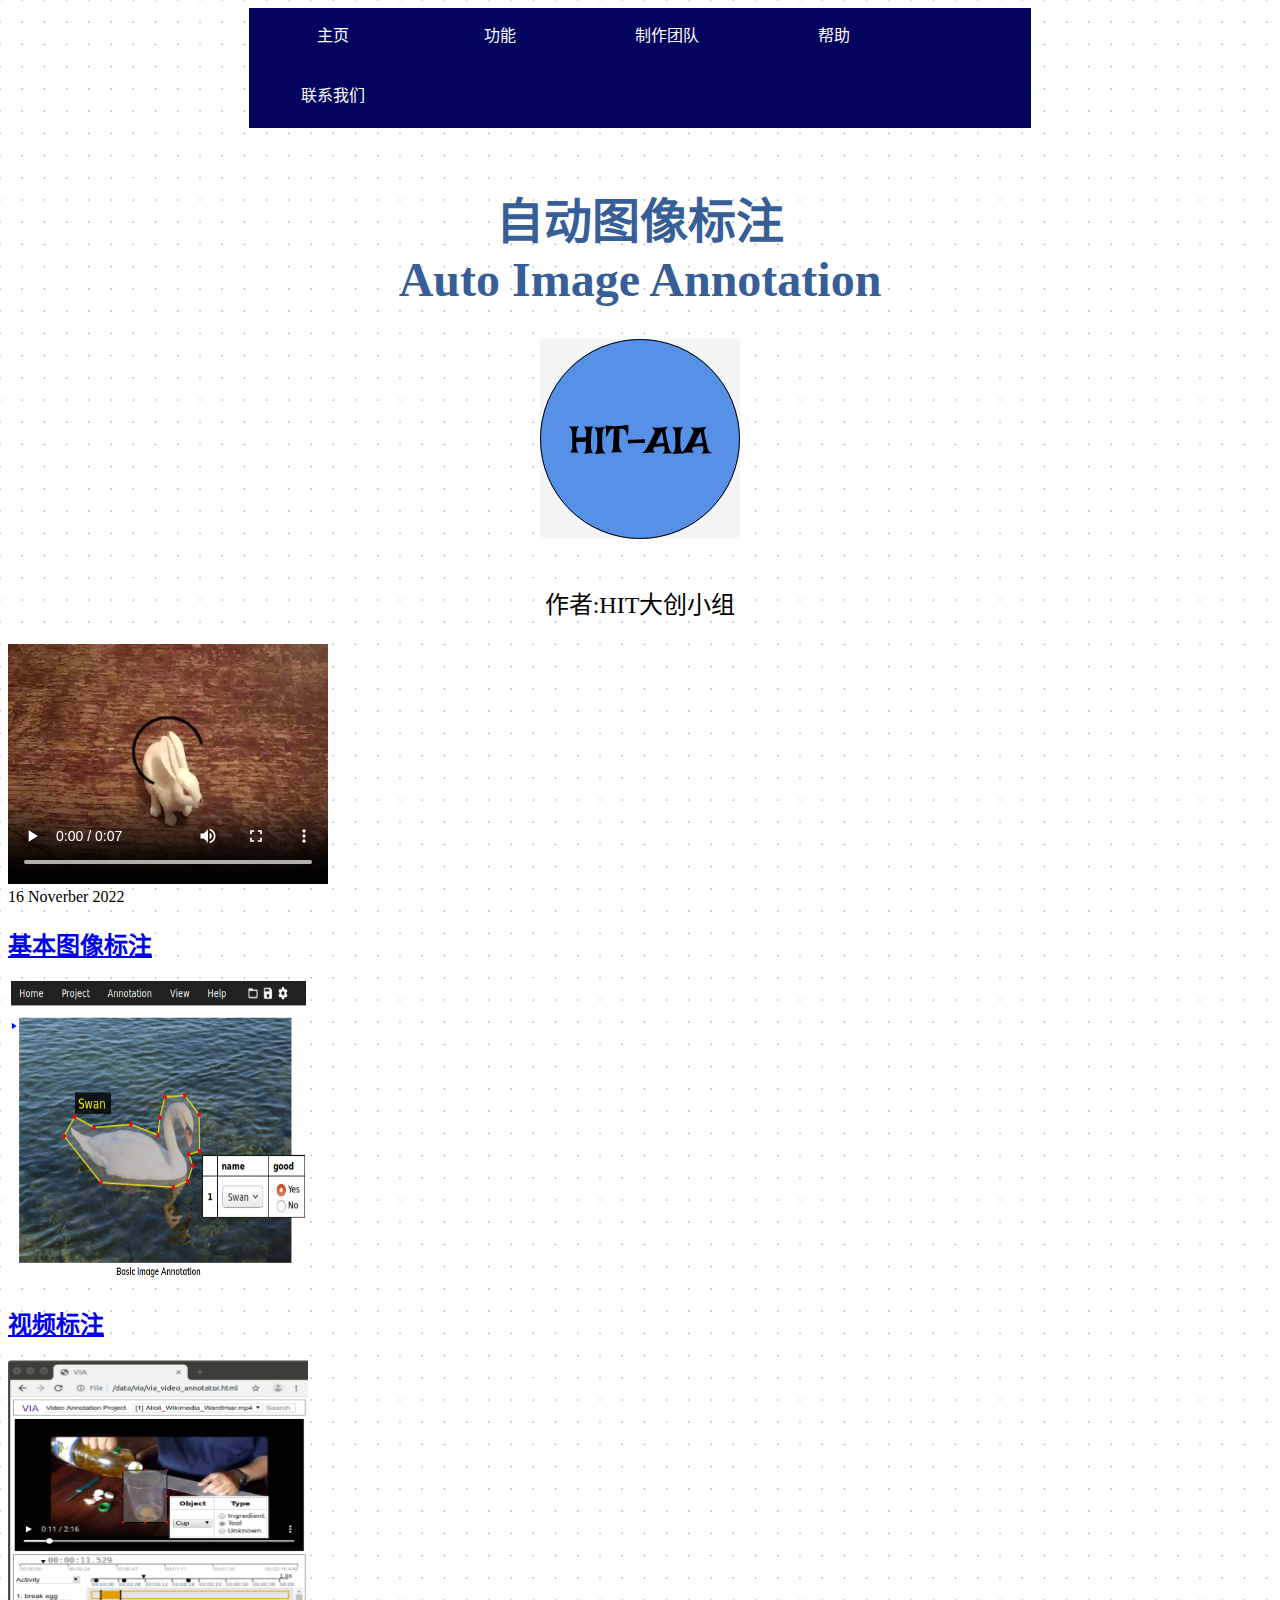
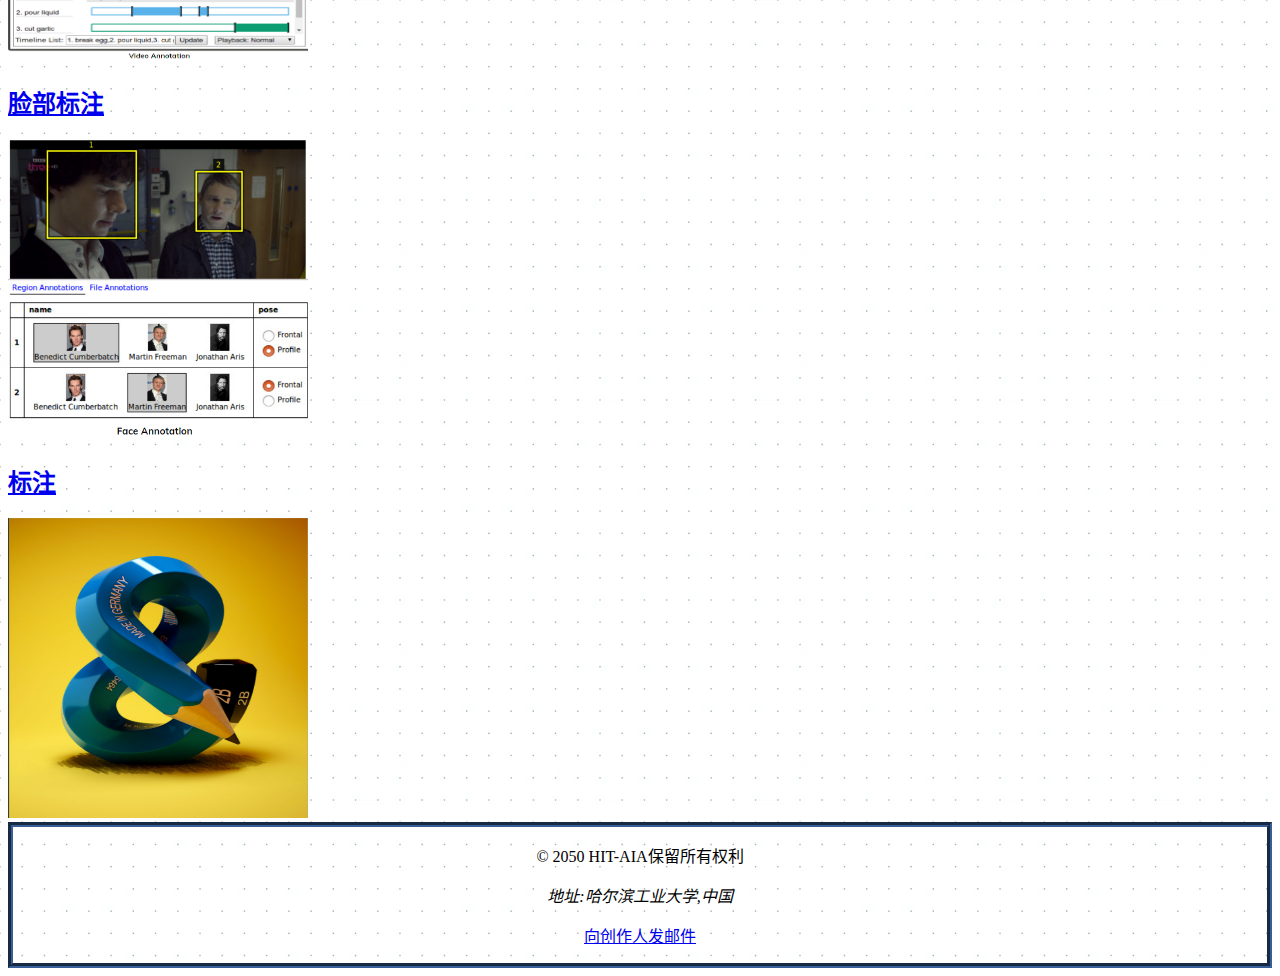
<file: auto-image -annotation/index.html>
<!DOCTYPE html>
<html lang="zh-CN">
  <head>
    <meta charset="utf-8">
    <style type="text/css"> 
      body{
        background: url(./images/dot-grid.png);/*图片路径*/
      }
    </style>
    <title>Auto Image Annotation(自动图像标注)</title>
    <meta name="开发者" content="米亚鹏">
    <meta name="description" content="HIT-AIA是由哈工大大学生创新小组开发的自动图像标注网站">
    <link rel="stylesheet" href="styles/style.css">
  </head>
  <body>
    <div class="nav"> <!-- 本站统一的导航栏 -->
      <ul>
        <li><a href="#">主页</a></li>
        <li><a href="#">功能</a></li>
        <li><a href="#">制作团队</a></li>
        <li><a href="#">帮助</a></li>
        <li><a href="#">联系我们</a></li>
        <!-- 共 n 个导航栏项目，省略…… -->
      </ul>
    </div>
    <br>
    <h1>自动图像标注<br>Auto Image Annotation</h1>  
    <div style="text-align: center;">
      <img src="images/logo.svg" alt="head-picture">
    </div>
  
    <br>

    <div style="text-align: center;font-family: Georgia, 'Times New Roman', Times, serif;font-size: 1.5em;">
      <p>作者:HIT大创小组<br></p>

    </div>

    <video controls>
      <source src="images/rabbit320.mp4" type="video/mp4">
      <source src="images/rabbit320.webm" type="video/webm">
      <p>你的浏览器不支持 HTML5 视频。可点击<a href="rabbit320.mp4">此链接</a>观看</p>
    </video>
    <br>

    <time datetime="2022-11-16">16 Noverber 2022</time>
    <h2><a href="基本图像标注.html" title="打开基本图像标注界面">基本图像标注</a><br></h2>
    <img src="images/基本图像标注.png" alt="基本图像标注" width="300" height="300">
    <br>
    <h2><a href="视频标注.html" title="打开视频标注界面">视频标注</a><br></h2>
    <img src="images/视频标注.png" alt="视频标注" width="300" height="300">
    <br>
    <h2><a href="脸部标注.html" title="打开脸部标注功能界面">脸部标注</a><br></h2>
    <img src="images/脸部标注.png" alt="脸部标注" width="300" height="300">
    <br>
    <h2><a href="3D.html" title="打开3D标注功能界面">标注</a><br></h2>
    <img src="images/3D.png" alt="3D标注" width="300" height="300">
    <br>
    <footer class="footer"> <!-- 本站所有网页的统一页脚 -->
      <p>© 2050 HIT-AIA保留所有权利</p>
      <address>
        <p>地址:哈尔滨工业大学,中国</p>
      </address>
      <p><a href="mailto:3281431853@qq.com">向创作人发邮件</a></p>
    </footer>
  </body>
</html>
</file>
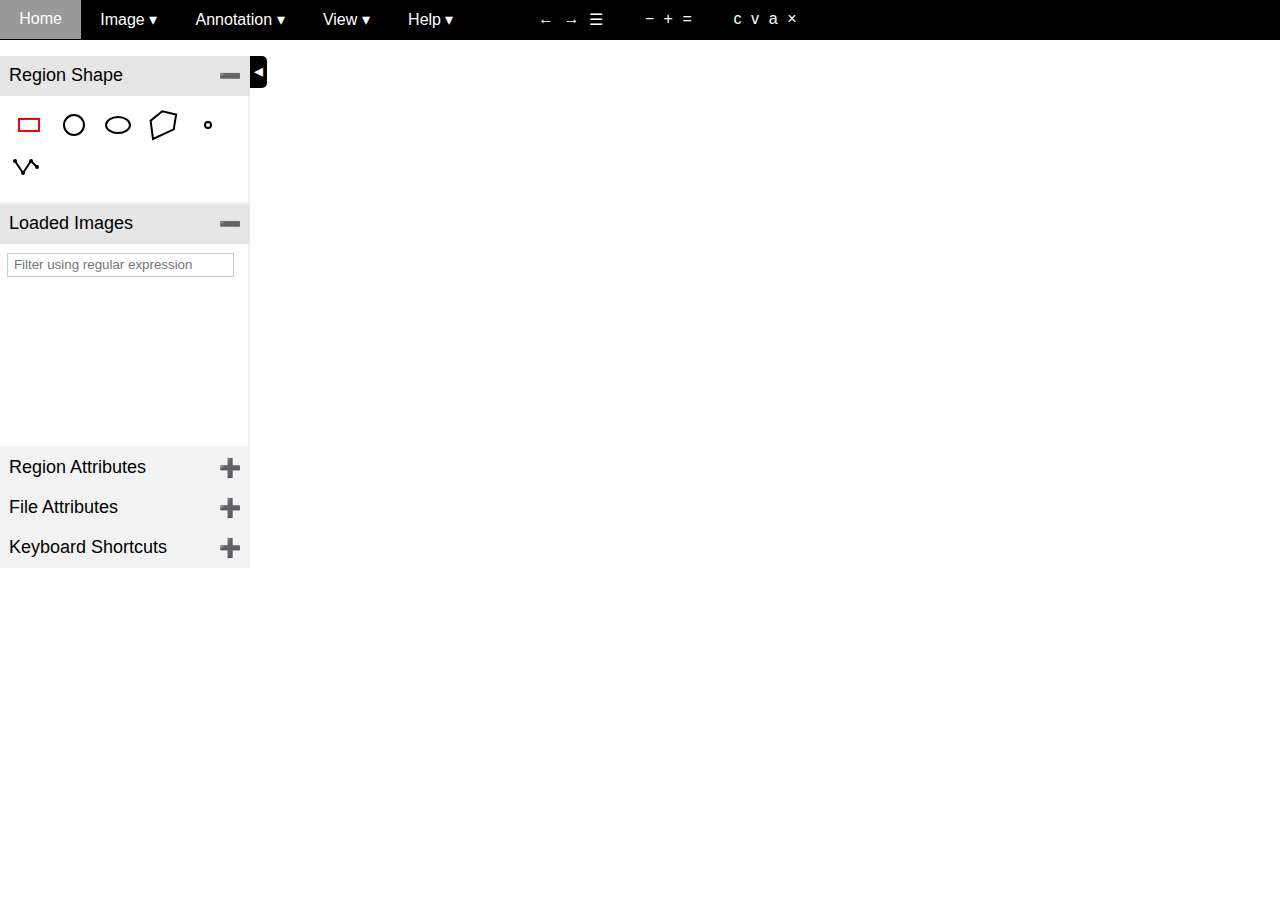
<file: via-src-1.0.6/index.html>
<!DOCTYPE html>
<html lang="en">
  <head>
    <meta charset="UTF-8">
    <!--
        VGG Image Annotator (via)
        www.robots.ox.ac.uk/~vgg/software/via/

        Copyright (c) 2016, Abhishek Dutta, Visual Geometry Group, Oxford University.
        All rights reserved.

        Redistribution and use in source and binary forms, with or without
        modification, are permitted provided that the following conditions are met:

        Redistributions of source code must retain the above copyright notice, this
        list of conditions and the following disclaimer.
        Redistributions in binary form must reproduce the above copyright notice,
        this list of conditions and the following disclaimer in the documentation
        and/or other materials provided with the distribution.
        THIS SOFTWARE IS PROVIDED BY THE COPYRIGHT HOLDERS AND CONTRIBUTORS "AS IS"
        AND ANY EXPRESS OR IMPLIED WARRANTIES, INCLUDING, BUT NOT LIMITED TO, THE
        IMPLIED WARRANTIES OF MERCHANTABILITY AND FITNESS FOR A PARTICULAR PURPOSE
        ARE DISCLAIMED. IN NO EVENT SHALL THE COPYRIGHT HOLDER OR CONTRIBUTORS BE
        LIABLE FOR ANY DIRECT, INDIRECT, INCIDENTAL, SPECIAL, EXEMPLARY, OR
        CONSEQUENTIAL DAMAGES (INCLUDING, BUT NOT LIMITED TO, PROCUREMENT OF
        SUBSTITUTE GOODS OR SERVICES; LOSS OF USE, DATA, OR PROFITS; OR BUSINESS
        INTERRUPTION) HOWEVER CAUSED AND ON ANY THEORY OF LIABILITY, WHETHER IN
        CONTRACT, STRICT LIABILITY, OR TORT (INCLUDING NEGLIGENCE OR OTHERWISE)
        ARISING IN ANY WAY OUT OF THE USE OF THIS SOFTWARE, EVEN IF ADVISED OF THE
        POSSIBILITY OF SUCH DAMAGE.

      -->
    <title>VGG Image Annotator</title>
    <meta name="author" content="Abhishek Dutta">
    <meta name="description" content="VIA is a standalone image annotator application packaged as a single HTML file (< 200 KB) that runs on most modern web browsers.">

    <!--
    Development of VIA is supported by the EPSRC programme grant
    Seebibyte: Visual Search for the Era of Big Data (EP/M013774/1).
    Using Google Analytics, we record the usage of this application.
    This data is used in reporting of this programme grant.
    -->
    <script type="text/javascript">
      //<!--AUTO_INSERT_GOOGLE_ANALYTICS_JS_HERE-->
    </script>

    <!-- CSS style definition -->
    <style type="text/css">
      body {
      min-width: 800px;
      padding: 0;
      margin: 0;
      font-family: sans-serif;
      }

      /* Top panel : #navbar, #toolbar */
      .top_panel {
      position: fixed;
      top: 0;
      left: 0;
      display: block;
      font-size: medium;
      background-color: #000000;
      color: white;
      z-index: 10;
      margin: 0;
      padding: 0;
      width: 100%;
      }

      .navbar {
      display: inline-block;
      }
      .navbar ul {
      display: inline;
      list-style-type: none;
      overflow: hidden;
      }
      .navbar li {
      float: left;
      }
      .navbar li a, .drop_menu_item {
      display: inline-block;
      color: white;
      padding: 0.65em 1.2em;
      text-decoration: none;
      }
      .navbar li a:hover, .dropdown:hover {
      background-color: #999999;
      cursor: pointer;
      }
      .navbar li.dropdown {
      display: inline-block;
      }
      .navbar .dropdown-content {
      display: none;
      position: absolute;
      background-color: #333333;
      min-width: 120px;
      border: 1px solid #ffffff;
      font-size: small;
      }
      .navbar .dropdown-content a {
      color: #ffffff;
      padding: 0.4em 0.6em;
      text-decoration: none;
      display: block;
      text-align: left;
      background-color: #333333;
      float: none;
      }
      .navbar .dropdown-content a:hover {
      background-color: #000000;
      color: #ffff00;
      }
      .navbar .dropdown:hover .dropdown-content {
      display: block;
      }

      .toolbar {
      display: inline-block;
      color: white;
      vertical-align: top;
      }
      .toolbar ul {
      display: inline;
      list-style-type: none;
      overflow: hidden;
      }
      .toolbar li {
      font-size: medium;
      float: left;
      padding: 0.65em 0.3em;
      color: white;
      }
      .toolbar li:hover {
      background-color: #333333;
      color: red;
      cursor: pointer;
      }

      #fileinfo {
      font-size: small;
      padding: 1.2em 0.8em;
      overflow: hidden;
      text-overflow: ellipsis;
      white-space: nowrap;
      }

      /* Middle panel: containing #image_panel, #leftsidebar */
      .middle_panel {
      position: relative;
      display: table;
      table-layout: fixed;
      width: 100%;
      z-index: 1;
      padding: 0;
      top: 3.5em;
      /*padding-top: 1.0125em;  ensures the mouse event (x,y) coordinates are integer */
      }
      #leftsidebar {
      display: table-cell;
      width: 250px;
      z-index: 10;
      vertical-align: top;
      }
      #display_area {
      display: table-cell;
      width: 100%;
      z-index: 1;
      margin: 0;
      padding-left: 1em;
      vertical-align: top;
      }
      #canvas_panel {
      position: relative;
      margin: 0;
      padding: 0;
      }
      #canvas_panel canvas:focus {
      outline: none;
      }
      #leftsidebar_collapse_panel {
      display: table-cell;
      position: relative;
      width: 10px;
      z-index: 1;
      vertical-align: top;
      font-size: small;
      }
      #leftsidebar_collapse_button {
      background-color: black;
      width: 10px;
      height: 25px;
      color: white;
      padding: 0.2em;
      border-radius: 0px 5px 5px 0px;
      font-size: large;
      }
      #leftsidebar_collapse_button:hover {
      color: red;
      cursor: pointer;
      }

      /* Left sidebar accordion */
      button.leftsidebar_accordion {
      font-size: large;
      background-color: #f2f2f2;
      cursor: pointer;
      padding: 0.5em 0.5em;
      width: 100%;
      text-align: left;
      border: 0;
      outline: none;
      }
      button.leftsidebar_accordion:focus {
      outline: none;
      }
      button.leftsidebar_accordion.active, button.leftsidebar_accordion:hover {
      background-color: #e6e6e6;
      }
      button.leftsidebar_accordion:after {
      content: '\02795';
      color: #4d4d4d;
      float: right;
      }
      button.leftsidebar_accordion.active:after {
      content: '\2796';
      }
      .leftsidebar_accordion_panel {
      display: none;
      padding-top: 0;
      padding-left: 0.5em;
      font-size: small;
      border-right: 2px solid #f2f2f2;
      border-bottom: 2px solid #f2f2f2;
      }
      .leftsidebar_accordion_panel.show {
      display: block;
      }

      /* Region shape selection panel inside leftsidebar */
      ul.region_shape {
      font-size: xx-large;
      list-style-type: none;
      overflow: hidden;
      padding: 0.4em 0;
      margin: 0;
      }
      ul.region_shape li{
      float: left;
      padding: 0 0.2em;
      fill: #ffffff;
      stroke: #000000;
      }
      ul.region_shape li:hover {
      cursor: pointer;
      fill: #ffffff;
      stroke: #ff0000;
      }
      ul.region_shape .selected {
      fill: #ffffff;
      stroke: #ff0000;
      }

      /* Loaded image list shown in leftsidebar panel */
      #img_fn_list {
      font-size: small;
      overflow: scroll;
      min-height: 10rem;
      max-height: 30rem;
      }
      #img_fn_list_panel input {
      width: 88%;
      border: 1px solid #ccc;
      margin: 0.6rem 0;
      padding: 0.2rem 0.4rem;
      }
      #img_fn_list ul {
      position: relative;
      line-height: 1.3em;
      margin: 0;
      padding: 0;
      list-style-type: none;
      }
      #img_fn_list li {
      white-space: nowrap;
      }
      #img_fn_list li:hover {
      background-color: #cccccc;
      color: #000000;
      cursor: pointer;
      }

      #message_panel {
      position: fixed;
      left: 0;
      bottom: 0px;
      line-height: 3em;
      width: 100%;
      background-color: #000000;
      color: #ffff00;
      font-size: small;
      text-align: center;
      white-space: nowrap;
      overflow: hidden;
      text-overflow: ellipsis;
      z-index: 1000;
      }

      #invisible_file_input {
      width: 0.1px;
      height: 0.1px;
      opacity: 0;
      overflow: hidden;
      position: absolute;
      z-index: -1;
      }

      .text_panel {
      display: none;
      margin: auto;
      font-size: medium;
      line-height: 1.3em;
      margin: 0;
      max-width: 700px;
      }
      .text_panel li {
      margin: 1em 0;
      text-align: left;
      }
      .text_panel p {
      text-align: left;
      }

      .action_text_link {
      background-color: #aaeeff;
      color: #000000;
      }
      .action_text_link:hover {
      cursor: pointer;
      }

      .svg_button:hover {
      cursor: pointer;
      }

      .tool_button {
      color: blue;
      cursor: pointer;
      }
      .tool_button:hover {
      color: red;
      }

      /* region and file attributes input panel (spreadsheet like) */
      #attributes_panel {
      display: none;
      position: fixed;
      bottom: 0;
      z-index: 10;
      width: 100%;
      max-height: 30%;
      overflow: auto;
      background-color: #ffffff;
      border-top: 4px solid #000000;
      padding: 0em 0em;
      padding-bottom: 2em;
      font-size: small;
      }
      #attributes_panel table {
      border-collapse: collapse;
      table-layout: fixed;
      margin: 1em;
      margin-bottom: 2em;
      }

      #attributes_panel td {
      border: 1px solid #999999;
      padding: 1em 1em;
      margin: 0;
      height: 1em;
      white-space: nowrap;
      vertical-align: top;
      }
      #attributes_panel tr:first-child td, #attributes_panel td:first-child {
      padding: 1em 1em;
      text-align: center;
      }
      #attributes_panel input {
      border: none;
      padding: 0;
      margin: 0;
      display: table-cell;
      height: 1.3em;
      font-size: small;
      background-color: #ffffff;
      vertical-align: top;
      }
      #attributes_panel input:hover {
      background-color: #e6e6e6;
      }
      #attributes_panel input:focus {
      background-color: #e6e6e6;
      }
      #attributes_panel input:not(:focus) {
      text-align: center;
      }
      #attributes_panel textarea {
      border: none;
      padding: 0;
      margin: 0;
      display: table-cell;
      font-size: small;
      background-color: #ffffff;
      }
      #attributes_panel textarea:hover {
      background-color: #e6e6e6;
      }
      #attributes_panel textarea:focus {
      background-color: #e6e6e6;
      }

      #attributes_panel_toolbar {
      display: block;
      height: 30px;
      width: 100%;
      position: relative;
      padding: 0;
      margin: 0;
      }
      .attributes_panel_button {
      width: 10px;
      color: black;
      font-size: x-large;
      margin-left: 0.5em;
      padding: 0;
      }
      .attributes_panel_button:hover {
      color: red;
      cursor: pointer;
      }

      /* layers of canvas */
      #image_panel {
      position: relative;
      display: inline-block;
      margin: auto;
      margin-top: 1em;
      }
      #image_canvas {
      position: absolute;
      top: 0px;
      left: 0px;
      z-index: 1;
      }
      #region_canvas {
      position: absolute;
      top: 0px;
      left: 0px;
      z-index: 2;
      }
      /* Loading spinbar */
      .loading_spinbox {
      display: inline-block;
      border: 0.4em solid #cccccc;
      border-radius: 50%;
      border-top: 0.4em solid #000000;
      -webkit-animation: spin 2s linear infinite;
      animation: spin 2s linear infinite;
      }
      @-webkit-keyframes spin {
      0% { -webkit-transform: rotate(0deg); }
      100% { -webkit-transform: rotate(360deg); }
      }
      @keyframes spin {
      0% { transform: rotate(0deg); }
      100% { transform: rotate(360deg); }
      }
    </style>
  </head>

  <body onload="_via_init()" onresize="_via_update_ui_components()">
    <svg style="position: absolute; width: 0; height: 0; overflow: hidden;" version="1.1" xmlns="http://www.w3.org/2000/svg" xmlns:xlink="http://www.w3.org/1999/xlink">
      <defs>
        <symbol id="shape_rectangle">
          <title>Rectangular region shape</title>
          <rect width="20" height="12" x="6" y="10" stroke-width="2"/>
        </symbol>
        <symbol id="shape_circle">
          <title>Circular region shape</title>
          <circle r="10" cx="16" cy="16" stroke-width="2"/>
        </symbol>
        <symbol id="shape_ellipse">
          <title>Elliptical region shape</title>
          <ellipse rx="12" ry="8" cx="16" cy="16" stroke-width="2"/>
        </symbol>
        <symbol id="shape_polygon">
          <title>Polygon region shape</title>
          <path d="M 15.25,2.2372 3.625,11.6122 6,29.9872 l 20.75,-9.625 2.375,-14.75 z" stroke-width="2"/>
        </symbol>
        <symbol id="shape_point">
          <title>Point region shape</title>
          <circle r="3" cx="16" cy="16" stroke-width="2"/>
        </symbol>
        <symbol id="shape_polyline">
          <title>Polyline region shape</title>
          <!--<path d="M 15.25,2.2372 3.625,11.6122 6,29.9872 l 20.75,-9.625" stroke-width="2"/>-->
          <path d="M 2,12 10,24 18,12 24,18" stroke-width="2"/>
          <circle r="1" cx="2" cy="12" stroke-width="2"/>
          <circle r="1" cx="10" cy="24" stroke-width="2"/>
          <circle r="1" cx="18" cy="12" stroke-width="2"/>
          <circle r="1" cx="24" cy="18" stroke-width="2"/>
        </symbol>
      </defs>
    </svg>

    <div class="top_panel" id="ui_top_panel">
      <!-- Navigation menu -->
      <div class="navbar">
        <ul>
          <li><a onclick="show_home_panel()" title="Home">Home</a></li>
          <li class="dropdown"><a title="Image" class="drop_menu_item">Image &#9662;</a>
            <div class="dropdown-content">
              <a onclick="sel_local_images()" title="Load (or add) a set of images from local disk">Load or Add Images</a>
              <a onclick="toggle_img_fn_list_visibility()" title="Browse currently loaded images">List Images</a>
            </div>
          </li>
          <li class="dropdown"><a title="Annotations" class="drop_menu_item">Annotation &#9662;</a>
            <div class="dropdown-content">
              <a onclick="show_annotation_data()" title="View annotations">View annotations</a>
              <a onclick="download_all_region_data('csv')" title="Save image region annotations as a CSV(comma separated value) file">Save as CSV</a>
              <a onclick="download_all_region_data('json')" title="Save image region annotations as a JSON(Javascript Object Notation) file">Save as JSON</a>
              <a onclick="sel_local_data_file('annotations')" title="Import existing region data from CSV or JSON file">Import</a>
            </div>
          </li>
          <li class="dropdown"><a title="View" class="drop_menu_item">View &#9662;</a>
            <div class="dropdown-content">
              <a onclick="toggle_leftsidebar()" title="Show/hide left sidebar">Show/hide left sidebar</a>
              <a onclick="toggle_region_boundary_visibility()" title="Show or hide region boundaries">Show/hide region boundaries</a>
              <a onclick="toggle_region_id_visibility()" title="Show or hide region labels">Show/hide region labels</a>
            </div>
          </li>
          <li class="dropdown"><a onclick="show_about_panel()" title="Help">Help &#9662;</a>
            <div class="dropdown-content">
              <a onclick="show_getting_started_panel()" title="Getting started with VGG Image Annotator (VIA)">Getting Started</a>
              <a onclick="show_license_panel()" title="VIA License">License</a>
              <a onclick="show_about_panel()" title="About VGG Image Annotator (VIA)">About</a>
            </div>
          </li>
        </ul>

      </div> <!-- end of #navbar -->

      <!-- Shortcut toolbar -->
      <div class="toolbar">
        <ul>
          <!--
          <li onclick="sel_local_images()" title="Load or Add Images">&ctdot;</li>
          <li onclick="sel_local_data_file('annotations')" title="Import Annotations">&uarr;</li>
          <li onclick="download_all_region_data('csv')" title="Save Annotations (as CSV)">&DownArrowBar;</li>
          -->

          <li id="toolbar_prev_img" style="margin-left: 1em;" onclick="move_to_prev_image()" title="Previous Image">&larr;</li>
          <li id="toolbar_next_img" onclick="move_to_next_image()" title="Next Image">&rarr;</li>
          <li id="toolbar_list_img" onclick="toggle_img_list()" title="List Images">&#9776;</li>

          <li id="toolbar_zoom_out" style="margin-left: 2em;" onclick="zoom_out()" title="Zoom Out">&minus;</li>
          <li id="toolbar_zoom_in" onclick="zoom_in()" title="Zoom In">&plus;</li>
          <li id="toolbar_zoom_reset" onclick="reset_zoom_level()" title="Zoom Reset">&equals;</li>

          <li id="toolbar_copy_region" style="margin-left: 2em;" onclick="copy_sel_regions()" title="Copy Region">c</li>
          <li id="toolbar_paste_region" onclick="paste_sel_regions()" title="Paste Region">v</li>
          <li id="toolbar_sel_all_region" onclick="sel_all_regions()" title="Select All Regions">a</li>
          <li id="toolbar_del_region" onclick="del_sel_regions()" title="Delete Region">&times;</li>
        </ul>
      </div> <!-- endof #toolbar -->
      <input type="file" id="invisible_file_input" multiple name="files[]" style="display:none">
    </div> <!-- endof #top_panel -->

    <!-- Middle Panel contains a left-sidebar and image display areas -->
    <div class="middle_panel">
      <div id="leftsidebar">
        <button class="leftsidebar_accordion active">Region Shape</button>
        <div class="leftsidebar_accordion_panel show">
          <ul class="region_shape">
            <li id="region_shape_rect" class="selected" onclick="select_region_shape('rect')" title="Rectangle"><svg height="32" viewbox="0 0 32 32"><use xlink:href="#shape_rectangle"></use></svg></li>
            <li id="region_shape_circle" onclick="select_region_shape('circle')" title="Circle"><svg height="32" viewbox="0 0 32 32"><use xlink:href="#shape_circle"></use></svg></li>
            <li id="region_shape_ellipse" onclick="select_region_shape('ellipse')" title="Ellipse"><svg height="32" viewbox="0 0 32 32"><use xlink:href="#shape_ellipse"></use></svg></li>
            <li id="region_shape_polygon" onclick="select_region_shape('polygon')" title="Polygon"><svg height="32" viewbox="0 0 32 32"><use xlink:href="#shape_polygon"></use></svg></li>
            <li id="region_shape_point" onclick="select_region_shape('point')" title="Point"><svg height="32" viewbox="0 0 32 32"><use xlink:href="#shape_point"></use></svg></li>
            <li id="region_shape_polyline" onclick="select_region_shape('polyline')" title="Polyline"><svg height="32" viewbox="0 0 32 32"><use xlink:href="#shape_polyline"></use></svg></li>
          </ul>
        </div>

        <button class="leftsidebar_accordion active" id="loaded_img_panel_title">Loaded Images</button>
        <div class="leftsidebar_accordion_panel show" id="img_fn_list_panel">
          <div>
            <input type="text" placeholder="Filter using regular expression" oninput="img_fn_list_onregex()" id="img_fn_list_regex">
          </div>
          <div id="img_fn_list"></div>
        </div>

        <button onclick="toggle_reg_attr_panel()" class="leftsidebar_accordion" id="reg_attr_panel_button">Region Attributes</button>
        <button onclick="toggle_file_attr_panel()" class="leftsidebar_accordion" id="file_attr_panel_button">File Attributes</button>

        <button class="leftsidebar_accordion">Keyboard Shortcuts</button>
        <div class="leftsidebar_accordion_panel">
          <table style="padding: 2em 0em;">
            <tr>
              <td style="width: 6em;">n/p (&larr;/&rarr;)</td>
              <td>Next/Previous image</td>
            </tr>
            <tr>
              <td>+&nbsp;/&nbsp;-&nbsp;/&nbsp;=</td>
              <td>Zoom in/out/reset</td>
            </tr>
            <tr>
              <td>Ctrl + c</td>
              <td>Copy sel. regions</td>
            </tr>
            <tr>
              <td>Ctrl + v</td>
              <td>Paste sel. regions</td>
            </tr>
            <tr>
              <td>Ctrl + a</td>
              <td>Select all regions</td>
            </tr>
            <tr>
              <td>Del, Bkspc</td>
              <td>Delete image region</td>
            </tr>
            <tr>
              <td>Esc</td>
              <td>Cancel operation</td>
            </tr>
            <tr>
              <td>Ctrl + s</td>
              <td>Download annotations</td>
            </tr>
            <tr>
              <td>Spacebar</td>
              <td>Toggle image list</td>
            </tr>
          </table>
        </div>

      </div> <!-- end of leftsidebar -->
      <div id="leftsidebar_collapse_panel">
        <div onclick="toggle_leftsidebar()" id="leftsidebar_collapse_button" title="Show/hide left toolbar">
          &ltrif;</div>
      </div>

      <!-- Main display area: contains image canvas, ... -->
      <div id="display_area">
        <div id="canvas_panel">
          <canvas id="image_canvas"></canvas>
          <canvas id="region_canvas" tabindex="1">Sorry, your browser does not support HTML5 Canvas functionality which is required for this application.</canvas>
        </div>

        <div>
          <div class="text_panel" id="via_start_info_panel">Starting VGG Image Annotator ...</div>

          <div class="text_panel" style="padding: 1em; border: 1px solid #cccccc;" id="about_panel">
            <p style="font-size: 2em;">VGG Image Annotator</p>
            <p style="font-size: 0.8em;">version <a href="https://gitlab.com/vgg/via/blob/via-1.x.y/CHANGELOG">1.0.6</a></p>
            <p>
              VGG Image Annotator (VIA) is an <a href="https://gitlab.com/vgg/via/">open source project</a>
              developed at the <a href="http://www.robots.ox.ac.uk/~vgg/">Visual Geometry Group</a>
              and released under the BSD-2 clause <a href="https://gitlab.com/vgg/via/blob/master/LICENSE">license</a>.
              With this standalone application, you can define regions in an image and create a textual description of those regions.
              Such image regions and descriptions are useful for supervised training of learning algorithms.
            </p>
            <p>Features:</p>
            <ul>
              <li>based solely on HTML, CSS and Javascript (no external javascript libraries)</li>
              <li>can be used off-line (full application in a single html file of size &lt; 200KB)</li>
              <li>requires nothing more than a modern web browser</li>
              <li>supported region shapes: rectangle, circle, ellipse, polygon and point</li>
              <li>import/export of region data in csv and json file format</li>
            </ul>
            <p>For more details, visit <a href="http://www.robots.ox.ac.uk/~vgg/software/via/">http://www.robots.ox.ac.uk/~vgg/software/via/</a>.</p>
            <p>&nbsp;</p>
            <p>Copyright &copy; 2016-2018, <a href="mailto:adutta@robots.ox.ac.uk">Abhishek Dutta</a> (Visual Geometry Group, Oxford University)</p>
          </div>

          <div class="text_panel" id="getting_started_panel">
            <h1>Getting Started</h1>
            <ol>
              <li>Click [Image > Load or Add Images] in the top menu bar to load a set of images that you wish to annotate.</li>
              <li>Press n (or p) to navigate through the loaded images. You can also use the &larr; and &rarr; icons in the top panel toolbar for navigation.</li>
              <li>Click <b>Region Attributes</b> in the left panel to reveal a panel in the bottom. Click <b>[Add New]</b> tp add a new attribute. For example:
                <pre>
                  object_name
                  object_color
                </pre>
                You can add more region attributes according to you needs.
              <li>In the <b>Region Shape</b> section in the left panel, click the rectangular shape</li>
              <li>On the image area, keep pressing the right click button as you drag the mouse cursor. This will draw a rectangular region on the image.</li>
              <li>This newly created region is automatically selected. Now you can enter the attribute value for this region in the bottom panel. For example:
                <pre>
                  object_name = dog
                  object_color = white
                </pre>
                You can annotate multiple regions in this image or other images and assign a value to each pre-defined attribute.</li>
              <li>To download the annotated region data, click <b>[Annotation > Save as CSV]</b> in the top menu bar. This will download a text file containing region shape and attribute data.</li>
              <li>Next time, you can start from the point your left by first loading the images and then importing the CSV file (downloaded in step 7) by clicking <b>[Annotation > Import]</b>.
            </li></ol>
          </div>

          <div class="text_panel" id="license_panel">
            <pre>
              Copyright (c) 2016-2018, Abhishek Dutta, Visual Geometry Group, Oxford University.
              All rights reserved.

              Redistribution and use in source and binary forms, with or without
              modification, are permitted provided that the following conditions are met:

              Redistributions of source code must retain the above copyright notice, this
              list of conditions and the following disclaimer.
              Redistributions in binary form must reproduce the above copyright notice,
              this list of conditions and the following disclaimer in the documentation
              and/or other materials provided with the distribution.
              THIS SOFTWARE IS PROVIDED BY THE COPYRIGHT HOLDERS AND CONTRIBUTORS &quot;AS IS&quot;
              AND ANY EXPRESS OR IMPLIED WARRANTIES, INCLUDING, BUT NOT LIMITED TO, THE
              IMPLIED WARRANTIES OF MERCHANTABILITY AND FITNESS FOR A PARTICULAR PURPOSE
              ARE DISCLAIMED. IN NO EVENT SHALL THE COPYRIGHT HOLDER OR CONTRIBUTORS BE
              LIABLE FOR ANY DIRECT, INDIRECT, INCIDENTAL, SPECIAL, EXEMPLARY, OR
              CONSEQUENTIAL DAMAGES (INCLUDING, BUT NOT LIMITED TO, PROCUREMENT OF
              SUBSTITUTE GOODS OR SERVICES; LOSS OF USE, DATA, OR PROFITS; OR BUSINESS
              INTERRUPTION) HOWEVER CAUSED AND ON ANY THEORY OF LIABILITY, WHETHER IN
              CONTRACT, STRICT LIABILITY, OR TORT (INCLUDING NEGLIGENCE OR OTHERWISE)
              ARISING IN ANY WAY OUT OF THE USE OF THIS SOFTWARE, EVEN IF ADVISED OF THE
              POSSIBILITY OF SUCH DAMAGE.
            </pre>
          </div>

        </div>
      </div>
    </div>

    <!-- region and file attributes input panel -->
    <div id="attributes_panel">
      <div id="attributes_panel_toolbar">
        <div onclick="toggle_attributes_input_panel()" class="attributes_panel_button">&times;</div>
      </div>
      <table id="attributes_panel_table"></table>
    </div>

    <!-- to show status messages -->
    <div id="message_panel"></div>

    <!-- this vertical spacer is needed to allow scrollbar to show
         items like Keyboard Shortcut hidden under the attributes panel -->
    <div style="width: 100%;" id="vertical_space"></div>

    <script type="text/javascript">
      //<!--AUTO_INSERT_VIA_DEMO_JS_HERE-->
    </script>
    <script type="text/javascript">
      //<!--AUTO_INSERT_VIA_JS_HERE-->
    </script>
    <script type="text/javascript">
      //<!--AUTO_INSERT_VIA_TEST_JS_HERE-->
    </script>

    <!--
    <script src="via.js"></script>
    -->

    <!--
    <script src="via_demo.js"></script>
    -->

    <!-- Unit Tests    -->
    <!--
    <script src="./tests/via_test_data.js"></script>
    <script src="./tests/via_test.js"></script>
    <script src="./tests/via_test_fileio.js"></script>
    <script src="./tests/via_test_region.js"></script>
     -->
  </body>
</html>
</file>
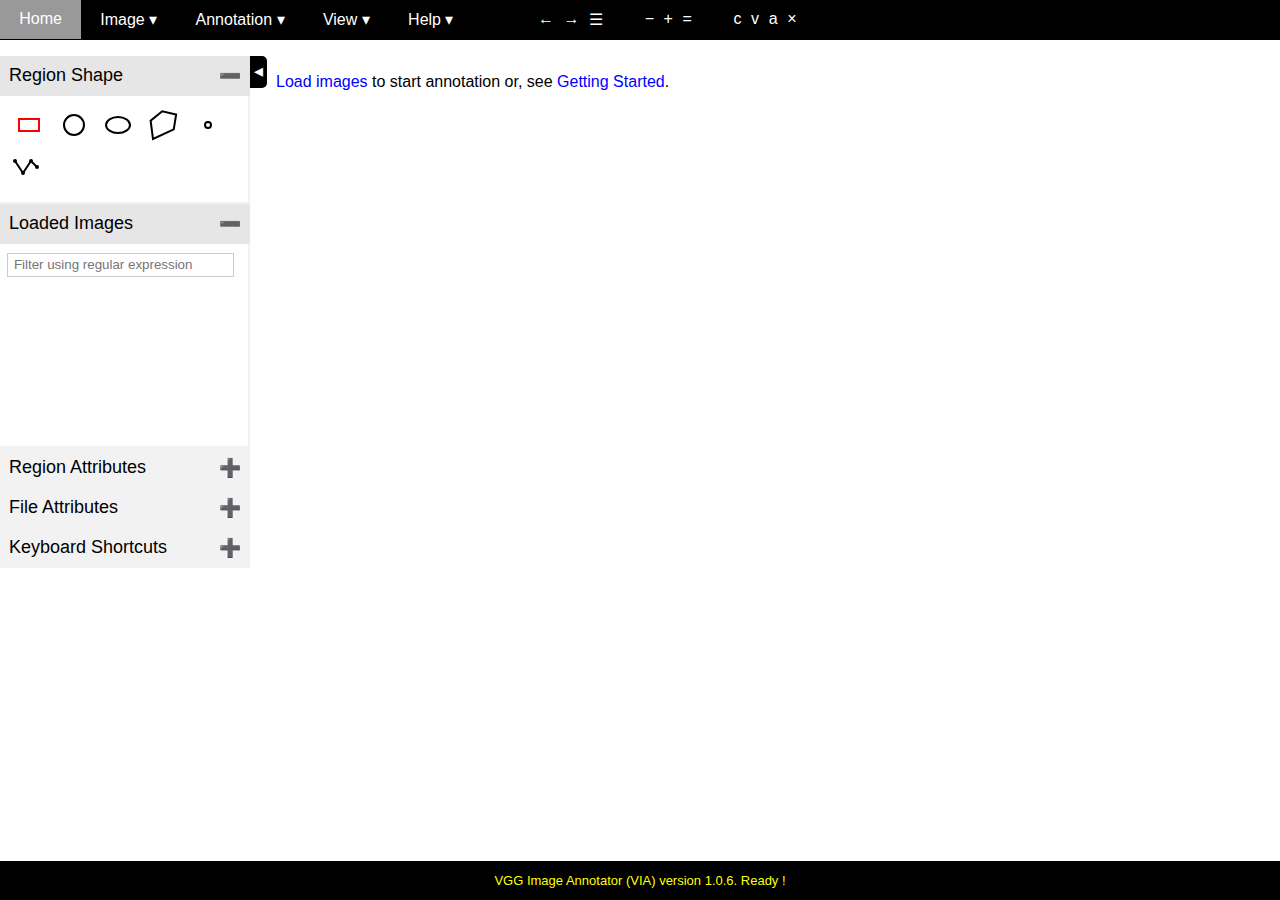
<file: via-src-1.0.6/via.html>
<!DOCTYPE html>
<html lang="en">
  <head>
    <meta charset="UTF-8">
    <!--
        VGG Image Annotator (via)
        www.robots.ox.ac.uk/~vgg/software/via/

        Copyright (c) 2016, Abhishek Dutta, Visual Geometry Group, Oxford University.
        All rights reserved.

        Redistribution and use in source and binary forms, with or without
        modification, are permitted provided that the following conditions are met:

        Redistributions of source code must retain the above copyright notice, this
        list of conditions and the following disclaimer.
        Redistributions in binary form must reproduce the above copyright notice,
        this list of conditions and the following disclaimer in the documentation
        and/or other materials provided with the distribution.
        THIS SOFTWARE IS PROVIDED BY THE COPYRIGHT HOLDERS AND CONTRIBUTORS "AS IS"
        AND ANY EXPRESS OR IMPLIED WARRANTIES, INCLUDING, BUT NOT LIMITED TO, THE
        IMPLIED WARRANTIES OF MERCHANTABILITY AND FITNESS FOR A PARTICULAR PURPOSE
        ARE DISCLAIMED. IN NO EVENT SHALL THE COPYRIGHT HOLDER OR CONTRIBUTORS BE
        LIABLE FOR ANY DIRECT, INDIRECT, INCIDENTAL, SPECIAL, EXEMPLARY, OR
        CONSEQUENTIAL DAMAGES (INCLUDING, BUT NOT LIMITED TO, PROCUREMENT OF
        SUBSTITUTE GOODS OR SERVICES; LOSS OF USE, DATA, OR PROFITS; OR BUSINESS
        INTERRUPTION) HOWEVER CAUSED AND ON ANY THEORY OF LIABILITY, WHETHER IN
        CONTRACT, STRICT LIABILITY, OR TORT (INCLUDING NEGLIGENCE OR OTHERWISE)
        ARISING IN ANY WAY OUT OF THE USE OF THIS SOFTWARE, EVEN IF ADVISED OF THE
        POSSIBILITY OF SUCH DAMAGE.

      -->
    <title>VGG Image Annotator</title>
    <meta name="author" content="Abhishek Dutta">
    <meta name="description" content="VIA is a standalone image annotator application packaged as a single HTML file (< 200 KB) that runs on most modern web browsers.">

    <!--
    Development of VIA is supported by the EPSRC programme grant
    Seebibyte: Visual Search for the Era of Big Data (EP/M013774/1).
    Using Google Analytics, we record the usage of this application.
    This data is used in reporting of this programme grant.
    -->
    <script type="text/javascript">
      //<!--AUTO_INSERT_GOOGLE_ANALYTICS_JS_HERE-->
      (function(i,s,o,g,r,a,m){i['GoogleAnalyticsObject']=r;i[r]=i[r]||function(){
      (i[r].q=i[r].q||[]).push(arguments)},i[r].l=1*new Date();a=s.createElement(o),
      m=s.getElementsByTagName(o)[0];a.async=1;a.src=g;m.parentNode.insertBefore(a,m)
      })(window,document,'script','https://www.google-analytics.com/analytics.js','ga');

      ga('create', 'UA-20555581-2', 'auto');
      ga('set', 'page', '/via-1.0.0.html');
      ga('send', 'pageview');
    </script>

    <!-- CSS style definition -->
    <style type="text/css">
      body {
      min-width: 800px;
      padding: 0;
      margin: 0;
      font-family: sans-serif;
      }

      /* Top panel : #navbar, #toolbar */
      .top_panel {
      position: fixed;
      top: 0;
      left: 0;
      display: block;
      font-size: medium;
      background-color: #000000;
      color: white;
      z-index: 10;
      margin: 0;
      padding: 0;
      width: 100%;
      }

      .navbar {
      display: inline-block;
      }
      .navbar ul {
      display: inline;
      list-style-type: none;
      overflow: hidden;
      }
      .navbar li {
      float: left;
      }
      .navbar li a, .drop_menu_item {
      display: inline-block;
      color: white;
      padding: 0.65em 1.2em;
      text-decoration: none;
      }
      .navbar li a:hover, .dropdown:hover {
      background-color: #999999;
      cursor: pointer;
      }
      .navbar li.dropdown {
      display: inline-block;
      }
      .navbar .dropdown-content {
      display: none;
      position: absolute;
      background-color: #333333;
      min-width: 120px;
      border: 1px solid #ffffff;
      font-size: small;
      }
      .navbar .dropdown-content a {
      color: #ffffff;
      padding: 0.4em 0.6em;
      text-decoration: none;
      display: block;
      text-align: left;
      background-color: #333333;
      float: none;
      }
      .navbar .dropdown-content a:hover {
      background-color: #000000;
      color: #ffff00;
      }
      .navbar .dropdown:hover .dropdown-content {
      display: block;
      }

      .toolbar {
      display: inline-block;
      color: white;
      vertical-align: top;
      }
      .toolbar ul {
      display: inline;
      list-style-type: none;
      overflow: hidden;
      }
      .toolbar li {
      font-size: medium;
      float: left;
      padding: 0.65em 0.3em;
      color: white;
      }
      .toolbar li:hover {
      background-color: #333333;
      color: red;
      cursor: pointer;
      }

      #fileinfo {
      font-size: small;
      padding: 1.2em 0.8em;
      overflow: hidden;
      text-overflow: ellipsis;
      white-space: nowrap;
      }

      /* Middle panel: containing #image_panel, #leftsidebar */
      .middle_panel {
      position: relative;
      display: table;
      table-layout: fixed;
      width: 100%;
      z-index: 1;
      padding: 0;
      top: 3.5em;
      /*padding-top: 1.0125em;  ensures the mouse event (x,y) coordinates are integer */
      }
      #leftsidebar {
      display: table-cell;
      width: 250px;
      z-index: 10;
      vertical-align: top;
      }
      #display_area {
      display: table-cell;
      width: 100%;
      z-index: 1;
      margin: 0;
      padding-left: 1em;
      vertical-align: top;
      }
      #canvas_panel {
      position: relative;
      margin: 0;
      padding: 0;
      }
      #canvas_panel canvas:focus {
      outline: none;
      }
      #leftsidebar_collapse_panel {
      display: table-cell;
      position: relative;
      width: 10px;
      z-index: 1;
      vertical-align: top;
      font-size: small;
      }
      #leftsidebar_collapse_button {
      background-color: black;
      width: 10px;
      height: 25px;
      color: white;
      padding: 0.2em;
      border-radius: 0px 5px 5px 0px;
      font-size: large;
      }
      #leftsidebar_collapse_button:hover {
      color: red;
      cursor: pointer;
      }

      /* Left sidebar accordion */
      button.leftsidebar_accordion {
      font-size: large;
      background-color: #f2f2f2;
      cursor: pointer;
      padding: 0.5em 0.5em;
      width: 100%;
      text-align: left;
      border: 0;
      outline: none;
      }
      button.leftsidebar_accordion:focus {
      outline: none;
      }
      button.leftsidebar_accordion.active, button.leftsidebar_accordion:hover {
      background-color: #e6e6e6;
      }
      button.leftsidebar_accordion:after {
      content: '\02795';
      color: #4d4d4d;
      float: right;
      }
      button.leftsidebar_accordion.active:after {
      content: '\2796';
      }
      .leftsidebar_accordion_panel {
      display: none;
      padding-top: 0;
      padding-left: 0.5em;
      font-size: small;
      border-right: 2px solid #f2f2f2;
      border-bottom: 2px solid #f2f2f2;
      }
      .leftsidebar_accordion_panel.show {
      display: block;
      }

      /* Region shape selection panel inside leftsidebar */
      ul.region_shape {
      font-size: xx-large;
      list-style-type: none;
      overflow: hidden;
      padding: 0.4em 0;
      margin: 0;
      }
      ul.region_shape li{
      float: left;
      padding: 0 0.2em;
      fill: #ffffff;
      stroke: #000000;
      }
      ul.region_shape li:hover {
      cursor: pointer;
      fill: #ffffff;
      stroke: #ff0000;
      }
      ul.region_shape .selected {
      fill: #ffffff;
      stroke: #ff0000;
      }

      /* Loaded image list shown in leftsidebar panel */
      #img_fn_list {
      font-size: small;
      overflow: scroll;
      min-height: 10rem;
      max-height: 30rem;
      }
      #img_fn_list_panel input {
      width: 88%;
      border: 1px solid #ccc;
      margin: 0.6rem 0;
      padding: 0.2rem 0.4rem;
      }
      #img_fn_list ul {
      position: relative;
      line-height: 1.3em;
      margin: 0;
      padding: 0;
      list-style-type: none;
      }
      #img_fn_list li {
      white-space: nowrap;
      }
      #img_fn_list li:hover {
      background-color: #cccccc;
      color: #000000;
      cursor: pointer;
      }

      #message_panel {
      position: fixed;
      left: 0;
      bottom: 0px;
      line-height: 3em;
      width: 100%;
      background-color: #000000;
      color: #ffff00;
      font-size: small;
      text-align: center;
      white-space: nowrap;
      overflow: hidden;
      text-overflow: ellipsis;
      z-index: 1000;
      }

      #invisible_file_input {
      width: 0.1px;
      height: 0.1px;
      opacity: 0;
      overflow: hidden;
      position: absolute;
      z-index: -1;
      }

      .text_panel {
      display: none;
      margin: auto;
      font-size: medium;
      line-height: 1.3em;
      margin: 0;
      max-width: 700px;
      }
      .text_panel li {
      margin: 1em 0;
      text-align: left;
      }
      .text_panel p {
      text-align: left;
      }

      .action_text_link {
      background-color: #aaeeff;
      color: #000000;
      }
      .action_text_link:hover {
      cursor: pointer;
      }

      .svg_button:hover {
      cursor: pointer;
      }

      .tool_button {
      color: blue;
      cursor: pointer;
      }
      .tool_button:hover {
      color: red;
      }

      /* region and file attributes input panel (spreadsheet like) */
      #attributes_panel {
      display: none;
      position: fixed;
      bottom: 0;
      z-index: 10;
      width: 100%;
      max-height: 30%;
      overflow: auto;
      background-color: #ffffff;
      border-top: 4px solid #000000;
      padding: 0em 0em;
      padding-bottom: 2em;
      font-size: small;
      }
      #attributes_panel table {
      border-collapse: collapse;
      table-layout: fixed;
      margin: 1em;
      margin-bottom: 2em;
      }

      #attributes_panel td {
      border: 1px solid #999999;
      padding: 1em 1em;
      margin: 0;
      height: 1em;
      white-space: nowrap;
      vertical-align: top;
      }
      #attributes_panel tr:first-child td, #attributes_panel td:first-child {
      padding: 1em 1em;
      text-align: center;
      }
      #attributes_panel input {
      border: none;
      padding: 0;
      margin: 0;
      display: table-cell;
      height: 1.3em;
      font-size: small;
      background-color: #ffffff;
      vertical-align: top;
      }
      #attributes_panel input:hover {
      background-color: #e6e6e6;
      }
      #attributes_panel input:focus {
      background-color: #e6e6e6;
      }
      #attributes_panel input:not(:focus) {
      text-align: center;
      }
      #attributes_panel textarea {
      border: none;
      padding: 0;
      margin: 0;
      display: table-cell;
      font-size: small;
      background-color: #ffffff;
      }
      #attributes_panel textarea:hover {
      background-color: #e6e6e6;
      }
      #attributes_panel textarea:focus {
      background-color: #e6e6e6;
      }

      #attributes_panel_toolbar {
      display: block;
      height: 30px;
      width: 100%;
      position: relative;
      padding: 0;
      margin: 0;
      }
      .attributes_panel_button {
      width: 10px;
      color: black;
      font-size: x-large;
      margin-left: 0.5em;
      padding: 0;
      }
      .attributes_panel_button:hover {
      color: red;
      cursor: pointer;
      }

      /* layers of canvas */
      #image_panel {
      position: relative;
      display: inline-block;
      margin: auto;
      margin-top: 1em;
      }
      #image_canvas {
      position: absolute;
      top: 0px;
      left: 0px;
      z-index: 1;
      }
      #region_canvas {
      position: absolute;
      top: 0px;
      left: 0px;
      z-index: 2;
      }
      /* Loading spinbar */
      .loading_spinbox {
      display: inline-block;
      border: 0.4em solid #cccccc;
      border-radius: 50%;
      border-top: 0.4em solid #000000;
      -webkit-animation: spin 2s linear infinite;
      animation: spin 2s linear infinite;
      }
      @-webkit-keyframes spin {
      0% { -webkit-transform: rotate(0deg); }
      100% { -webkit-transform: rotate(360deg); }
      }
      @keyframes spin {
      0% { transform: rotate(0deg); }
      100% { transform: rotate(360deg); }
      }
    </style>
  </head>

  <body onload="_via_init()" onresize="_via_update_ui_components()">
    <svg style="position: absolute; width: 0; height: 0; overflow: hidden;" version="1.1" xmlns="http://www.w3.org/2000/svg" xmlns:xlink="http://www.w3.org/1999/xlink">
      <defs>
        <symbol id="shape_rectangle">
          <title>Rectangular region shape</title>
          <rect width="20" height="12" x="6" y="10" stroke-width="2"/>
        </symbol>
        <symbol id="shape_circle">
          <title>Circular region shape</title>
          <circle r="10" cx="16" cy="16" stroke-width="2"/>
        </symbol>
        <symbol id="shape_ellipse">
          <title>Elliptical region shape</title>
          <ellipse rx="12" ry="8" cx="16" cy="16" stroke-width="2"/>
        </symbol>
        <symbol id="shape_polygon">
          <title>Polygon region shape</title>
          <path d="M 15.25,2.2372 3.625,11.6122 6,29.9872 l 20.75,-9.625 2.375,-14.75 z" stroke-width="2"/>
        </symbol>
        <symbol id="shape_point">
          <title>Point region shape</title>
          <circle r="3" cx="16" cy="16" stroke-width="2"/>
        </symbol>
        <symbol id="shape_polyline">
          <title>Polyline region shape</title>
          <!--<path d="M 15.25,2.2372 3.625,11.6122 6,29.9872 l 20.75,-9.625" stroke-width="2"/>-->
          <path d="M 2,12 10,24 18,12 24,18" stroke-width="2"/>
          <circle r="1" cx="2" cy="12" stroke-width="2"/>
          <circle r="1" cx="10" cy="24" stroke-width="2"/>
          <circle r="1" cx="18" cy="12" stroke-width="2"/>
          <circle r="1" cx="24" cy="18" stroke-width="2"/>
        </symbol>
      </defs>
    </svg>

    <div class="top_panel" id="ui_top_panel">
      <!-- Navigation menu -->
      <div class="navbar">
        <ul>
          <li><a onclick="show_home_panel()" title="Home">Home</a></li>
          <li class="dropdown"><a title="Image" class="drop_menu_item">Image &#9662;</a>
            <div class="dropdown-content">
              <a onclick="sel_local_images()" title="Load (or add) a set of images from local disk">Load or Add Images</a>
              <a onclick="toggle_img_fn_list_visibility()" title="Browse currently loaded images">List Images</a>
            </div>
          </li>
          <li class="dropdown"><a title="Annotations" class="drop_menu_item">Annotation &#9662;</a>
            <div class="dropdown-content">
              <a onclick="show_annotation_data()" title="View annotations">View annotations</a>
              <a onclick="download_all_region_data('csv')" title="Save image region annotations as a CSV(comma separated value) file">Save as CSV</a>
              <a onclick="download_all_region_data('json')" title="Save image region annotations as a JSON(Javascript Object Notation) file">Save as JSON</a>
              <a onclick="sel_local_data_file('annotations')" title="Import existing region data from CSV or JSON file">Import</a>
            </div>
          </li>
          <li class="dropdown"><a title="View" class="drop_menu_item">View &#9662;</a>
            <div class="dropdown-content">
              <a onclick="toggle_leftsidebar()" title="Show/hide left sidebar">Show/hide left sidebar</a>
              <a onclick="toggle_region_boundary_visibility()" title="Show or hide region boundaries">Show/hide region boundaries</a>
              <a onclick="toggle_region_id_visibility()" title="Show or hide region labels">Show/hide region labels</a>
            </div>
          </li>
          <li class="dropdown"><a onclick="show_about_panel()" title="Help">Help &#9662;</a>
            <div class="dropdown-content">
              <a onclick="show_getting_started_panel()" title="Getting started with VGG Image Annotator (VIA)">Getting Started</a>
              <a onclick="show_license_panel()" title="VIA License">License</a>
              <a onclick="show_about_panel()" title="About VGG Image Annotator (VIA)">About</a>
            </div>
          </li>
        </ul>

      </div> <!-- end of #navbar -->

      <!-- Shortcut toolbar -->
      <div class="toolbar">
        <ul>
          <!--
          <li onclick="sel_local_images()" title="Load or Add Images">&ctdot;</li>
          <li onclick="sel_local_data_file('annotations')" title="Import Annotations">&uarr;</li>
          <li onclick="download_all_region_data('csv')" title="Save Annotations (as CSV)">&DownArrowBar;</li>
          -->

          <li id="toolbar_prev_img" style="margin-left: 1em;" onclick="move_to_prev_image()" title="Previous Image">&larr;</li>
          <li id="toolbar_next_img" onclick="move_to_next_image()" title="Next Image">&rarr;</li>
          <li id="toolbar_list_img" onclick="toggle_img_list()" title="List Images">&#9776;</li>

          <li id="toolbar_zoom_out" style="margin-left: 2em;" onclick="zoom_out()" title="Zoom Out">&minus;</li>
          <li id="toolbar_zoom_in" onclick="zoom_in()" title="Zoom In">&plus;</li>
          <li id="toolbar_zoom_reset" onclick="reset_zoom_level()" title="Zoom Reset">&equals;</li>

          <li id="toolbar_copy_region" style="margin-left: 2em;" onclick="copy_sel_regions()" title="Copy Region">c</li>
          <li id="toolbar_paste_region" onclick="paste_sel_regions()" title="Paste Region">v</li>
          <li id="toolbar_sel_all_region" onclick="sel_all_regions()" title="Select All Regions">a</li>
          <li id="toolbar_del_region" onclick="del_sel_regions()" title="Delete Region">&times;</li>
        </ul>
      </div> <!-- endof #toolbar -->
      <input type="file" id="invisible_file_input" multiple name="files[]" style="display:none">
    </div> <!-- endof #top_panel -->

    <!-- Middle Panel contains a left-sidebar and image display areas -->
    <div class="middle_panel">
      <div id="leftsidebar">
        <button class="leftsidebar_accordion active">Region Shape</button>
        <div class="leftsidebar_accordion_panel show">
          <ul class="region_shape">
            <li id="region_shape_rect" class="selected" onclick="select_region_shape('rect')" title="Rectangle"><svg height="32" viewbox="0 0 32 32"><use xlink:href="#shape_rectangle"></use></svg></li>
            <li id="region_shape_circle" onclick="select_region_shape('circle')" title="Circle"><svg height="32" viewbox="0 0 32 32"><use xlink:href="#shape_circle"></use></svg></li>
            <li id="region_shape_ellipse" onclick="select_region_shape('ellipse')" title="Ellipse"><svg height="32" viewbox="0 0 32 32"><use xlink:href="#shape_ellipse"></use></svg></li>
            <li id="region_shape_polygon" onclick="select_region_shape('polygon')" title="Polygon"><svg height="32" viewbox="0 0 32 32"><use xlink:href="#shape_polygon"></use></svg></li>
            <li id="region_shape_point" onclick="select_region_shape('point')" title="Point"><svg height="32" viewbox="0 0 32 32"><use xlink:href="#shape_point"></use></svg></li>
            <li id="region_shape_polyline" onclick="select_region_shape('polyline')" title="Polyline"><svg height="32" viewbox="0 0 32 32"><use xlink:href="#shape_polyline"></use></svg></li>
          </ul>
        </div>

        <button class="leftsidebar_accordion active" id="loaded_img_panel_title">Loaded Images</button>
        <div class="leftsidebar_accordion_panel show" id="img_fn_list_panel">
          <div>
            <input type="text" placeholder="Filter using regular expression" oninput="img_fn_list_onregex()" id="img_fn_list_regex">
          </div>
          <div id="img_fn_list"></div>
        </div>

        <button onclick="toggle_reg_attr_panel()" class="leftsidebar_accordion" id="reg_attr_panel_button">Region Attributes</button>
        <button onclick="toggle_file_attr_panel()" class="leftsidebar_accordion" id="file_attr_panel_button">File Attributes</button>

        <button class="leftsidebar_accordion">Keyboard Shortcuts</button>
        <div class="leftsidebar_accordion_panel">
          <table style="padding: 2em 0em;">
            <tr>
              <td style="width: 6em;">n/p (&larr;/&rarr;)</td>
              <td>Next/Previous image</td>
            </tr>
            <tr>
              <td>+&nbsp;/&nbsp;-&nbsp;/&nbsp;=</td>
              <td>Zoom in/out/reset</td>
            </tr>
            <tr>
              <td>Ctrl + c</td>
              <td>Copy sel. regions</td>
            </tr>
            <tr>
              <td>Ctrl + v</td>
              <td>Paste sel. regions</td>
            </tr>
            <tr>
              <td>Ctrl + a</td>
              <td>Select all regions</td>
            </tr>
            <tr>
              <td>Del, Bkspc</td>
              <td>Delete image region</td>
            </tr>
            <tr>
              <td>Esc</td>
              <td>Cancel operation</td>
            </tr>
            <tr>
              <td>Ctrl + s</td>
              <td>Download annotations</td>
            </tr>
            <tr>
              <td>Spacebar</td>
              <td>Toggle image list</td>
            </tr>
          </table>
        </div>

      </div> <!-- end of leftsidebar -->
      <div id="leftsidebar_collapse_panel">
        <div onclick="toggle_leftsidebar()" id="leftsidebar_collapse_button" title="Show/hide left toolbar">
          &ltrif;</div>
      </div>

      <!-- Main display area: contains image canvas, ... -->
      <div id="display_area">
        <div id="canvas_panel">
          <canvas id="image_canvas"></canvas>
          <canvas id="region_canvas" tabindex="1">Sorry, your browser does not support HTML5 Canvas functionality which is required for this application.</canvas>
        </div>

        <div>
          <div class="text_panel" id="via_start_info_panel">Starting VGG Image Annotator ...</div>

          <div class="text_panel" style="padding: 1em; border: 1px solid #cccccc;" id="about_panel">
            <p style="font-size: 2em;">VGG Image Annotator</p>
            <p style="font-size: 0.8em;">version <a href="https://gitlab.com/vgg/via/blob/via-1.x.y/CHANGELOG">1.0.6</a></p>
            <p>
              VGG Image Annotator (VIA) is an <a href="https://gitlab.com/vgg/via/">open source project</a>
              developed at the <a href="http://www.robots.ox.ac.uk/~vgg/">Visual Geometry Group</a>
              and released under the BSD-2 clause <a href="https://gitlab.com/vgg/via/blob/master/LICENSE">license</a>.
              With this standalone application, you can define regions in an image and create a textual description of those regions.
              Such image regions and descriptions are useful for supervised training of learning algorithms.
            </p>
            <p>Features:</p>
            <ul>
              <li>based solely on HTML, CSS and Javascript (no external javascript libraries)</li>
              <li>can be used off-line (full application in a single html file of size &lt; 200KB)</li>
              <li>requires nothing more than a modern web browser</li>
              <li>supported region shapes: rectangle, circle, ellipse, polygon and point</li>
              <li>import/export of region data in csv and json file format</li>
            </ul>
            <p>For more details, visit <a href="http://www.robots.ox.ac.uk/~vgg/software/via/">http://www.robots.ox.ac.uk/~vgg/software/via/</a>.</p>
            <p>&nbsp;</p>
            <p>Copyright &copy; 2016-2018, <a href="mailto:adutta@robots.ox.ac.uk">Abhishek Dutta</a> (Visual Geometry Group, Oxford University)</p>
          </div>

          <div class="text_panel" id="getting_started_panel">
            <h1>Getting Started</h1>
            <ol>
              <li>Click [Image > Load or Add Images] in the top menu bar to load a set of images that you wish to annotate.</li>
              <li>Press n (or p) to navigate through the loaded images. You can also use the &larr; and &rarr; icons in the top panel toolbar for navigation.</li>
              <li>Click <b>Region Attributes</b> in the left panel to reveal a panel in the bottom. Click <b>[Add New]</b> tp add a new attribute. For example:
                <pre>
                  object_name
                  object_color
                </pre>
                You can add more region attributes according to you needs.
              <li>In the <b>Region Shape</b> section in the left panel, click the rectangular shape</li>
              <li>On the image area, keep pressing the right click button as you drag the mouse cursor. This will draw a rectangular region on the image.</li>
              <li>This newly created region is automatically selected. Now you can enter the attribute value for this region in the bottom panel. For example:
                <pre>
                  object_name = dog
                  object_color = white
                </pre>
                You can annotate multiple regions in this image or other images and assign a value to each pre-defined attribute.</li>
              <li>To download the annotated region data, click <b>[Annotation > Save as CSV]</b> in the top menu bar. This will download a text file containing region shape and attribute data.</li>
              <li>Next time, you can start from the point your left by first loading the images and then importing the CSV file (downloaded in step 7) by clicking <b>[Annotation > Import]</b>.
            </li></ol>
          </div>

          <div class="text_panel" id="license_panel">
            <pre>
              Copyright (c) 2016-2018, Abhishek Dutta, Visual Geometry Group, Oxford University.
              All rights reserved.

              Redistribution and use in source and binary forms, with or without
              modification, are permitted provided that the following conditions are met:

              Redistributions of source code must retain the above copyright notice, this
              list of conditions and the following disclaimer.
              Redistributions in binary form must reproduce the above copyright notice,
              this list of conditions and the following disclaimer in the documentation
              and/or other materials provided with the distribution.
              THIS SOFTWARE IS PROVIDED BY THE COPYRIGHT HOLDERS AND CONTRIBUTORS &quot;AS IS&quot;
              AND ANY EXPRESS OR IMPLIED WARRANTIES, INCLUDING, BUT NOT LIMITED TO, THE
              IMPLIED WARRANTIES OF MERCHANTABILITY AND FITNESS FOR A PARTICULAR PURPOSE
              ARE DISCLAIMED. IN NO EVENT SHALL THE COPYRIGHT HOLDER OR CONTRIBUTORS BE
              LIABLE FOR ANY DIRECT, INDIRECT, INCIDENTAL, SPECIAL, EXEMPLARY, OR
              CONSEQUENTIAL DAMAGES (INCLUDING, BUT NOT LIMITED TO, PROCUREMENT OF
              SUBSTITUTE GOODS OR SERVICES; LOSS OF USE, DATA, OR PROFITS; OR BUSINESS
              INTERRUPTION) HOWEVER CAUSED AND ON ANY THEORY OF LIABILITY, WHETHER IN
              CONTRACT, STRICT LIABILITY, OR TORT (INCLUDING NEGLIGENCE OR OTHERWISE)
              ARISING IN ANY WAY OUT OF THE USE OF THIS SOFTWARE, EVEN IF ADVISED OF THE
              POSSIBILITY OF SUCH DAMAGE.
            </pre>
          </div>

        </div>
      </div>
    </div>

    <!-- region and file attributes input panel -->
    <div id="attributes_panel">
      <div id="attributes_panel_toolbar">
        <div onclick="toggle_attributes_input_panel()" class="attributes_panel_button">&times;</div>
      </div>
      <table id="attributes_panel_table"></table>
    </div>

    <!-- to show status messages -->
    <div id="message_panel"></div>

    <!-- this vertical spacer is needed to allow scrollbar to show
         items like Keyboard Shortcut hidden under the attributes panel -->
    <div style="width: 100%;" id="vertical_space"></div>

    <script type="text/javascript">
      //<!--AUTO_INSERT_VIA_DEMO_JS_HERE-->
    </script>
    <script type="text/javascript">
      //<!--AUTO_INSERT_VIA_JS_HERE-->
/*
  VGG Image Annotator (via)
  www.robots.ox.ac.uk/~vgg/software/via/

  Copyright (c) 2016-2018, Abhishek Dutta, Visual Geometry Group, Oxford University.
  All rights reserved.

  Redistribution and use in source and binary forms, with or without
  modification, are permitted provided that the following conditions are met:

  Redistributions of source code must retain the above copyright notice, this
  list of conditions and the following disclaimer.
  Redistributions in binary form must reproduce the above copyright notice,
  this list of conditions and the following disclaimer in the documentation
  and/or other materials provided with the distribution.
  THIS SOFTWARE IS PROVIDED BY THE COPYRIGHT HOLDERS AND CONTRIBUTORS "AS IS"
  AND ANY EXPRESS OR IMPLIED WARRANTIES, INCLUDING, BUT NOT LIMITED TO, THE
  IMPLIED WARRANTIES OF MERCHANTABILITY AND FITNESS FOR A PARTICULAR PURPOSE
  ARE DISCLAIMED. IN NO EVENT SHALL THE COPYRIGHT HOLDER OR CONTRIBUTORS BE
  LIABLE FOR ANY DIRECT, INDIRECT, INCIDENTAL, SPECIAL, EXEMPLARY, OR
  CONSEQUENTIAL DAMAGES (INCLUDING, BUT NOT LIMITED TO, PROCUREMENT OF
  SUBSTITUTE GOODS OR SERVICES; LOSS OF USE, DATA, OR PROFITS; OR BUSINESS
  INTERRUPTION) HOWEVER CAUSED AND ON ANY THEORY OF LIABILITY, WHETHER IN
  CONTRACT, STRICT LIABILITY, OR TORT (INCLUDING NEGLIGENCE OR OTHERWISE)
  ARISING IN ANY WAY OUT OF THE USE OF THIS SOFTWARE, EVEN IF ADVISED OF THE
  POSSIBILITY OF SUCH DAMAGE.
*/

/*
  See Contributors.md file for a list of developers who have contributed code
  to VIA codebase.
/*

  This source code is organized in the following groups:

  - Data structure for annotations
  - Initialization routine
  - Handlers for top navigation bar
  - Local file uploaders
  - Data Importer
  - Data Exporter
  - Maintainers of user interface
  - Image click handlers
  - Canvas update routines
  - Region collision routines
  - Shortcut key handlers
  - Persistence of annotation data in browser cache (i.e. localStorage)
  - Handlers for attributes input panel (spreadsheet like user input panel)

  See [Source code documentation](https://gitlab.com/vgg/via/blob/develop/CodeDoc.md)
  and [Contributing Guidelines](https://gitlab.com/vgg/via/blob/develop/CONTRIBUTING.md)
  for more details.

*/

"use strict";

var VIA_VERSION      = '1.0.6';
var VIA_NAME         = 'VGG Image Annotator';
var VIA_SHORT_NAME   = 'VIA';
var VIA_REGION_SHAPE = { RECT:'rect',
                         CIRCLE:'circle',
                         ELLIPSE:'ellipse',
                         POLYGON:'polygon',
                         POINT:'point',
                         POLYLINE:'polyline'
                       };

var VIA_REGION_EDGE_TOL           = 20;   // pixel
var VIA_REGION_CONTROL_POINT_SIZE = 2;
var VIA_REGION_POINT_RADIUS       = 3;
var VIA_POLYGON_VERTEX_MATCH_TOL  = 5;
var VIA_REGION_MIN_DIM            = 3;
var VIA_MOUSE_CLICK_TOL           = 2;
var VIA_ELLIPSE_EDGE_TOL          = 0.2; // euclidean distance
var VIA_THETA_TOL                 = Math.PI/18; // 10 degrees
var VIA_POLYGON_RESIZE_VERTEX_OFFSET    = 100;
var VIA_CANVAS_DEFAULT_ZOOM_LEVEL_INDEX = 3;
var VIA_CANVAS_ZOOM_LEVELS = [0.25, 0.5, 0.75, 1.0, 1.5, 2.0, 2.5, 3.0, 4, 5];

var VIA_THEME_REGION_BOUNDARY_WIDTH = 4;
var VIA_THEME_BOUNDARY_LINE_COLOR   = "#1a1a1a";
var VIA_THEME_BOUNDARY_FILL_COLOR   = "#aaeeff";
var VIA_THEME_SEL_REGION_FILL_COLOR = "#808080";
var VIA_THEME_SEL_REGION_FILL_BOUNDARY_COLOR = "#000000";
var VIA_THEME_SEL_REGION_OPACITY    = 0.5;
var VIA_THEME_MESSAGE_TIMEOUT_MS    = 6000;
var VIA_THEME_ATTRIBUTE_VALUE_FONT  = '10pt Sans';
var VIA_THEME_CONTROL_POINT_COLOR   = '#ff0000';

var VIA_CSV_SEP        = ',';
var VIA_CSV_QUOTE_CHAR = '"';
var VIA_CSV_KEYVAL_SEP = ':';
var VIA_IMPORT_CSV_COMMENT_CHAR = '#';

var _via_img_metadata = {};   // data structure to store loaded images metadata
var _via_img_count    = 0;    // count of the loaded images
var _via_canvas_regions = []; // image regions spec. in canvas space
var _via_canvas_scale   = 1.0;// current scale of canvas image

var _via_image_id_list  = []; // array of image id (in original order)
var _via_image_id       = ''; // id={filename+length} of current image
var _via_image_index    = -1; // index

var _via_current_image_filename;
var _via_current_image;
var _via_current_image_width;
var _via_current_image_height;

// image canvas
var _via_img_canvas = document.getElementById("image_canvas");
var _via_img_ctx    = _via_img_canvas.getContext("2d");
var _via_reg_canvas = document.getElementById("region_canvas");
var _via_reg_ctx    = _via_reg_canvas.getContext("2d");
var _via_canvas_width, _via_canvas_height;

// canvas zoom
var _via_canvas_zoom_level_index   = VIA_CANVAS_DEFAULT_ZOOM_LEVEL_INDEX; // 1.0
var _via_canvas_scale_without_zoom = 1.0;

// state of the application
var _via_is_user_drawing_region  = false;
var _via_current_image_loaded    = false;
var _via_is_window_resized       = false;
var _via_is_user_resizing_region = false;
var _via_is_user_moving_region   = false;
var _via_is_user_drawing_polygon = false;
var _via_is_region_selected      = false;
var _via_is_all_region_selected  = false;
var _via_is_user_updating_attribute_name  = false;
var _via_is_user_updating_attribute_value = false;
var _via_is_user_adding_attribute_name    = false;
var _via_is_loaded_img_list_visible  = false;
var _via_is_attributes_panel_visible = false;
var _via_is_reg_attr_panel_visible   = false;
var _via_is_file_attr_panel_visible  = false;
var _via_is_canvas_zoomed            = false;
var _via_is_loading_current_image    = false;
var _via_is_region_id_visible        = true;
var _via_is_region_boundary_visible  = true;
var _via_is_ctrl_pressed             = false;

// region
var _via_current_shape             = VIA_REGION_SHAPE.RECT;
var _via_current_polygon_region_id = -1;
var _via_user_sel_region_id        = -1;
var _via_click_x0 = 0; var _via_click_y0 = 0;
var _via_click_x1 = 0; var _via_click_y1 = 0;
var _via_region_click_x, _via_region_click_y;
var _via_copied_image_regions = [];
var _via_region_edge          = [-1, -1];
var _via_current_x = 0; var _via_current_y = 0;

// message
var _via_message_clear_timer;

// attributes
var _via_region_attributes             = {};
var _via_current_update_attribute_name = "";
var _via_current_update_region_id      = -1;
var _via_file_attributes               = {};
var _via_visible_attr_name             = '';

// persistence to local storage
var _via_is_local_storage_available = false;
var _via_is_save_ongoing = false;

// image list
var _via_reload_img_fn_list_table = true;
var _via_loaded_img_fn_list = [];
var _via_loaded_img_fn_list_file_index = [];
var _via_loaded_img_fn_list_table_html = [];


// UI html elements
var invisible_file_input = document.getElementById("invisible_file_input");
var display_area = document.getElementById("display_area");
var ui_top_panel = document.getElementById("ui_top_panel");
var canvas_panel = document.getElementById("canvas_panel");

var annotation_list_snippet = document.getElementById("annotation_list_snippet");
var annotation_textarea     = document.getElementById("annotation_textarea");

var img_fn_list_panel     = document.getElementById('img_fn_list_panel');
var img_fn_list           = document.getElementById('img_fn_list');
var attributes_panel      = document.getElementById('attributes_panel');
var annotation_data_window;

var BBOX_LINE_WIDTH       = 4;
var BBOX_SELECTED_OPACITY = 0.3;
var BBOX_BOUNDARY_FILL_COLOR_ANNOTATED = "#f2f2f2";
var BBOX_BOUNDARY_FILL_COLOR_NEW       = "#aaeeff";
var BBOX_BOUNDARY_LINE_COLOR           = "#1a1a1a";
var BBOX_SELECTED_FILL_COLOR           = "#ffffff";

//
// Data structure for annotations
//
function ImageMetadata(fileref, filename, size) {
  this.filename = filename;
  this.size     = size;
  this.fileref  = fileref;          // image url or local file ref.
  this.regions  = [];
  this.file_attributes = {};        // image attributes
  this.base64_img_data = '';        // image data stored as base 64
}

function ImageRegion() {
  this.is_user_selected  = false;
  this.shape_attributes  = {}; // region shape attributes
  this.region_attributes = {}; // region attributes
}

//
// Initialization routine
//
function _via_init() {
  console.log(VIA_NAME);
  show_message(VIA_NAME + ' (' + VIA_SHORT_NAME + ') version ' + VIA_VERSION +
               '. Ready !', 2*VIA_THEME_MESSAGE_TIMEOUT_MS);
  show_home_panel();
  init_leftsidebar_accordion();

  _via_is_local_storage_available = check_local_storage();
  if (_via_is_local_storage_available) {
    if (is_via_data_in_localStorage()) {
      show_localStorage_recovery_options();
    }
  }

  // run attached sub-modules (if any)
  if (typeof _via_load_submodules === 'function') {
    setTimeout(function() {
      _via_load_submodules();
    }, 100);
  }
}

//
// Handlers for top navigation bar
//
function show_home_panel() {
  if (_via_current_image_loaded) {
    show_all_canvas();
    set_all_text_panel_display('none');
  } else {
    var start_info = '<p><a title="Load or Add Images" style="cursor: pointer; color: blue;" onclick="sel_local_images()">Load images</a> to start annotation or, see <a title="Getting started with VGG Image Annotator" style="cursor: pointer; color: blue;" onclick="show_getting_started_panel()">Getting Started</a>.</p>';
    clear_image_display_area();
    document.getElementById('via_start_info_panel').innerHTML = start_info;
    document.getElementById('via_start_info_panel').style.display = 'block';
  }
}
function sel_local_images() {
  // source: https://developer.mozilla.org/en-US/docs/Using_files_from_web_applications
  if (invisible_file_input) {
    invisible_file_input.accept   = '.jpg,.jpeg,.png,.bmp';
    invisible_file_input.onchange = store_local_img_ref;
    invisible_file_input.click();
  }
}
function download_all_region_data(type) {
  // Javascript strings (DOMString) is automatically converted to utf-8
  // see: https://developer.mozilla.org/en-US/docs/Web/API/Blob/Blob
  var all_region_data = pack_via_metadata(type);
  var blob_attr = {type: 'text/'+type+';charset=utf-8'};
  var all_region_data_blob = new Blob(all_region_data, blob_attr);

  if ( all_region_data_blob.size > (2*1024*1024) &&
       type === 'csv' ) {
    show_message('CSV file size is ' + (all_region_data_blob.size/(1024*1024)) +
                 ' MB. We advise you to instead download as JSON');
  } else {
    save_data_to_local_file(all_region_data_blob, 'via_region_data.'+type);
  }
}

function sel_local_data_file(type) {
  if (invisible_file_input) {
    invisible_file_input.accept='.csv,.json';
    switch(type) {
    case 'annotations':
      invisible_file_input.onchange = import_annotations_from_file;
      break;

    case 'attributes':
      invisible_file_input.onchange = import_attributes_from_file;
      break;

    default:
      return;
    }
    invisible_file_input.click();
  }
}
function import_attributes() {
  if (_via_current_image_loaded) {
    if (invisible_file_input) {
      invisible_file_input.accept   = '.csv,.json';
      invisible_file_input.onchange = import_region_attributes_from_file;
      invisible_file_input.click();
    }
  } else {
    show_message("Please load some images first");
  }
}
function show_about_panel() {
  set_all_text_panel_display('none');
  document.getElementById("about_panel").style.display = "block";
  canvas_panel.style.display = "none";
}
function show_getting_started_panel() {
  set_all_text_panel_display('none');
  document.getElementById("getting_started_panel").style.display = "block";
  canvas_panel.style.display = "none";
}
function show_license_panel() {
  set_all_text_panel_display('none');
  document.getElementById("license_panel").style.display = 'block';
  canvas_panel.style.display = "none";
}
function set_all_text_panel_display(style_display) {
  var tp = document.getElementsByClassName('text_panel');
  for ( var i = 0; i < tp.length; ++i ) {
    tp[i].style.display = style_display;
  }
}
function clear_image_display_area() {
  hide_all_canvas();
  set_all_text_panel_display('none');
}

//
// Local file uploaders
//
function store_local_img_ref(event) {
  var user_selected_images = event.target.files;
  var original_image_count = _via_img_count;

  // clear browser cache if user chooses to load new images
  if (original_image_count === 0) {
    remove_via_data_from_localStorage();
  }

  var discarded_file_count = 0;
  for ( var i = 0; i < user_selected_images.length; ++i ) {
    var filetype = user_selected_images[i].type.substr(0, 5);
    if ( filetype === 'image' ) {
      var filename = user_selected_images[i].name;
      var size     = user_selected_images[i].size;
      var img_id   = _via_get_image_id(filename, size);

      if ( _via_img_metadata.hasOwnProperty(img_id) ) {
        if ( _via_img_metadata[img_id].fileref ) {
          show_message('Image ' + filename + ' already loaded. Skipping!');
        } else {
          _via_img_metadata[img_id].fileref = user_selected_images[i];
          show_message('Regions already exist for file ' + filename + ' !');
        }
      } else {
        _via_img_metadata[img_id] = new ImageMetadata(user_selected_images[i],
                                                      filename,
                                                      size);
        _via_image_id_list.push(img_id);
        _via_loaded_img_fn_list.push(filename);
        _via_img_count += 1;
        _via_reload_img_fn_list_table = true;
      }
    } else {
      discarded_file_count += 1;
    }
  }

  if ( _via_img_metadata ) {
    var status_msg = 'Loaded ' + (_via_img_count - original_image_count) + ' images.';
    if ( discarded_file_count ) {
      status_msg += ' ( Discarded ' + discarded_file_count + ' non-image files! )';
    }
    show_message(status_msg);

    if ( _via_image_index === -1 ) {
      show_image(0);
    } else {
      show_image( original_image_count );
    }
    update_img_fn_list();
  } else {
    show_message("Please upload some image files!");
  }
}

//
// Data Importer
//

function import_region_attributes_from_file(event) {
  var selected_files = event.target.files;
  for ( var i=0 ; i < selected_files.length; ++i ) {
    var file = selected_files[i];
    switch(file.type) {
    case 'text/csv':
      load_text_file(file, import_region_attributes_from_csv);
      break;

    default:
      show_message('Region attributes cannot be imported from file of type ' + file.type);
      break;
    }
  }
}

function import_region_attributes_from_csv(data) {
  data = data.replace(/\n/g, ''); // discard newline \n
  var csvdata = data.split(',');
  var attributes_import_count = 0;
  for ( var i = 0; i < csvdata.length; ++i ) {
    if ( !_via_region_attributes.hasOwnProperty(csvdata[i]) ) {
      _via_region_attributes[csvdata[i]] = true;
      attributes_import_count += 1;
    }
  }

  _via_reload_img_fn_list_table = true;
  show_message('Imported ' + attributes_import_count + ' attributes from CSV file');
  save_current_data_to_browser_cache();
}

function import_annotations_from_file(event) {
  var selected_files = event.target.files;
  for ( var i = 0; i < selected_files.length; ++i ) {
    var file = selected_files[i];
    switch(file.type) {
    case '': // Fall-through // Windows 10: Firefox and Chrome do not report filetype
      show_message('File type for ' + file.name + ' cannot be determined! Assuming text/plain.');
    case 'text/plain': // Fall-through
    case 'application/vnd.ms-excel': // Fall-through // @todo: filetype of VIA csv annotations in Windows 10 , fix this (reported by @Eli Walker)
    case 'text/csv':
      load_text_file(file, import_annotations_from_csv);
      break;

    case 'text/json': // Fall-through
    case 'application/json':
      load_text_file(file, import_annotations_from_json);
      break;

    default:
      show_message('Annotations cannot be imported from file of type ' + file.type);
      break;
    }
  }
}
function import_annotations_from_csv(data) {
  if ( data === '' || typeof(data) === 'undefined') {
    return;
  }

  // csv header format
  // #filename,file_size,file_attributes,region_count,region_id,region_shape_attributes,region_attributes
  var filename_index = 0;
  var size_index = 1;
  var file_attr_index = 2;
  var region_shape_attr_index = 5;
  var region_attr_index = 6;
  var csv_column_count = 7;

  var region_import_count = 0;
  var malformed_csv_lines_count = 0;

  var line_split_regex = new RegExp('\n|\r|\r\n', 'g');
  var csvdata = data.split(line_split_regex);

  for ( var i=0; i < csvdata.length; ++i ) {
    // ignore blank lines
    if (csvdata[i].charAt(0) === '\n' || csvdata[i].charAt(0) === '') {
      continue;
    }

    if (csvdata[i].charAt(0) === VIA_IMPORT_CSV_COMMENT_CHAR) {
      // parse header
      var h = csvdata[i].substring(1, csvdata[i].length); // remove #
      h = h.split(',');
      for ( var j = 0; j < h.length; ++j ) {
        switch ( h[j] ) {
        case 'filename':
          filename_index = j;
          break;

        case 'file_size':
          size_index = j;
          break;

        case 'file_attributes':
          file_attr_index = j;
          break;

        case 'region_shape_attributes':
          region_shape_attr_index = j;
          break;

        case 'region_attributes':
          region_attr_index = j;
          break;
        }
      }
      csv_column_count = h.length;
    } else {
      var d = parse_csv_line(csvdata[i]);

      // check if csv line was malformed
      if ( d.length !== csv_column_count ) {
        malformed_csv_lines_count += 1;
        continue;
      }

      var filename = d[filename_index];
      var size     = d[size_index];
      var image_id = _via_get_image_id(filename, size);

      if ( _via_img_metadata.hasOwnProperty(image_id) ) {
        // copy file attributes
        if ( d[file_attr_index] !== '"{}"') {
          var fattr = d[file_attr_index];
          fattr     = remove_prefix_suffix_quotes( fattr );
          fattr     = unescape_from_csv( fattr );

          var m = json_str_to_map( fattr );
          for( var key in m ) {
            _via_img_metadata[image_id].file_attributes[key] = m[key];

            if (!_via_file_attributes.hasOwnProperty(key)) {
              _via_file_attributes[key] = true;
            }
          }
        }

        var region_i = new ImageRegion();
        // copy regions shape attributes
        if ( d[region_shape_attr_index] !== '"{}"' ) {
          var sattr = d[region_shape_attr_index];
          sattr     = remove_prefix_suffix_quotes( sattr );
          sattr     = unescape_from_csv( sattr );

          var m = json_str_to_map( sattr );
          for ( var key in m ) {
            region_i.shape_attributes[key] = m[key];
          }
        }

        // copy region attributes
        if ( d[region_attr_index] !== '"{}"' ) {
          var rattr = d[region_attr_index];
          rattr     = remove_prefix_suffix_quotes( rattr );
          rattr     = unescape_from_csv( rattr );

          var m = json_str_to_map( rattr );
          for ( var key in m ) {
            region_i.region_attributes[key] = m[key];

            if (!_via_region_attributes.hasOwnProperty(key)) {
              _via_region_attributes[key] = true;
            }
          }
        }

        // add regions only if they are present
        if (Object.keys(region_i.shape_attributes).length > 0 ||
            Object.keys(region_i.region_attributes).length > 0 ) {
          _via_img_metadata[image_id].regions.push(region_i);
          region_import_count += 1;
        }
      }
    }
  }
  show_message('Import Summary : [' + region_import_count + '] regions, ' +
               '[' + malformed_csv_lines_count  + '] malformed csv lines.');

  _via_reload_img_fn_list_table = true;
  show_image(_via_image_index);
  save_current_data_to_browser_cache();
}

function import_annotations_from_json(data) {
  if (data === '' || typeof(data) === 'undefined') {
    return;
  }

  var d = JSON.parse(data);

  var region_import_count = 0;
  for (var image_id in d) {
    if ( _via_img_metadata.hasOwnProperty(image_id) ) {

      // copy image attributes
      for (var key in d[image_id].file_attributes) {
        if ( !_via_img_metadata[image_id].file_attributes[key] ) {
          _via_img_metadata[image_id].file_attributes[key] = d[image_id].file_attributes[key];
        }
        if ( !_via_file_attributes.hasOwnProperty(key) ) {
          _via_file_attributes[key] = true;
        }
      }

      // copy regions
      var regions = d[image_id].regions;
      for ( var i in regions ) {
        var region_i = new ImageRegion();
        for ( var key in regions[i].shape_attributes ) {
          region_i.shape_attributes[key] = regions[i].shape_attributes[key];
        }
        for ( var key in regions[i].region_attributes ) {
          region_i.region_attributes[key] = regions[i].region_attributes[key];

          if ( !_via_region_attributes.hasOwnProperty(key) ) {
            _via_region_attributes[key] = true;
          }
        }

        // add regions only if they are present
        if ( Object.keys(region_i.shape_attributes).length > 0 ||
             Object.keys(region_i.region_attributes).length > 0 ) {
          _via_img_metadata[image_id].regions.push(region_i);
          region_import_count += 1;
        }
      }
    }
  }
  show_message('Import Summary : [' + region_import_count + '] regions');

  _via_reload_img_fn_list_table = true;
  show_image(_via_image_index);
}

// assumes that csv line follows the RFC 4180 standard
// see: https://en.wikipedia.org/wiki/Comma-separated_values
function parse_csv_line(s, field_separator) {
  if (typeof(s) === 'undefined' || s.length === 0 ) {
    return [];
  }

  if (typeof(field_separator) === 'undefined') {
    field_separator = ',';
  }
  var double_quote_seen = false;
  var start = 0;
  var d = [];

  var i = 0;
  while ( i < s.length) {
    if (s.charAt(i) === field_separator) {
      if (double_quote_seen) {
        // field separator inside double quote is ignored
        i = i + 1;
      } else {
        //var part = s.substr(start, i - start);
        d.push( s.substr(start, i - start) );
        start = i + 1;
        i = i + 1;
      }
    } else {
      if (s.charAt(i) === '"') {
        if (double_quote_seen) {
          if (s.charAt(i+1) === '"') {
            // ignore escaped double quotes
            i = i + 2;
          } else {
            // closing of double quote
            double_quote_seen = false;
            i = i + 1;
          }
        } else {
          double_quote_seen = true;
          start = i;
          i = i + 1;
        }
      } else {
        i = i + 1;
      }
    }

  }
  // extract the last field (csv rows have no trailing comma)
  d.push( s.substr(start) );
  return d;
}

// s = '{"name":"rect","x":188,"y":90,"width":243,"height":233}'
function json_str_to_map(s) {
  if (typeof(s) === 'undefined' || s.length === 0 ) {
    return {};
  }

  return JSON.parse(s);
}

// ensure the exported json string conforms to RFC 4180
// see: https://en.wikipedia.org/wiki/Comma-separated_values
function map_to_json(m) {
  var s = [];
  for ( var key in m ) {
    var v   = m[key];
    var si  = JSON.stringify(key);
    si += VIA_CSV_KEYVAL_SEP;
    si += JSON.stringify(v);
    s.push( si );
  }
  return '{' + s.join(VIA_CSV_SEP) + '}';
}

function escape_for_csv(s) {
  return s.replace(/["]/g, '""');
}

function unescape_from_csv(s) {
  return s.replace(/""/g, '"');
}

function remove_prefix_suffix_quotes(s) {
  if ( s.charAt(0) === '"' && s.charAt(s.length-1) === '"' ) {
    return s.substr(1, s.length-2);
  } else {
    return s;
  }
}

function clone_image_region(r0) {
  var r1 = new ImageRegion();
  r1.is_user_selected = r0.is_user_selected;

  // copy shape attributes
  for ( var key in r0.shape_attributes ) {
    r1.shape_attributes[key] = clone_value(r0.shape_attributes[key]);
  }

  // copy region attributes
  for ( var key in r0.region_attributes ) {
    r1.region_attributes[key] = clone_value(r0.region_attributes[key]);
  }
  return r1;
}

function clone_value(value) {
  if ( typeof(value) === 'object' ) {
    if ( Array.isArray(value) ) {
      return value.slice(0);
    } else {
      var copy = {};
      for ( var p in value ) {
        if ( value.hasOwnProperty(p) ) {
          copy[p] = clone_value(value[p]);
        }
      }
      return copy;
    }
  }
  return value;
}

function _via_get_image_id(filename, size) {
  if ( typeof(size) === 'undefined' ) {
    return filename;
  } else {
    return filename + size;
  }
}

function load_text_file(text_file, callback_function) {
  if (text_file) {
    var text_reader = new FileReader();
    text_reader.addEventListener( 'progress', function(e) {
      show_message('Loading data from text file : ' + text_file.name + ' ... ');
    }, false);

    text_reader.addEventListener( 'error', function() {
      show_message('Error loading data from text file :  ' + text_file.name + ' !');
      callback_function('');
    }, false);

    text_reader.addEventListener( 'load', function() {
      callback_function(text_reader.result);
    }, false);
    text_reader.readAsText(text_file, 'utf-8');
  }
}

//
// Data Exporter
//
function pack_via_metadata(return_type) {
  if( return_type === 'csv' ) {
    var csvdata = [];
    var csvheader = '#filename,file_size,file_attributes,region_count,region_id,region_shape_attributes,region_attributes';
    csvdata.push(csvheader);

    for ( var image_id in _via_img_metadata ) {
      var fattr = map_to_json( _via_img_metadata[image_id].file_attributes );
      fattr = escape_for_csv( fattr );

      var prefix = '\n' + _via_img_metadata[image_id].filename;
      prefix += ',' + _via_img_metadata[image_id].size;
      prefix += ',"' + fattr + '"';

      var r = _via_img_metadata[image_id].regions;

      if ( r.length !==0 ) {
        for ( var i = 0; i < r.length; ++i ) {
          var csvline = [];
          csvline.push(prefix);
          csvline.push(r.length);
          csvline.push(i);

          var sattr = map_to_json( r[i].shape_attributes );
          sattr = '"' +  escape_for_csv( sattr ) + '"';
          csvline.push(sattr);

          var rattr = map_to_json( r[i].region_attributes );
          rattr = '"' +  escape_for_csv( rattr ) + '"';
          csvline.push(rattr);
          csvdata.push( csvline.join(VIA_CSV_SEP) );
        }
      } else {
        // @todo: reconsider this practice of adding an empty entry
        csvdata.push(prefix + ',0,0,"{}","{}"');
      }
    }
    return csvdata;
  } else {
    // JSON.stringify() does not work with Map()
    // hence, we cast everything as objects
    var _via_img_metadata_as_obj = {};
    for ( var image_id in _via_img_metadata ) {
      var image_data = {};
      //image_data.fileref = _via_img_metadata[image_id].fileref;
      image_data.fileref = '';
      image_data.size = _via_img_metadata[image_id].size;
      image_data.filename = _via_img_metadata[image_id].filename;
      image_data.base64_img_data = '';
      //image_data.base64_img_data = _via_img_metadata[image_id].base64_img_data;

      // copy file attributes
      image_data.file_attributes = {};
      for ( var key in _via_img_metadata[image_id].file_attributes ) {
        image_data.file_attributes[key] = _via_img_metadata[image_id].file_attributes[key];
      }

      // copy all region shape_attributes
      image_data.regions = {};
      for ( var i = 0; i < _via_img_metadata[image_id].regions.length; ++i ) {
        image_data.regions[i] = {};
        image_data.regions[i].shape_attributes = {};
        image_data.regions[i].region_attributes = {};
        // copy region shape_attributes
        for ( var key in _via_img_metadata[image_id].regions[i].shape_attributes ) {
          image_data.regions[i].shape_attributes[key] = _via_img_metadata[image_id].regions[i].shape_attributes[key];
        }
        // copy region_attributes
        for ( var key in _via_img_metadata[image_id].regions[i].region_attributes ) {
          image_data.regions[i].region_attributes[key] = _via_img_metadata[image_id].regions[i].region_attributes[key];
        }
      }
      _via_img_metadata_as_obj[image_id] = image_data;
    }
    return [JSON.stringify(_via_img_metadata_as_obj)];
  }
}

function save_data_to_local_file(data, filename) {
  var a      = document.createElement('a');
  a.href     = URL.createObjectURL(data);
  a.target   = '_blank';
  a.download = filename;

  // simulate a mouse click event
  var event = new MouseEvent('click', {
    view: window,
    bubbles: true,
    cancelable: true
  });

  a.dispatchEvent(event);
}

//
// Maintainers of user interface
//

function show_message(msg, t) {
  if ( _via_message_clear_timer ) {
    clearTimeout(_via_message_clear_timer); // stop any previous timeouts
  }
  var timeout = t;
  if ( typeof t === 'undefined' ) {
    timeout = VIA_THEME_MESSAGE_TIMEOUT_MS;
  }
  document.getElementById('message_panel').innerHTML = msg;
  _via_message_clear_timer = setTimeout( function() {
    document.getElementById('message_panel').innerHTML = ' ';
  }, timeout);
}

function show_image(image_index) {
  if (_via_is_loading_current_image) {
    return;
  }

  var img_id = _via_image_id_list[image_index];
  if ( !_via_img_metadata.hasOwnProperty(img_id)) {
    return;
  }

  var img_filename = _via_img_metadata[img_id].filename;
  var img_reader = new FileReader();
  _via_is_loading_current_image = true;

  img_reader.addEventListener( "loadstart", function(e) {
    img_loading_spinbar(true);
  }, false);

  img_reader.addEventListener( "progress", function(e) {
  }, false);

  img_reader.addEventListener( "error", function() {
    _via_is_loading_current_image = false;
    img_loading_spinbar(false);
    show_message("Error loading image " + img_filename + " !");
  }, false);

  img_reader.addEventListener( "abort", function() {
    _via_is_loading_current_image = false;
    img_loading_spinbar(false);
    show_message("Aborted loading image " + img_filename + " !");
  }, false);

  img_reader.addEventListener( "load", function() {
    _via_current_image = new Image();

    _via_current_image.addEventListener( "error", function() {
      _via_is_loading_current_image = false;
      img_loading_spinbar(false);
      show_message("Error loading image " + img_filename + " !");
    }, false);

    _via_current_image.addEventListener( "abort", function() {
      _via_is_loading_current_image = false;
      img_loading_spinbar(false);
      show_message("Aborted loading image " + img_filename + " !");
    }, false);

    _via_current_image.addEventListener( "load", function() {

      // update the current state of application
      _via_image_id = img_id;
      _via_image_index = image_index;
      _via_current_image_filename = img_filename;
      _via_current_image_loaded = true;
      _via_is_loading_current_image = false;
      _via_click_x0 = 0; _via_click_y0 = 0;
      _via_click_x1 = 0; _via_click_y1 = 0;
      _via_is_user_drawing_region = false;
      _via_is_window_resized = false;
      _via_is_user_resizing_region = false;
      _via_is_user_moving_region = false;
      _via_is_user_drawing_polygon = false;
      _via_is_region_selected = false;
      _via_user_sel_region_id = -1;
      _via_current_image_width = _via_current_image.naturalWidth;
      _via_current_image_height = _via_current_image.naturalHeight;

      // set the size of canvas
      // based on the current dimension of browser window
      var de = document.documentElement;
      var canvas_panel_width = de.clientWidth - 230;
      var canvas_panel_height = de.clientHeight - 2*ui_top_panel.offsetHeight;
      _via_canvas_width = _via_current_image_width;
      _via_canvas_height = _via_current_image_height;
      if ( _via_canvas_width > canvas_panel_width ) {
        // resize image to match the panel width
        var scale_width = canvas_panel_width / _via_current_image.naturalWidth;
        _via_canvas_width = canvas_panel_width;
        _via_canvas_height = _via_current_image.naturalHeight * scale_width;
      }
      if ( _via_canvas_height > canvas_panel_height ) {
        // resize further image if its height is larger than the image panel
        var scale_height = canvas_panel_height / _via_canvas_height;
        _via_canvas_height = canvas_panel_height;
        _via_canvas_width = _via_canvas_width * scale_height;
      }
      _via_canvas_width = Math.round(_via_canvas_width);
      _via_canvas_height = Math.round(_via_canvas_height);
      _via_canvas_scale = _via_current_image.naturalWidth / _via_canvas_width;
      _via_canvas_scale_without_zoom = _via_canvas_scale;
      set_all_canvas_size(_via_canvas_width, _via_canvas_height);
      //set_all_canvas_scale(_via_canvas_scale_without_zoom);

      // ensure that all the canvas are visible
      clear_image_display_area();
      show_all_canvas();

      // we only need to draw the image once in the image_canvas
      _via_img_ctx.clearRect(0, 0, _via_canvas_width, _via_canvas_height);
      _via_img_ctx.drawImage(_via_current_image, 0, 0,
                             _via_canvas_width, _via_canvas_height);

      // refresh the attributes panel
      //update_attributes_panel();

      _via_load_canvas_regions(); // image to canvas space transform
      _via_redraw_reg_canvas();
      _via_reg_canvas.focus();

      img_loading_spinbar(false);

      // refresh the image list
      _via_reload_img_fn_list_table = true;
      update_img_fn_list();
    });
    _via_current_image.src = img_reader.result;
  }, false);

  if (_via_img_metadata[img_id].base64_img_data === '') {
    // load image from file
    img_reader.readAsDataURL( _via_img_metadata[img_id].fileref );
  } else {
    // load image from base64 data or URL
    img_reader.readAsText( new Blob([_via_img_metadata[img_id].base64_img_data]) );
  }
}

// transform regions in image space to canvas space
function _via_load_canvas_regions() {
  // load all existing annotations into _via_canvas_regions
  var regions = _via_img_metadata[_via_image_id].regions;
  _via_canvas_regions  = [];
  for ( var i = 0; i < regions.length; ++i ) {
    var region_i = new ImageRegion();
    for ( var key in regions[i].shape_attributes ) {
      region_i.shape_attributes[key] = regions[i].shape_attributes[key];
    }
    _via_canvas_regions.push(region_i);

    switch(_via_canvas_regions[i].shape_attributes['name']) {
    case VIA_REGION_SHAPE.RECT:
      var x      = regions[i].shape_attributes['x'] / _via_canvas_scale;
      var y      = regions[i].shape_attributes['y'] / _via_canvas_scale;
      var width  = regions[i].shape_attributes['width']  / _via_canvas_scale;
      var height = regions[i].shape_attributes['height'] / _via_canvas_scale;

      _via_canvas_regions[i].shape_attributes['x'] = Math.round(x);
      _via_canvas_regions[i].shape_attributes['y'] = Math.round(y);
      _via_canvas_regions[i].shape_attributes['width'] = Math.round(width);
      _via_canvas_regions[i].shape_attributes['height'] = Math.round(height);
      break;

    case VIA_REGION_SHAPE.CIRCLE:
      var cx = regions[i].shape_attributes['cx'] / _via_canvas_scale;
      var cy = regions[i].shape_attributes['cy'] / _via_canvas_scale;
      var r  = regions[i].shape_attributes['r']  / _via_canvas_scale;
      _via_canvas_regions[i].shape_attributes['cx'] = Math.round(cx);
      _via_canvas_regions[i].shape_attributes['cy'] = Math.round(cy);
      _via_canvas_regions[i].shape_attributes['r'] = Math.round(r);
      break;

    case VIA_REGION_SHAPE.ELLIPSE:
      var cx = regions[i].shape_attributes['cx'] / _via_canvas_scale;
      var cy = regions[i].shape_attributes['cy'] / _via_canvas_scale;
      var rx = regions[i].shape_attributes['rx'] / _via_canvas_scale;
      var ry = regions[i].shape_attributes['ry'] / _via_canvas_scale;
      _via_canvas_regions[i].shape_attributes['cx'] = Math.round(cx);
      _via_canvas_regions[i].shape_attributes['cy'] = Math.round(cy);
      _via_canvas_regions[i].shape_attributes['rx'] = Math.round(rx);
      _via_canvas_regions[i].shape_attributes['ry'] = Math.round(ry);
      break;

    case VIA_REGION_SHAPE.POLYGON:
      var all_points_x = regions[i].shape_attributes['all_points_x'].slice(0);
      var all_points_y = regions[i].shape_attributes['all_points_y'].slice(0);
      for (var j=0; j<all_points_x.length; ++j) {
        all_points_x[j] = Math.round(all_points_x[j] / _via_canvas_scale);
        all_points_y[j] = Math.round(all_points_y[j] / _via_canvas_scale);
      }
      _via_canvas_regions[i].shape_attributes['all_points_x'] = all_points_x;
      _via_canvas_regions[i].shape_attributes['all_points_y'] = all_points_y;
      break;

    case VIA_REGION_SHAPE.POINT:
      var cx = regions[i].shape_attributes['cx'] / _via_canvas_scale;
      var cy = regions[i].shape_attributes['cy'] / _via_canvas_scale;

      _via_canvas_regions[i].shape_attributes['cx'] = Math.round(cx);
      _via_canvas_regions[i].shape_attributes['cy'] = Math.round(cy);
      break;
    }
  }
}

// updates currently selected region shape
function select_region_shape(sel_shape_name) {
  for ( var shape_name in VIA_REGION_SHAPE ) {
    var ui_element = document.getElementById('region_shape_' + VIA_REGION_SHAPE[shape_name]);
    ui_element.classList.remove('selected');
  }

  _via_current_shape = sel_shape_name;
  var ui_element = document.getElementById('region_shape_' + _via_current_shape);
  ui_element.classList.add('selected');

  switch(_via_current_shape) {
  case VIA_REGION_SHAPE.RECT: // Fall-through
  case VIA_REGION_SHAPE.CIRCLE: // Fall-through
  case VIA_REGION_SHAPE.ELLIPSE:
    show_message('Press single click and drag mouse to draw ' +
                 _via_current_shape + ' region');
    break;

  case VIA_REGION_SHAPE.POLYLINE:
  case VIA_REGION_SHAPE.POLYGON:
    _via_is_user_drawing_polygon = false;
    _via_current_polygon_region_id = -1;

    show_message('[Enter] to finish, [Esc] to cancel, ' +
                 '[Click] to define polygon/polyline vertices')
    break;

  case VIA_REGION_SHAPE.POINT:
    show_message('Press single click to define points (or landmarks)');
    break;

  default:
    show_message('Unknown shape selected!');
    break;
  }
}

function set_all_canvas_size(w, h) {
  _via_img_canvas.height = h;
  _via_img_canvas.width  = w;

  _via_reg_canvas.height = h;
  _via_reg_canvas.width = w;

  canvas_panel.style.height = h + 'px';
  canvas_panel.style.width  = w + 'px';
}

function set_all_canvas_scale(s) {
  _via_img_ctx.scale(s, s);
  _via_reg_ctx.scale(s, s);
}

function show_all_canvas() {
  canvas_panel.style.display = 'inline-block';
}

function hide_all_canvas() {
  canvas_panel.style.display = 'none';
}

function jump_to_image(image_index) {
  if ( _via_img_count <= 0 ) {
    return;
  }

  // reset zoom
  if ( _via_is_canvas_zoomed ) {
    _via_is_canvas_zoomed = false;
    _via_canvas_zoom_level_index = VIA_CANVAS_DEFAULT_ZOOM_LEVEL_INDEX;
    var zoom_scale = VIA_CANVAS_ZOOM_LEVELS[_via_canvas_zoom_level_index];
    set_all_canvas_scale(zoom_scale);
    set_all_canvas_size(_via_canvas_width, _via_canvas_height);
    _via_canvas_scale = _via_canvas_scale_without_zoom;
  }

  if ( image_index >= 0 && image_index < _via_img_count) {
    show_image(image_index);
  }
}

function count_missing_region_attr(img_id) {
  var miss_region_attr_count = 0;
  var attr_count = Object.keys(_via_region_attributes).length;
  for( var i=0; i < _via_img_metadata[img_id].regions.length; ++i ) {
    var set_attr_count = Object.keys(_via_img_metadata[img_id].regions[i].region_attributes).length;
    miss_region_attr_count += ( attr_count - set_attr_count );
  }
  return miss_region_attr_count;
}

function count_missing_file_attr(img_id) {
  return Object.keys(_via_file_attributes).length - Object.keys(_via_img_metadata[img_id].file_attributes).length;
}

function toggle_all_regions_selection(is_selected) {
  for (var i=0; i<_via_canvas_regions.length; ++i) {
    _via_canvas_regions[i].is_user_selected = is_selected;
    _via_img_metadata[_via_image_id].regions[i].is_user_selected = is_selected;
  }
  _via_is_all_region_selected = is_selected;
}
function select_only_region(region_id) {
  toggle_all_regions_selection(false);
  set_region_select_state(region_id, true);
  _via_is_region_selected = true;
  _via_user_sel_region_id = region_id;
}
function set_region_select_state(region_id, is_selected) {
  _via_canvas_regions[region_id].is_user_selected = is_selected;
  _via_img_metadata[_via_image_id].regions[region_id].is_user_selected = is_selected;
}

function show_annotation_data() {
  var hstr = '<pre>' + pack_via_metadata('csv').join('') + '</pre>';
  if ( typeof annotation_data_window === 'undefined' ) {
    var window_features = 'toolbar=no,menubar=no,location=no,resizable=yes,scrollbars=yes,status=no';
    window_features += ',width=800,height=600';
    annotation_data_window = window.open('', 'Image Metadata ', window_features);
  }
  annotation_data_window.document.body.innerHTML = hstr;
}

//
// Image click handlers
//

// enter annotation mode on double click
_via_reg_canvas.addEventListener('dblclick', function(e) {
  _via_click_x0 = e.offsetX; _via_click_y0 = e.offsetY;
  var region_id = is_inside_region(_via_click_x0, _via_click_y0);

  if (region_id !== -1) {
    // user clicked inside a region, show attribute panel
    if(!_via_is_reg_attr_panel_visible) {
      toggle_reg_attr_panel();
    }
  }

}, false);

// user clicks on the canvas
_via_reg_canvas.addEventListener('mousedown', function(e) {
  _via_click_x0 = e.offsetX; _via_click_y0 = e.offsetY;
  _via_region_edge = is_on_region_corner(_via_click_x0, _via_click_y0);
  var region_id = is_inside_region(_via_click_x0, _via_click_y0);

  if ( _via_is_region_selected ) {
    // check if user clicked on the region boundary
    if ( _via_region_edge[1] > 0 ) {
      if ( !_via_is_user_resizing_region ) {
        // resize region
        if ( _via_region_edge[0] !== _via_user_sel_region_id ) {
          _via_user_sel_region_id = _via_region_edge[0];
        }
        _via_is_user_resizing_region = true;
      }
    } else {
      var yes = is_inside_this_region(_via_click_x0,
                                      _via_click_y0,
                                      _via_user_sel_region_id);
      if (yes) {
        if( !_via_is_user_moving_region ) {
          _via_is_user_moving_region = true;
          _via_region_click_x = _via_click_x0;
          _via_region_click_y = _via_click_y0;
        }
      }
      if ( region_id === -1 ) {
        // mousedown on outside any region
        _via_is_user_drawing_region = true;
        // unselect all regions
        _via_is_region_selected = false;
        _via_user_sel_region_id = -1;
        toggle_all_regions_selection(false);
      }
    }
  } else {
    if ( region_id === -1 ) {
      // mousedown outside a region
      if (_via_current_shape !== VIA_REGION_SHAPE.POLYGON &&
          _via_current_shape !== VIA_REGION_SHAPE.POLYLINE &&
          _via_current_shape !== VIA_REGION_SHAPE.POINT) {
        // this is a bounding box drawing event
        _via_is_user_drawing_region = true;
      }
    } else {
      // mousedown inside a region
      // this could lead to (1) region selection or (2) region drawing
      _via_is_user_drawing_region = true;
    }
  }
  e.preventDefault();
}, false);

// implements the following functionalities:
//  - new region drawing (including polygon)
//  - moving/resizing/select/unselect existing region
_via_reg_canvas.addEventListener('mouseup', function(e) {
  _via_click_x1 = e.offsetX; _via_click_y1 = e.offsetY;

  var click_dx = Math.abs(_via_click_x1 - _via_click_x0);
  var click_dy = Math.abs(_via_click_y1 - _via_click_y0);

  // indicates that user has finished moving a region
  if ( _via_is_user_moving_region ) {
    _via_is_user_moving_region = false;
    _via_reg_canvas.style.cursor = "default";

    var move_x = Math.round(_via_click_x1 - _via_region_click_x);
    var move_y = Math.round(_via_click_y1 - _via_region_click_y);

    if (Math.abs(move_x) > VIA_MOUSE_CLICK_TOL ||
        Math.abs(move_y) > VIA_MOUSE_CLICK_TOL) {

      var image_attr = _via_img_metadata[_via_image_id].regions[_via_user_sel_region_id].shape_attributes;
      var canvas_attr = _via_canvas_regions[_via_user_sel_region_id].shape_attributes;

      switch( canvas_attr['name'] ) {
      case VIA_REGION_SHAPE.RECT:
        var xnew = image_attr['x'] + Math.round(move_x * _via_canvas_scale);
        var ynew = image_attr['y'] + Math.round(move_y * _via_canvas_scale);
        image_attr['x'] = xnew;
        image_attr['y'] = ynew;

        canvas_attr['x'] = Math.round( image_attr['x'] / _via_canvas_scale);
        canvas_attr['y'] = Math.round( image_attr['y'] / _via_canvas_scale);
        break;

      case VIA_REGION_SHAPE.CIRCLE: // Fall-through
      case VIA_REGION_SHAPE.ELLIPSE: // Fall-through
      case VIA_REGION_SHAPE.POINT:
        var cxnew = image_attr['cx'] + Math.round(move_x * _via_canvas_scale);
        var cynew = image_attr['cy'] + Math.round(move_y * _via_canvas_scale);
        image_attr['cx'] = cxnew;
        image_attr['cy'] = cynew;

        canvas_attr['cx'] = Math.round( image_attr['cx'] / _via_canvas_scale);
        canvas_attr['cy'] = Math.round( image_attr['cy'] / _via_canvas_scale);
        break;

      case VIA_REGION_SHAPE.POLYLINE: // handled by polygon
      case VIA_REGION_SHAPE.POLYGON:
        var img_px = image_attr['all_points_x'];
        var img_py = image_attr['all_points_y'];
        for (var i=0; i<img_px.length; ++i) {
          img_px[i] = img_px[i] + Math.round(move_x * _via_canvas_scale);
          img_py[i] = img_py[i] + Math.round(move_y * _via_canvas_scale);
        }

        var canvas_px = canvas_attr['all_points_x'];
        var canvas_py = canvas_attr['all_points_y'];
        for (var i=0; i<canvas_px.length; ++i) {
          canvas_px[i] = Math.round( img_px[i] / _via_canvas_scale );
          canvas_py[i] = Math.round( img_py[i] / _via_canvas_scale );
        }
        break;
      }
    } else {
      // indicates a user click on an already selected region
      // this could indicate a user's intention to select another
      // nested region within this region

      // traverse the canvas regions in alternating ascending
      // and descending order to solve the issue of nested regions
      var nested_region_id = is_inside_region(_via_click_x0, _via_click_y0, true);
      if (nested_region_id >= 0 &&
          nested_region_id !== _via_user_sel_region_id) {
        _via_user_sel_region_id = nested_region_id;
        _via_is_region_selected = true;
        _via_is_user_moving_region = false;

        // de-select all other regions if the user has not pressed Shift
        if ( !e.shiftKey ) {
          toggle_all_regions_selection(false);
        }
        set_region_select_state(nested_region_id, true);
        update_attributes_panel();
      }
    }
    _via_redraw_reg_canvas();
    _via_reg_canvas.focus();
    save_current_data_to_browser_cache();
    return;
  }

  // indicates that user has finished resizing a region
  if ( _via_is_user_resizing_region ) {
    // _via_click(x0,y0) to _via_click(x1,y1)
    _via_is_user_resizing_region = false;
    _via_reg_canvas.style.cursor = "default";

    // update the region
    var region_id = _via_region_edge[0];
    var image_attr = _via_img_metadata[_via_image_id].regions[region_id].shape_attributes;
    var canvas_attr = _via_canvas_regions[region_id].shape_attributes;

    switch (canvas_attr['name']) {
    case VIA_REGION_SHAPE.RECT:
      var d = [canvas_attr['x'], canvas_attr['y'], 0, 0];
      d[2] = d[0] + canvas_attr['width'];
      d[3] = d[1] + canvas_attr['height'];

      var mx = _via_current_x;
      var my = _via_current_y;
      var preserve_aspect_ratio = false;

      // constrain (mx,my) to lie on a line connecting a diagonal of rectangle
      if ( _via_is_ctrl_pressed ) {
        preserve_aspect_ratio = true;
      }

      rect_update_corner(_via_region_edge[1], d, mx, my, preserve_aspect_ratio);
      rect_standardize_coordinates(d);

      var w = Math.abs(d[2] - d[0]);
      var h = Math.abs(d[3] - d[1]);

      image_attr['x'] = Math.round(d[0] * _via_canvas_scale);
      image_attr['y'] = Math.round(d[1] * _via_canvas_scale);
      image_attr['width'] = Math.round(w * _via_canvas_scale);
      image_attr['height'] = Math.round(h * _via_canvas_scale);

      canvas_attr['x'] = Math.round( image_attr['x'] / _via_canvas_scale);
      canvas_attr['y'] = Math.round( image_attr['y'] / _via_canvas_scale);
      canvas_attr['width'] = Math.round( image_attr['width'] / _via_canvas_scale);
      canvas_attr['height'] = Math.round( image_attr['height'] / _via_canvas_scale);
      break;

    case VIA_REGION_SHAPE.CIRCLE:
      var dx = Math.abs(canvas_attr['cx'] - _via_current_x);
      var dy = Math.abs(canvas_attr['cy'] - _via_current_y);
      var new_r = Math.sqrt( dx*dx + dy*dy );

      image_attr['r'] = Math.round(new_r * _via_canvas_scale);
      canvas_attr['r'] = Math.round( image_attr['r'] / _via_canvas_scale);
      break;

    case VIA_REGION_SHAPE.ELLIPSE:
      var new_rx = canvas_attr['rx'];
      var new_ry = canvas_attr['ry'];
      var dx = Math.abs(canvas_attr['cx'] - _via_current_x);
      var dy = Math.abs(canvas_attr['cy'] - _via_current_y);

      switch(_via_region_edge[1]) {
      case 5:
        new_ry = dy;
        break;

      case 6:
        new_rx = dx;
        break;

      default:
        new_rx = dx;
        new_ry = dy;
        break;
      }

      image_attr['rx'] = Math.round(new_rx * _via_canvas_scale);
      image_attr['ry'] = Math.round(new_ry * _via_canvas_scale);

      canvas_attr['rx'] = Math.round(image_attr['rx'] / _via_canvas_scale);
      canvas_attr['ry'] = Math.round(image_attr['ry'] / _via_canvas_scale);
      break;

    case VIA_REGION_SHAPE.POLYLINE: // handled by polygon
    case VIA_REGION_SHAPE.POLYGON:
      var moved_vertex_id = _via_region_edge[1] - VIA_POLYGON_RESIZE_VERTEX_OFFSET;

      var imx = Math.round(_via_current_x * _via_canvas_scale);
      var imy = Math.round(_via_current_y * _via_canvas_scale);
      image_attr['all_points_x'][moved_vertex_id] = imx;
      image_attr['all_points_y'][moved_vertex_id] = imy;
      canvas_attr['all_points_x'][moved_vertex_id] = Math.round( imx / _via_canvas_scale );
      canvas_attr['all_points_y'][moved_vertex_id] = Math.round( imy / _via_canvas_scale );

      if (moved_vertex_id === 0 && canvas_attr['name'] === VIA_REGION_SHAPE.POLYGON) {
        // move both first and last vertex because we
        // the initial point at the end to close path
        var n = canvas_attr['all_points_x'].length;
        image_attr['all_points_x'][n-1] = imx;
        image_attr['all_points_y'][n-1] = imy;
        canvas_attr['all_points_x'][n-1] = Math.round( imx / _via_canvas_scale );
        canvas_attr['all_points_y'][n-1] = Math.round( imy / _via_canvas_scale );
      }
      break;
    }

    _via_redraw_reg_canvas();
    _via_reg_canvas.focus();
    save_current_data_to_browser_cache();
    return;
  }

  // denotes a single click (= mouse down + mouse up)
  if ( click_dx < VIA_MOUSE_CLICK_TOL ||
       click_dy < VIA_MOUSE_CLICK_TOL ) {
    // if user is already drawing polygon, then each click adds a new point
    if ( _via_is_user_drawing_polygon ) {
      var canvas_x0 = Math.round(_via_click_x0);
      var canvas_y0 = Math.round(_via_click_y0);

      // check if the clicked point is close to the first point
      var fx0 = _via_canvas_regions[_via_current_polygon_region_id].shape_attributes['all_points_x'][0];
      var fy0 = _via_canvas_regions[_via_current_polygon_region_id].shape_attributes['all_points_y'][0];
      var  dx = (fx0 - canvas_x0);
      var  dy = (fy0 - canvas_y0);
      // @todo: add test for the inner area delimited by the enclosed polygon to have at least a minimum given value
      if ( Math.sqrt(dx*dx + dy*dy) <= VIA_POLYGON_VERTEX_MATCH_TOL &&
           _via_canvas_regions[_via_current_polygon_region_id].shape_attributes['all_points_x'].length >= 3 ) {
        // user clicked on the first polygon point to close the path and the polygon has at least 3 points defined
        _via_is_user_drawing_polygon = false;

        // add all polygon points stored in _via_canvas_regions[]
        var all_points_x = _via_canvas_regions[_via_current_polygon_region_id].shape_attributes['all_points_x'].slice(0);
        var all_points_y = _via_canvas_regions[_via_current_polygon_region_id].shape_attributes['all_points_y'].slice(0);
        // close path - this will make any final, polygon region to contain at least 4 points
        all_points_x.push(all_points_x[0]);
        all_points_y.push(all_points_y[0]);

        var canvas_all_points_x = [];
        var canvas_all_points_y = [];

        //var points_str = '';
        for ( var i=0; i<all_points_x.length; ++i ) {
          all_points_x[i] = Math.round( all_points_x[i] * _via_canvas_scale );
          all_points_y[i] = Math.round( all_points_y[i] * _via_canvas_scale );

          canvas_all_points_x[i] = Math.round( all_points_x[i] / _via_canvas_scale );
          canvas_all_points_y[i] = Math.round( all_points_y[i] / _via_canvas_scale );

          //points_str += all_points_x[i] + ' ' + all_points_y[i] + ',';
        }
        //points_str = points_str.substring(0, points_str.length-1); // remove last comma

        var polygon_region = new ImageRegion();
        polygon_region.shape_attributes['name'] = 'polygon';
        //polygon_region.shape_attributes['points'] = points_str;
        polygon_region.shape_attributes['all_points_x'] = all_points_x;
        polygon_region.shape_attributes['all_points_y'] = all_points_y;
        _via_current_polygon_region_id = _via_img_metadata[_via_image_id].regions.length;
        _via_img_metadata[_via_image_id].regions.push(polygon_region);

        // update canvas
        _via_canvas_regions[_via_current_polygon_region_id].shape_attributes['all_points_x'] = canvas_all_points_x;
        _via_canvas_regions[_via_current_polygon_region_id].shape_attributes['all_points_y'] = canvas_all_points_y;

        // newly drawn region is automatically selected
        select_only_region(_via_current_polygon_region_id);

        _via_current_polygon_region_id = -1;
        update_attributes_panel();
        save_current_data_to_browser_cache();
      } else {
        // user clicked on a new polygon point
        _via_canvas_regions[_via_current_polygon_region_id].shape_attributes['all_points_x'].push(canvas_x0);
        _via_canvas_regions[_via_current_polygon_region_id].shape_attributes['all_points_y'].push(canvas_y0);
      }
    } else {
      var region_id = is_inside_region(_via_click_x0, _via_click_y0);
      if ( region_id >= 0 ) {
        // first click selects region
        _via_user_sel_region_id     = region_id;
        _via_is_region_selected     = true;
        _via_is_user_moving_region  = false;
        _via_is_user_drawing_region = false;

        // de-select all other regions if the user has not pressed Shift
        if ( !e.shiftKey ) {
          toggle_all_regions_selection(false);
        }
        set_region_select_state(region_id, true);
        update_attributes_panel();
        //show_message('Click and drag to move or resize the selected region');
      } else {
        if ( _via_is_user_drawing_region ) {
          // clear all region selection
          _via_is_user_drawing_region = false;
          _via_is_region_selected     = false;
          toggle_all_regions_selection(false);

          update_attributes_panel();
        } else {
          switch (_via_current_shape) {
          case VIA_REGION_SHAPE.POLYLINE: // handled by case for POLYGON
          case VIA_REGION_SHAPE.POLYGON:
            // user has clicked on the first point in a new polygon
            _via_is_user_drawing_polygon = true;

            var canvas_polygon_region = new ImageRegion();
            canvas_polygon_region.shape_attributes['name'] = _via_current_shape;
            canvas_polygon_region.shape_attributes['all_points_x'] = [Math.round(_via_click_x0)];
            canvas_polygon_region.shape_attributes['all_points_y'] = [Math.round(_via_click_y0)];
            _via_canvas_regions.push(canvas_polygon_region);
            _via_current_polygon_region_id =_via_canvas_regions.length - 1;
            break;

          case VIA_REGION_SHAPE.POINT:
            // user has marked a landmark point
            var point_region = new ImageRegion();
            point_region.shape_attributes['name'] = VIA_REGION_SHAPE.POINT;
            point_region.shape_attributes['cx'] = Math.round(_via_click_x0 * _via_canvas_scale);
            point_region.shape_attributes['cy'] = Math.round(_via_click_y0 * _via_canvas_scale);
            _via_img_metadata[_via_image_id].regions.push(point_region);

            var canvas_point_region = new ImageRegion();
            canvas_point_region.shape_attributes['name'] = VIA_REGION_SHAPE.POINT;
            canvas_point_region.shape_attributes['cx'] = Math.round(_via_click_x0);
            canvas_point_region.shape_attributes['cy'] = Math.round(_via_click_y0);
            _via_canvas_regions.push(canvas_point_region);

            update_attributes_panel();
            save_current_data_to_browser_cache();
            break;
          }
        }
      }
    }
    _via_redraw_reg_canvas();
    _via_reg_canvas.focus();
    return;
  }

  // indicates that user has finished drawing a new region
  if ( _via_is_user_drawing_region ) {

    _via_is_user_drawing_region = false;

    var region_x0, region_y0, region_x1, region_y1;
    // ensure that (x0,y0) is top-left and (x1,y1) is bottom-right
    if ( _via_click_x0 < _via_click_x1 ) {
      region_x0 = _via_click_x0;
      region_x1 = _via_click_x1;
    } else {
      region_x0 = _via_click_x1;
      region_x1 = _via_click_x0;
    }

    if ( _via_click_y0 < _via_click_y1 ) {
      region_y0 = _via_click_y0;
      region_y1 = _via_click_y1;
    } else {
      region_y0 = _via_click_y1;
      region_y1 = _via_click_y0;
    }

    var original_img_region = new ImageRegion();
    var canvas_img_region = new ImageRegion();
    var region_dx = Math.abs(region_x1 - region_x0);
    var region_dy = Math.abs(region_y1 - region_y0);

    // newly drawn region is automatically selected
    toggle_all_regions_selection(false);
    original_img_region.is_user_selected = true;
    canvas_img_region.is_user_selected = true;
    _via_is_region_selected = true;
    _via_user_sel_region_id = _via_canvas_regions.length; // new region's id

    if ( region_dx > VIA_REGION_MIN_DIM ||
         region_dy > VIA_REGION_MIN_DIM ) { // avoid regions with 0 dim
        switch(_via_current_shape) {
        case VIA_REGION_SHAPE.RECT:
          var x = Math.round(region_x0 * _via_canvas_scale);
          var y = Math.round(region_y0 * _via_canvas_scale);
          var width  = Math.round(region_dx * _via_canvas_scale);
          var height = Math.round(region_dy * _via_canvas_scale);
          original_img_region.shape_attributes['name'] = 'rect';
          original_img_region.shape_attributes['x'] = x;
          original_img_region.shape_attributes['y'] = y;
          original_img_region.shape_attributes['width'] = width;
          original_img_region.shape_attributes['height'] = height;

          canvas_img_region.shape_attributes['name'] = 'rect';
          canvas_img_region.shape_attributes['x'] = Math.round( x / _via_canvas_scale );
          canvas_img_region.shape_attributes['y'] = Math.round( y / _via_canvas_scale );
          canvas_img_region.shape_attributes['width'] = Math.round( width / _via_canvas_scale );
          canvas_img_region.shape_attributes['height'] = Math.round( height / _via_canvas_scale );

          _via_img_metadata[_via_image_id].regions.push(original_img_region);
          _via_canvas_regions.push(canvas_img_region);
          break;

        case VIA_REGION_SHAPE.CIRCLE:
          var cx = Math.round(region_x0 * _via_canvas_scale);
          var cy = Math.round(region_y0 * _via_canvas_scale);
          var r  = Math.round( Math.sqrt(region_dx*region_dx + region_dy*region_dy) * _via_canvas_scale );

          original_img_region.shape_attributes['name'] = 'circle';
          original_img_region.shape_attributes['cx'] = cx;
          original_img_region.shape_attributes['cy'] = cy;
          original_img_region.shape_attributes['r'] = r;

          canvas_img_region.shape_attributes['name'] = 'circle';
          canvas_img_region.shape_attributes['cx'] = Math.round( cx / _via_canvas_scale );
          canvas_img_region.shape_attributes['cy'] = Math.round( cy / _via_canvas_scale );
          canvas_img_region.shape_attributes['r'] = Math.round( r / _via_canvas_scale );

          _via_img_metadata[_via_image_id].regions.push(original_img_region);
          _via_canvas_regions.push(canvas_img_region);
          break;

        case VIA_REGION_SHAPE.ELLIPSE:
          var cx = Math.round(region_x0 * _via_canvas_scale);
          var cy = Math.round(region_y0 * _via_canvas_scale);
          var rx = Math.round(region_dx * _via_canvas_scale);
          var ry = Math.round(region_dy * _via_canvas_scale);

          original_img_region.shape_attributes['name'] = 'ellipse';
          original_img_region.shape_attributes['cx'] = cx;
          original_img_region.shape_attributes['cy'] = cy;
          original_img_region.shape_attributes['rx'] = rx;
          original_img_region.shape_attributes['ry'] = ry;

          canvas_img_region.shape_attributes['name'] = 'ellipse';
          canvas_img_region.shape_attributes['cx'] = Math.round( cx / _via_canvas_scale );
          canvas_img_region.shape_attributes['cy'] = Math.round( cy / _via_canvas_scale );
          canvas_img_region.shape_attributes['rx'] = Math.round( rx / _via_canvas_scale );
          canvas_img_region.shape_attributes['ry'] = Math.round( ry / _via_canvas_scale );

          _via_img_metadata[_via_image_id].regions.push(original_img_region);
          _via_canvas_regions.push(canvas_img_region);
          break;

        case VIA_REGION_SHAPE.POLYLINE: // handled by case VIA_REGION_SHAPE.POLYGON
        case VIA_REGION_SHAPE.POLYGON:
          // handled by _via_is_user_drawing polygon
          break;
        }
    } else {
      show_message('Prevented accidental addition of a very small region.');
    }
    update_attributes_panel();
    _via_redraw_reg_canvas();
    _via_reg_canvas.focus();

    save_current_data_to_browser_cache();
    return;
  }

});

_via_reg_canvas.addEventListener("mouseover", function(e) {
  // change the mouse cursor icon
  _via_redraw_reg_canvas();
  _via_reg_canvas.focus();
});

_via_reg_canvas.addEventListener('mousemove', function(e) {
  if ( !_via_current_image_loaded ) {
    return;
  }

  _via_current_x = e.offsetX; _via_current_y = e.offsetY;

  if ( _via_is_region_selected ) {
    if ( !_via_is_user_resizing_region ) {
      // check if user moved mouse cursor to region boundary
      // which indicates an intention to resize the region

      _via_region_edge = is_on_region_corner(_via_current_x, _via_current_y);

      if ( _via_region_edge[0] === _via_user_sel_region_id ) {
        switch(_via_region_edge[1]) {
          // rect
        case 1: // Fall-through // top-left corner of rect
        case 3: // bottom-right corner of rect
          _via_reg_canvas.style.cursor = "nwse-resize";
          break;
        case 2: // Fall-through // top-right corner of rect
        case 4: // bottom-left corner of rect
          _via_reg_canvas.style.cursor = "nesw-resize";
          break;

        case 5: // Fall-through // top-middle point of rect
        case 7: // bottom-middle point of rect
          _via_reg_canvas.style.cursor = "ns-resize";
          break;
        case 6: // Fall-through // top-middle point of rect
        case 8: // bottom-middle point of rect
          _via_reg_canvas.style.cursor = "ew-resize";
          break;

          // circle and ellipse
        case 5:
          _via_reg_canvas.style.cursor = "n-resize";
          break;
        case 6:
          _via_reg_canvas.style.cursor = "e-resize";
          break;

        default:
          _via_reg_canvas.style.cursor = "default";
          break;
        }

        if (_via_region_edge[1] >= VIA_POLYGON_RESIZE_VERTEX_OFFSET) {
          // indicates mouse over polygon vertex
          _via_reg_canvas.style.cursor = "crosshair";
        }
      } else {
        var yes = is_inside_this_region(_via_current_x,
                                        _via_current_y,
                                        _via_user_sel_region_id);
        if (yes) {
          _via_reg_canvas.style.cursor = "move";
        } else {
          _via_reg_canvas.style.cursor = "default";
        }
      }
    }
  }

  if(_via_is_user_drawing_region) {
    // draw region as the user drags the mouse cursor
    if (_via_canvas_regions.length) {
      _via_redraw_reg_canvas(); // clear old intermediate rectangle
    } else {
      // first region being drawn, just clear the full region canvas
      _via_reg_ctx.clearRect(0, 0, _via_reg_canvas.width, _via_reg_canvas.height);
    }

    var region_x0, region_y0;

    if ( _via_click_x0 < _via_current_x ) {
      if ( _via_click_y0 < _via_current_y ) {
        region_x0 = _via_click_x0;
        region_y0 = _via_click_y0;
      } else {
        region_x0 = _via_click_x0;
        region_y0 = _via_current_y;
      }
    } else {
      if ( _via_click_y0 < _via_current_y ) {
        region_x0 = _via_current_x;
        region_y0 = _via_click_y0;
      } else {
        region_x0 = _via_current_x;
        region_y0 = _via_current_y;
      }
    }
    var dx = Math.round(Math.abs(_via_current_x - _via_click_x0));
    var dy = Math.round(Math.abs(_via_current_y - _via_click_y0));

    switch (_via_current_shape ) {
    case VIA_REGION_SHAPE.RECT:
      _via_draw_rect_region(region_x0, region_y0, dx, dy, false);
      break;

    case VIA_REGION_SHAPE.CIRCLE:
      var circle_radius = Math.round(Math.sqrt( dx*dx + dy*dy ));
      _via_draw_circle_region(region_x0, region_y0, circle_radius, false);
      break;

    case VIA_REGION_SHAPE.ELLIPSE:
      _via_draw_ellipse_region(region_x0, region_y0, dx, dy, false);
      break;

    case VIA_REGION_SHAPE.POLYGON:
      // this is handled by the if ( _via_is_user_drawing_polygon ) { ... }
      // see below
      break;
    }
    _via_reg_canvas.focus();
  }

  if ( _via_is_user_resizing_region ) {
    // user has clicked mouse on bounding box edge and is now moving it
    // draw region as the user drags the mouse coursor
    if (_via_canvas_regions.length) {
      _via_redraw_reg_canvas(); // clear old intermediate rectangle
    } else {
      // first region being drawn, just clear the full region canvas
      _via_reg_ctx.clearRect(0, 0, _via_reg_canvas.width, _via_reg_canvas.height);
    }

    var region_id = _via_region_edge[0];
    var attr = _via_canvas_regions[region_id].shape_attributes;
    console.log(attr)
    switch (attr['name']) {
    case VIA_REGION_SHAPE.RECT:
      // original rectangle
      var d = [attr['x'], attr['y'], 0, 0];
      d[2] = d[0] + attr['width'];
      d[3] = d[1] + attr['height'];

      var mx = _via_current_x;
      var my = _via_current_y;
      var preserve_aspect_ratio = false;
      // constrain (mx,my) to lie on a line connecting a diagonal of rectangle
      if ( _via_is_ctrl_pressed ) {
        preserve_aspect_ratio = true;
      }

      rect_update_corner(_via_region_edge[1], d, mx, my, preserve_aspect_ratio);
      rect_standardize_coordinates(d);

      var w = Math.abs(d[2] - d[0]);
      var h = Math.abs(d[3] - d[1]);
      _via_draw_rect_region(d[0], d[1], w, h, true);
      break;

    case VIA_REGION_SHAPE.CIRCLE:
      var dx = Math.abs(attr['cx'] - _via_current_x);
      var dy = Math.abs(attr['cy'] - _via_current_y);
      var new_r = Math.sqrt( dx*dx + dy*dy );
      _via_draw_circle_region(attr['cx'],
                              attr['cy'],
                              new_r,
                              true);
      break;

    case VIA_REGION_SHAPE.ELLIPSE:
      var new_rx = attr['rx'];
      var new_ry = attr['ry'];
      var dx = Math.abs(attr['cx'] - _via_current_x);
      var dy = Math.abs(attr['cy'] - _via_current_y);
      switch(_via_region_edge[1]) {
      case 5:
        new_ry = dy;
        break;

      case 6:
        new_rx = dx;
        break;

      default:
        new_rx = dx;
        new_ry = dy;
        break;
      }
      _via_draw_ellipse_region(attr['cx'],
                               attr['cy'],
                               new_rx,
                               new_ry,
                               true);
      break;

    case VIA_REGION_SHAPE.POLYLINE: // handled by polygon
    case VIA_REGION_SHAPE.POLYGON:
      var moved_all_points_x = attr['all_points_x'].slice(0);
      var moved_all_points_y = attr['all_points_y'].slice(0);
      var moved_vertex_id = _via_region_edge[1] - VIA_POLYGON_RESIZE_VERTEX_OFFSET;

      moved_all_points_x[moved_vertex_id] = _via_current_x;
      moved_all_points_y[moved_vertex_id] = _via_current_y;

      if (moved_vertex_id === 0 && attr['name'] === VIA_REGION_SHAPE.POLYGON) {
        // move both first and last vertex because we
        // the initial point at the end to close path
        moved_all_points_x[moved_all_points_x.length-1] = _via_current_x;
        moved_all_points_y[moved_all_points_y.length-1] = _via_current_y;
      }
      _via_draw_polygon_region(moved_all_points_x,
                               moved_all_points_y,
                               true);
      break;
    }
    _via_reg_canvas.focus();
  }

  if ( _via_is_user_moving_region ) {
    // draw region as the user drags the mouse coursor
    if (_via_canvas_regions.length) {
      _via_redraw_reg_canvas(); // clear old intermediate rectangle
    } else {
      // first region being drawn, just clear the full region canvas
      _via_reg_ctx.clearRect(0, 0, _via_reg_canvas.width, _via_reg_canvas.height);
    }

    var move_x = (_via_current_x - _via_region_click_x);
    var move_y = (_via_current_y - _via_region_click_y);
    var attr = _via_canvas_regions[_via_user_sel_region_id].shape_attributes;

    switch (attr['name']) {
    case VIA_REGION_SHAPE.RECT:
      _via_draw_rect_region(attr['x'] + move_x,
                            attr['y'] + move_y,
                            attr['width'],
                            attr['height'],
                            true);
      break;

    case VIA_REGION_SHAPE.CIRCLE:
      _via_draw_circle_region(attr['cx'] + move_x,
                              attr['cy'] + move_y,
                              attr['r'],
                              true);
      break;

    case VIA_REGION_SHAPE.ELLIPSE:
      _via_draw_ellipse_region(attr['cx'] + move_x,
                               attr['cy'] + move_y,
                               attr['rx'],
                               attr['ry'],
                               true);
      break;

    case VIA_REGION_SHAPE.POLYLINE: // handled by polygon
    case VIA_REGION_SHAPE.POLYGON:
      var moved_all_points_x = attr['all_points_x'].slice(0);
      var moved_all_points_y = attr['all_points_y'].slice(0);
      for (var i=0; i<moved_all_points_x.length; ++i) {
        moved_all_points_x[i] += move_x;
        moved_all_points_y[i] += move_y;
      }
      _via_draw_polygon_region(moved_all_points_x,
                               moved_all_points_y,
                               true);
      break;

    case VIA_REGION_SHAPE.POINT:
      _via_draw_point_region(attr['cx'] + move_x,
                             attr['cy'] + move_y,
                             true);
      break;
    }
    _via_reg_canvas.focus();
    return;
  }

  if ( _via_is_user_drawing_polygon ) {
    _via_redraw_reg_canvas();
    var attr = _via_canvas_regions[_via_current_polygon_region_id].shape_attributes;
    var all_points_x = attr['all_points_x'];
    var all_points_y = attr['all_points_y'];
    var npts = all_points_x.length;

    var line_x = [all_points_x.slice(npts-1), _via_current_x];
    var line_y = [all_points_y.slice(npts-1), _via_current_y];
    _via_draw_polygon_region(line_x, line_y, false);
  }
});


//
// Canvas update routines
//
function _via_redraw_img_canvas() {
  if (_via_current_image_loaded) {
    _via_img_ctx.clearRect(0, 0, _via_img_canvas.width, _via_img_canvas.height);
    _via_img_ctx.drawImage(_via_current_image, 0, 0,
                           _via_img_canvas.width, _via_img_canvas.height);
  }
}

function _via_redraw_reg_canvas() {
  if (_via_current_image_loaded) {
    if ( _via_canvas_regions.length > 0 ) {
      _via_reg_ctx.clearRect(0, 0, _via_reg_canvas.width, _via_reg_canvas.height);
      if (_via_is_region_boundary_visible) {
        draw_all_regions();
      }

      if (_via_is_region_id_visible) {
        draw_all_region_id();
      }
    }
  }
}

function _via_clear_reg_canvas() {
  _via_reg_ctx.clearRect(0, 0, _via_reg_canvas.width, _via_reg_canvas.height);
}

function draw_all_regions() {
  for (var i=0; i < _via_canvas_regions.length; ++i) {
    var attr = _via_canvas_regions[i].shape_attributes;
    var is_selected = _via_canvas_regions[i].is_user_selected;

    switch( attr['name'] ) {
    case VIA_REGION_SHAPE.RECT:
      _via_draw_rect_region(attr['x'],
                            attr['y'],
                            attr['width'],
                            attr['height'],
                            is_selected);
      break;

    case VIA_REGION_SHAPE.CIRCLE:
      _via_draw_circle_region(attr['cx'],
                              attr['cy'],
                              attr['r'],
                              is_selected);
      break;

    case VIA_REGION_SHAPE.ELLIPSE:
      _via_draw_ellipse_region(attr['cx'],
                               attr['cy'],
                               attr['rx'],
                               attr['ry'],
                               is_selected);
      break;

    case VIA_REGION_SHAPE.POLYLINE: // handled by polygon
    case VIA_REGION_SHAPE.POLYGON:
      _via_draw_polygon_region(attr['all_points_x'],
                               attr['all_points_y'],
                               is_selected);
      break;

    case VIA_REGION_SHAPE.POINT:
      _via_draw_point_region(attr['cx'],
                             attr['cy'],
                             is_selected);
      break;
    }
  }
}

// control point for resize of region boundaries
function _via_draw_control_point(cx, cy) {
  _via_reg_ctx.beginPath();
  _via_reg_ctx.arc(cx, cy, VIA_REGION_POINT_RADIUS, 0, 2*Math.PI, false);
  _via_reg_ctx.closePath();

  _via_reg_ctx.fillStyle = VIA_THEME_CONTROL_POINT_COLOR;
  _via_reg_ctx.globalAlpha = 1.0;
  _via_reg_ctx.fill();
}

function _via_draw_rect_region(x, y, w, h, is_selected) {
  if (is_selected) {
    _via_draw_rect(x, y, w, h);

    _via_reg_ctx.strokeStyle = VIA_THEME_SEL_REGION_FILL_BOUNDARY_COLOR;
    _via_reg_ctx.lineWidth   = VIA_THEME_REGION_BOUNDARY_WIDTH/2;
    _via_reg_ctx.stroke();

    _via_reg_ctx.fillStyle   = VIA_THEME_SEL_REGION_FILL_COLOR;
    _via_reg_ctx.globalAlpha = VIA_THEME_SEL_REGION_OPACITY;
    _via_reg_ctx.fill();
    _via_reg_ctx.globalAlpha = 1.0;

    _via_draw_control_point(x  ,   y);
    _via_draw_control_point(x+w, y+h);
    _via_draw_control_point(x  , y+h);
    _via_draw_control_point(x+w,   y);
    _via_draw_control_point(x+w/2,   y);
    _via_draw_control_point(x+w/2, y+h);
    _via_draw_control_point(x    , y+h/2);
    _via_draw_control_point(x+w  , y+h/2);
  } else {
    // draw a fill line
    _via_reg_ctx.strokeStyle = VIA_THEME_BOUNDARY_FILL_COLOR;
    _via_reg_ctx.lineWidth   = VIA_THEME_REGION_BOUNDARY_WIDTH/2;
    _via_draw_rect(x, y, w, h);
    _via_reg_ctx.stroke();

    if ( w > VIA_THEME_REGION_BOUNDARY_WIDTH &&
         h > VIA_THEME_REGION_BOUNDARY_WIDTH ) {
      // draw a boundary line on both sides of the fill line
      _via_reg_ctx.strokeStyle = VIA_THEME_BOUNDARY_LINE_COLOR;
      _via_reg_ctx.lineWidth   = VIA_THEME_REGION_BOUNDARY_WIDTH/4;
      _via_draw_rect(x - VIA_THEME_REGION_BOUNDARY_WIDTH/2,
                     y - VIA_THEME_REGION_BOUNDARY_WIDTH/2,
                     w + VIA_THEME_REGION_BOUNDARY_WIDTH,
                     h + VIA_THEME_REGION_BOUNDARY_WIDTH);
      _via_reg_ctx.stroke();

      _via_draw_rect(x + VIA_THEME_REGION_BOUNDARY_WIDTH/2,
                     y + VIA_THEME_REGION_BOUNDARY_WIDTH/2,
                     w - VIA_THEME_REGION_BOUNDARY_WIDTH,
                     h - VIA_THEME_REGION_BOUNDARY_WIDTH);
      _via_reg_ctx.stroke();
    }
  }
}

function _via_draw_rect(x, y, w, h) {
  _via_reg_ctx.beginPath();
  _via_reg_ctx.moveTo(x  , y);
  _via_reg_ctx.lineTo(x+w, y);
  _via_reg_ctx.lineTo(x+w, y+h);
  _via_reg_ctx.lineTo(x  , y+h);
  _via_reg_ctx.closePath();
}

function _via_draw_circle_region(cx, cy, r, is_selected) {
  if (is_selected) {
    _via_draw_circle(cx, cy, r);

    _via_reg_ctx.strokeStyle = VIA_THEME_SEL_REGION_FILL_BOUNDARY_COLOR;
    _via_reg_ctx.lineWidth   = VIA_THEME_REGION_BOUNDARY_WIDTH/2;
    _via_reg_ctx.stroke();

    _via_reg_ctx.fillStyle   = VIA_THEME_SEL_REGION_FILL_COLOR;
    _via_reg_ctx.globalAlpha = VIA_THEME_SEL_REGION_OPACITY;
    _via_reg_ctx.fill();
    _via_reg_ctx.globalAlpha = 1.0;

    _via_draw_control_point(cx + r, cy);
  } else {
    // draw a fill line
    _via_reg_ctx.strokeStyle = VIA_THEME_BOUNDARY_FILL_COLOR;
    _via_reg_ctx.lineWidth   = VIA_THEME_REGION_BOUNDARY_WIDTH/2;
    _via_draw_circle(cx, cy, r);
    _via_reg_ctx.stroke();

    if ( r > VIA_THEME_REGION_BOUNDARY_WIDTH ) {
      // draw a boundary line on both sides of the fill line
      _via_reg_ctx.strokeStyle = VIA_THEME_BOUNDARY_LINE_COLOR;
      _via_reg_ctx.lineWidth   = VIA_THEME_REGION_BOUNDARY_WIDTH/4;
      _via_draw_circle(cx, cy,
                       r - VIA_THEME_REGION_BOUNDARY_WIDTH/2);
      _via_reg_ctx.stroke();
      _via_draw_circle(cx, cy,
                       r + VIA_THEME_REGION_BOUNDARY_WIDTH/2);
      _via_reg_ctx.stroke();
    }
  }
}

function _via_draw_circle(cx, cy, r) {
  _via_reg_ctx.beginPath();
  _via_reg_ctx.arc(cx, cy, r, 0, 2*Math.PI, false);
  _via_reg_ctx.closePath();
}

function _via_draw_ellipse_region(cx, cy, rx, ry, is_selected) {
  if (is_selected) {
    _via_draw_ellipse(cx, cy, rx, ry);

    _via_reg_ctx.strokeStyle = VIA_THEME_SEL_REGION_FILL_BOUNDARY_COLOR;
    _via_reg_ctx.lineWidth   = VIA_THEME_REGION_BOUNDARY_WIDTH/2;
    _via_reg_ctx.stroke();

    _via_reg_ctx.fillStyle   = VIA_THEME_SEL_REGION_FILL_COLOR;
    _via_reg_ctx.globalAlpha = VIA_THEME_SEL_REGION_OPACITY;
    _via_reg_ctx.fill();
    _via_reg_ctx.globalAlpha = 1.0;

    _via_draw_control_point(cx + rx, cy);
    _via_draw_control_point(cx     , cy - ry);
  } else {
    // draw a fill line
    _via_reg_ctx.strokeStyle = VIA_THEME_BOUNDARY_FILL_COLOR;
    _via_reg_ctx.lineWidth   = VIA_THEME_REGION_BOUNDARY_WIDTH/2;
    _via_draw_ellipse(cx, cy, rx, ry);
    _via_reg_ctx.stroke();

    if ( rx > VIA_THEME_REGION_BOUNDARY_WIDTH &&
         ry > VIA_THEME_REGION_BOUNDARY_WIDTH ) {
      // draw a boundary line on both sides of the fill line
      _via_reg_ctx.strokeStyle = VIA_THEME_BOUNDARY_LINE_COLOR;
      _via_reg_ctx.lineWidth   = VIA_THEME_REGION_BOUNDARY_WIDTH/4;
      _via_draw_ellipse(cx, cy,
                        rx + VIA_THEME_REGION_BOUNDARY_WIDTH/2,
                        ry + VIA_THEME_REGION_BOUNDARY_WIDTH/2);
      _via_reg_ctx.stroke();
      _via_draw_ellipse(cx, cy,
                        rx - VIA_THEME_REGION_BOUNDARY_WIDTH/2,
                        ry - VIA_THEME_REGION_BOUNDARY_WIDTH/2);
      _via_reg_ctx.stroke();
    }
  }
}

function _via_draw_ellipse(cx, cy, rx, ry) {
  _via_reg_ctx.save();

  _via_reg_ctx.beginPath();
  _via_reg_ctx.translate(cx-rx, cy-ry);
  _via_reg_ctx.scale(rx, ry);
  _via_reg_ctx.arc(1, 1, 1, 0, 2 * Math.PI, false);

  _via_reg_ctx.restore(); // restore to original state
  _via_reg_ctx.closePath();

}

function _via_draw_polygon_region(all_points_x, all_points_y, is_selected) {
  if ( is_selected ) {
    _via_reg_ctx.beginPath();
    _via_reg_ctx.moveTo(all_points_x[0], all_points_y[0]);
    for ( var i=1; i < all_points_x.length; ++i ) {
      _via_reg_ctx.lineTo(all_points_x[i], all_points_y[i]);
    }
    _via_reg_ctx.strokeStyle = VIA_THEME_SEL_REGION_FILL_BOUNDARY_COLOR;
    _via_reg_ctx.lineWidth   = VIA_THEME_REGION_BOUNDARY_WIDTH/2;
    _via_reg_ctx.stroke();

    _via_reg_ctx.fillStyle   = VIA_THEME_SEL_REGION_FILL_COLOR;
    _via_reg_ctx.globalAlpha = VIA_THEME_SEL_REGION_OPACITY;
    _via_reg_ctx.fill();
    _via_reg_ctx.globalAlpha = 1.0;

    for ( var i=0; i < all_points_x.length; ++i ) {
      _via_draw_control_point(all_points_x[i], all_points_y[i]);
    }
  } else {
    for ( var i=1; i < all_points_x.length; ++i ) {
      // draw a fill line
      _via_reg_ctx.strokeStyle = VIA_THEME_BOUNDARY_FILL_COLOR;
      _via_reg_ctx.lineWidth   = VIA_THEME_REGION_BOUNDARY_WIDTH/2;
      _via_reg_ctx.beginPath();
      _via_reg_ctx.moveTo(all_points_x[i-1], all_points_y[i-1]);
      _via_reg_ctx.lineTo(all_points_x[i]  , all_points_y[i]);
      _via_reg_ctx.stroke();

      var slope_i = (all_points_y[i] - all_points_y[i-1]) / (all_points_x[i] - all_points_x[i-1]);
      if ( slope_i > 0 ) {
        // draw a boundary line on both sides
        _via_reg_ctx.strokeStyle = VIA_THEME_BOUNDARY_LINE_COLOR;
        _via_reg_ctx.lineWidth   = VIA_THEME_REGION_BOUNDARY_WIDTH/4;
        _via_reg_ctx.beginPath();
        _via_reg_ctx.moveTo(parseInt(all_points_x[i-1]) - parseInt(VIA_THEME_REGION_BOUNDARY_WIDTH/4),
                            parseInt(all_points_y[i-1]) + parseInt(VIA_THEME_REGION_BOUNDARY_WIDTH/4));
        _via_reg_ctx.lineTo(parseInt(all_points_x[i]) - parseInt(VIA_THEME_REGION_BOUNDARY_WIDTH/4),
                            parseInt(all_points_y[i]) + parseInt(VIA_THEME_REGION_BOUNDARY_WIDTH/4));
        _via_reg_ctx.stroke();
        _via_reg_ctx.beginPath();
        _via_reg_ctx.moveTo(parseInt(all_points_x[i-1]) + parseInt(VIA_THEME_REGION_BOUNDARY_WIDTH/4),
                            parseInt(all_points_y[i-1]) - parseInt(VIA_THEME_REGION_BOUNDARY_WIDTH/4));
        _via_reg_ctx.lineTo(parseInt(all_points_x[i]) + parseInt(VIA_THEME_REGION_BOUNDARY_WIDTH/4),
                            parseInt(all_points_y[i]) - parseInt(VIA_THEME_REGION_BOUNDARY_WIDTH/4));
        _via_reg_ctx.stroke();
      } else {
        // draw a boundary line on both sides
        _via_reg_ctx.strokeStyle = VIA_THEME_BOUNDARY_LINE_COLOR;
        _via_reg_ctx.lineWidth   = VIA_THEME_REGION_BOUNDARY_WIDTH/4;
        _via_reg_ctx.beginPath();
        _via_reg_ctx.moveTo(parseInt(all_points_x[i-1]) + parseInt(VIA_THEME_REGION_BOUNDARY_WIDTH/4),
                            parseInt(all_points_y[i-1]) + parseInt(VIA_THEME_REGION_BOUNDARY_WIDTH/4));
        _via_reg_ctx.lineTo(parseInt(all_points_x[i]) + parseInt(VIA_THEME_REGION_BOUNDARY_WIDTH/4),
                            parseInt(all_points_y[i]) + parseInt(VIA_THEME_REGION_BOUNDARY_WIDTH/4));
        _via_reg_ctx.stroke();
        _via_reg_ctx.beginPath();
        _via_reg_ctx.moveTo(parseInt(all_points_x[i-1]) - parseInt(VIA_THEME_REGION_BOUNDARY_WIDTH/4),
                            parseInt(all_points_y[i-1]) - parseInt(VIA_THEME_REGION_BOUNDARY_WIDTH/4));
        _via_reg_ctx.lineTo(parseInt(all_points_x[i]) - parseInt(VIA_THEME_REGION_BOUNDARY_WIDTH/4),
                            parseInt(all_points_y[i]) - parseInt(VIA_THEME_REGION_BOUNDARY_WIDTH/4));
        _via_reg_ctx.stroke();
      }
    }
  }
}

function _via_draw_point_region(cx, cy, is_selected) {
  if (is_selected) {
    _via_draw_point(cx, cy, VIA_REGION_POINT_RADIUS);

    _via_reg_ctx.strokeStyle = VIA_THEME_SEL_REGION_FILL_BOUNDARY_COLOR;
    _via_reg_ctx.lineWidth   = VIA_THEME_REGION_BOUNDARY_WIDTH/2;
    _via_reg_ctx.stroke();

    _via_reg_ctx.fillStyle   = VIA_THEME_SEL_REGION_FILL_COLOR;
    _via_reg_ctx.globalAlpha = VIA_THEME_SEL_REGION_OPACITY;
    _via_reg_ctx.fill();
    _via_reg_ctx.globalAlpha = 1.0;
  } else {
    // draw a fill line
    _via_reg_ctx.strokeStyle = VIA_THEME_BOUNDARY_FILL_COLOR;
    _via_reg_ctx.lineWidth   = VIA_THEME_REGION_BOUNDARY_WIDTH/2;
    _via_draw_point(cx, cy, VIA_REGION_POINT_RADIUS);
    _via_reg_ctx.stroke();

    // draw a boundary line on both sides of the fill line
    _via_reg_ctx.strokeStyle = VIA_THEME_BOUNDARY_LINE_COLOR;
    _via_reg_ctx.lineWidth   = VIA_THEME_REGION_BOUNDARY_WIDTH/4;
    _via_draw_point(cx, cy,
                    VIA_REGION_POINT_RADIUS - VIA_THEME_REGION_BOUNDARY_WIDTH/2);
    _via_reg_ctx.stroke();
    _via_draw_point(cx, cy,
                    VIA_REGION_POINT_RADIUS + VIA_THEME_REGION_BOUNDARY_WIDTH/2);
    _via_reg_ctx.stroke();
  }
}

function _via_draw_point(cx, cy, r) {
  _via_reg_ctx.beginPath();
  _via_reg_ctx.arc(cx, cy, r, 0, 2*Math.PI, false);
  _via_reg_ctx.closePath();
}

function draw_all_region_id() {
  _via_reg_ctx.shadowColor = "transparent";
  for ( var i = 0; i < _via_img_metadata[_via_image_id].regions.length; ++i ) {
    var canvas_reg = _via_canvas_regions[i];

    var bbox = get_region_bounding_box(canvas_reg);
    var x = bbox[0];
    var y = bbox[1];
    var w = Math.abs(bbox[2] - bbox[0]);
    _via_reg_ctx.font = VIA_THEME_ATTRIBUTE_VALUE_FONT;

    var annotation_str  = (i+1).toString();
    var bgnd_rect_width = _via_reg_ctx.measureText(annotation_str).width * 2;

    var char_width  = _via_reg_ctx.measureText('M').width;
    var char_height = 1.8 * char_width;

    var r = _via_img_metadata[_via_image_id].regions[i].region_attributes;
    if ( Object.keys(r).length === 1 && w > (2*char_width) ) {
      // show the attribute value
      for (var key in r) {
        annotation_str = r[key];
      }
      var strw = _via_reg_ctx.measureText(annotation_str).width;

      if ( strw > w ) {
        // if text overflows, crop it
        var str_max     = Math.floor((w * annotation_str.length) / strw);
        annotation_str  = annotation_str.substr(0, str_max-1) + '.';
        bgnd_rect_width = w;
      } else {
        bgnd_rect_width = strw + char_width;
      }
    }

    if (canvas_reg.shape_attributes['name'] === VIA_REGION_SHAPE.POLYGON ||
        canvas_reg.shape_attributes['name'] === VIA_REGION_SHAPE.POLYLINE) {
      // put label near the first vertex
      x = canvas_reg.shape_attributes['all_points_x'][0];
      y = canvas_reg.shape_attributes['all_points_y'][0];
    } else {
      // center the label
      x = x - (bgnd_rect_width/2 - w/2);
    }

    // first, draw a background rectangle first
    _via_reg_ctx.fillStyle = 'black';
    _via_reg_ctx.globalAlpha = 0.8;
    _via_reg_ctx.fillRect(Math.floor(x),
                          Math.floor(y - 1.1*char_height),
                          Math.floor(bgnd_rect_width),
                          Math.floor(char_height));

    // then, draw text over this background rectangle
    _via_reg_ctx.globalAlpha = 1.0;
    _via_reg_ctx.fillStyle = 'yellow';
    _via_reg_ctx.fillText(annotation_str,
                          Math.floor(x + 0.4*char_width),
                          Math.floor(y - 0.35*char_height));

  }
}

function get_region_bounding_box(region) {
  var d = region.shape_attributes;
  var bbox = new Array(4);

  switch( d['name'] ) {
  case 'rect':
    bbox[0] = d['x'];
    bbox[1] = d['y'];
    bbox[2] = d['x'] + d['width'];
    bbox[3] = d['y'] + d['height'];
    break;

  case 'circle':
    bbox[0] = d['cx'] - d['r'];
    bbox[1] = d['cy'] - d['r'];
    bbox[2] = d['cx'] + d['r'];
    bbox[3] = d['cy'] + d['r'];
    break;

  case 'ellipse':
    bbox[0] = d['cx'] - d['rx'];
    bbox[1] = d['cy'] - d['ry'];
    bbox[2] = d['cx'] + d['rx'];
    bbox[3] = d['cy'] + d['ry'];
    break;

  case 'polyline': // handled by polygon
  case 'polygon':
    var all_points_x = d['all_points_x'];
    var all_points_y = d['all_points_y'];

    var minx = Number.MAX_SAFE_INTEGER;
    var miny = Number.MAX_SAFE_INTEGER;
    var maxx = 0;
    var maxy = 0;
    for ( var i=0; i < all_points_x.length; ++i ) {
      if ( all_points_x[i] < minx ) {
        minx = all_points_x[i];
      }
      if ( all_points_x[i] > maxx ) {
        maxx = all_points_x[i];
      }
      if ( all_points_y[i] < miny ) {
        miny = all_points_y[i];
      }
      if ( all_points_y[i] > maxy ) {
        maxy = all_points_y[i];
      }
    }
    bbox[0] = minx;
    bbox[1] = miny;
    bbox[2] = maxx;
    bbox[3] = maxy;
    break;

  case 'point':
    bbox[0] = d['cx'] - VIA_REGION_POINT_RADIUS;
    bbox[1] = d['cy'] - VIA_REGION_POINT_RADIUS;
    bbox[2] = d['cx'] + VIA_REGION_POINT_RADIUS;
    bbox[3] = d['cy'] + VIA_REGION_POINT_RADIUS;
    break;
  }
  return bbox;
}

//
// Region collision routines
//
function is_inside_region(px, py, descending_order) {
  var N = _via_canvas_regions.length;
  if ( N === 0 ) {
    return -1;
  }
  var start, end, del;
  // traverse the canvas regions in alternating ascending
  // and descending order to solve the issue of nested regions
  if ( descending_order ) {
    start = N - 1;
    end   = -1;
    del   = -1;
  } else {
    start = 0;
    end   = N;
    del   = 1;
  }

  var i = start;
  while ( i !== end ) {
    var yes = is_inside_this_region(px, py, i);
    if (yes) {
      return i;
    }
    i = i + del;
  }
  return -1;
}

function is_inside_this_region(px, py, region_id) {
  var attr   = _via_canvas_regions[region_id].shape_attributes;
  var result = false;
  switch ( attr['name'] ) {
  case VIA_REGION_SHAPE.RECT:
    result = is_inside_rect(attr['x'],
                            attr['y'],
                            attr['width'],
                            attr['height'],
                            px, py);
    break;

  case VIA_REGION_SHAPE.CIRCLE:
    result = is_inside_circle(attr['cx'],
                              attr['cy'],
                              attr['r'],
                              px, py);
    break;

  case VIA_REGION_SHAPE.ELLIPSE:
    result = is_inside_ellipse(attr['cx'],
                               attr['cy'],
                               attr['rx'],
                               attr['ry'],
                               px, py);
    break;

  case VIA_REGION_SHAPE.POLYLINE: // handled by POLYGON
  case VIA_REGION_SHAPE.POLYGON:
    result = is_inside_polygon(attr['all_points_x'],
                               attr['all_points_y'],
                               px, py);
    break;

  case VIA_REGION_SHAPE.POINT:
    result = is_inside_point(attr['cx'],
                             attr['cy'],
                             px, py);
    break;
  }
  return result;
}

function is_inside_circle(cx, cy, r, px, py) {
  var dx = px - cx;
  var dy = py - cy;
  return (dx * dx + dy * dy) < r * r;
}

function is_inside_rect(x, y, w, h, px, py) {
  return px > x &&
    px < (x + w) &&
    py > y &&
    py < (y + h);
}

function is_inside_ellipse(cx, cy, rx, ry, px, py) {
  var dx = (cx - px);
  var dy = (cy - py);
  return ((dx * dx) / (rx * rx)) + ((dy * dy) / (ry * ry)) < 1;
}

// returns 0 when (px,py) is outside the polygon
// source: http://geomalgorithms.com/a03-_inclusion.html
function is_inside_polygon(all_points_x, all_points_y, px, py) {
  var wn = 0;    // the  winding number counter

  // loop through all edges of the polygon
  for ( var i = 0; i < all_points_x.length-1; ++i ) {   // edge from V[i] to  V[i+1]
    var is_left_value = is_left( all_points_x[i], all_points_y[i],
                                 all_points_x[i+1], all_points_y[i+1],
                                 px, py);

    if (all_points_y[i] <= py) {
      if (all_points_y[i+1]  > py && is_left_value > 0) {
        ++wn;
      }
    }
    else {
      if (all_points_y[i+1]  <= py && is_left_value < 0) {
        --wn;
      }
    }
  }
  if ( wn === 0 ) {
    return 0;
  }
  else {
    return 1;
  }
}

function is_inside_point(cx, cy, px, py) {
  var dx = px - cx;
  var dy = py - cy;
  var r2 = VIA_POLYGON_VERTEX_MATCH_TOL * VIA_POLYGON_VERTEX_MATCH_TOL;
  return (dx * dx + dy * dy) < r2;
}

// returns
// >0 if (x2,y2) lies on the left side of line joining (x0,y0) and (x1,y1)
// =0 if (x2,y2) lies on the line joining (x0,y0) and (x1,y1)
// >0 if (x2,y2) lies on the right side of line joining (x0,y0) and (x1,y1)
// source: http://geomalgorithms.com/a03-_inclusion.html
function is_left(x0, y0, x1, y1, x2, y2) {
  return ( ((x1 - x0) * (y2 - y0))  - ((x2 -  x0) * (y1 - y0)) );
}

function is_on_region_corner(px, py) {
  var _via_region_edge = [-1, -1]; // region_id, corner_id [top-left=1,top-right=2,bottom-right=3,bottom-left=4]

  for ( var i = 0; i < _via_canvas_regions.length; ++i ) {
    var attr = _via_canvas_regions[i].shape_attributes;
    var result = false;
    _via_region_edge[0] = i;

    switch ( attr['name'] ) {
    case VIA_REGION_SHAPE.RECT:
      result = is_on_rect_edge(attr['x'],
                               attr['y'],
                               attr['width'],
                               attr['height'],
                               px, py);
      break;

    case VIA_REGION_SHAPE.CIRCLE:
      result = is_on_circle_edge(attr['cx'],
                                 attr['cy'],
                                 attr['r'],
                                 px, py);
      break;

    case VIA_REGION_SHAPE.ELLIPSE:
      result = is_on_ellipse_edge(attr['cx'],
                                  attr['cy'],
                                  attr['rx'],
                                  attr['ry'],
                                  px, py);
      break;

    case VIA_REGION_SHAPE.POLYLINE: // handled by polygon
    case VIA_REGION_SHAPE.POLYGON:
      result = is_on_polygon_vertex(attr['all_points_x'],
                                    attr['all_points_y'],
                                    px, py);
      break;

    case VIA_REGION_SHAPE.POINT:
      // since there are no edges of a point
      result = 0;
      break;
    }

    if (result > 0) {
      _via_region_edge[1] = result;
      return _via_region_edge;
    }
  }
  _via_region_edge[0] = -1;
  return _via_region_edge;
}

function is_on_rect_edge(x, y, w, h, px, py) {
  var dx0 = Math.abs(x - px);
  var dy0 = Math.abs(y - py);
  var dx1 = Math.abs(x + w - px);
  var dy1 = Math.abs(y + h - py);
  //[top-left=1,top-right=2,bottom-right=3,bottom-left=4]
  if ( dx0 < VIA_REGION_EDGE_TOL &&
       dy0 < VIA_REGION_EDGE_TOL ) {
    return 1;
  }
  if ( dx1 < VIA_REGION_EDGE_TOL &&
       dy0 < VIA_REGION_EDGE_TOL ) {
    return 2;
  }
  if ( dx1 < VIA_REGION_EDGE_TOL &&
       dy1 < VIA_REGION_EDGE_TOL ) {
    return 3;
  }

  if ( dx0 < VIA_REGION_EDGE_TOL &&
       dy1 < VIA_REGION_EDGE_TOL ) {
    return 4;
  }

  var mx0 = Math.abs(x + w/2 - px);
  var my0 = Math.abs(y + h/2 - py);
  //[top-middle=5,right-middle=6,bottom-middle=7,left-middle=8]
  if ( mx0 < VIA_REGION_EDGE_TOL &&
       dy0 < VIA_REGION_EDGE_TOL ) {
    return 5;
  }
  if ( dx1 < VIA_REGION_EDGE_TOL &&
       my0 < VIA_REGION_EDGE_TOL ) {
    return 6;
  }
  if ( mx0 < VIA_REGION_EDGE_TOL &&
       dy1 < VIA_REGION_EDGE_TOL ) {
    return 7;
  }
  if ( dx0 < VIA_REGION_EDGE_TOL &&
       my0 < VIA_REGION_EDGE_TOL ) {
    return 8;
  }

  return 0;
}

function is_on_circle_edge(cx, cy, r, px, py) {
  var dx = cx - px;
  var dy = cy - py;
  if ( Math.abs(Math.sqrt( dx*dx + dy*dy ) - r) < VIA_REGION_EDGE_TOL ) {
    var theta = Math.atan2( py - cy, px - cx );
    if ( Math.abs(theta - (Math.PI/2)) < VIA_THETA_TOL ||
         Math.abs(theta + (Math.PI/2)) < VIA_THETA_TOL) {
      return 5;
    }
    if ( Math.abs(theta) < VIA_THETA_TOL ||
         Math.abs(Math.abs(theta) - Math.PI) < VIA_THETA_TOL) {
      return 6;
    }

    if ( theta > 0 && theta < (Math.PI/2) ) {
      return 1;
    }
    if ( theta > (Math.PI/2) && theta < (Math.PI) ) {
      return 4;
    }
    if ( theta < 0 && theta > -(Math.PI/2) ) {
      return 2;
    }
    if ( theta < -(Math.PI/2) && theta > -Math.PI ) {
      return 3;
    }
  } else {
    return 0;
  }
}

function is_on_ellipse_edge(cx, cy, rx, ry, px, py) {
  var dx = (cx - px)/rx;
  var dy = (cy - py)/ry;

  if ( Math.abs(Math.sqrt( dx*dx + dy*dy ) - 1) < VIA_ELLIPSE_EDGE_TOL ) {
    var theta = Math.atan2( py - cy, px - cx );
    if ( Math.abs(theta - (Math.PI/2)) < VIA_THETA_TOL ||
         Math.abs(theta + (Math.PI/2)) < VIA_THETA_TOL) {
      return 5;
    }
    if ( Math.abs(theta) < VIA_THETA_TOL ||
         Math.abs(Math.abs(theta) - Math.PI) < VIA_THETA_TOL) {
      return 6;
    }
  } else {
    return 0;
  }
}

function is_on_polygon_vertex(all_points_x, all_points_y, px, py) {
  var n = all_points_x.length;
  for (var i=0; i<n; ++i) {
    if ( Math.abs(all_points_x[i] - px) < VIA_POLYGON_VERTEX_MATCH_TOL &&
         Math.abs(all_points_y[i] - py) < VIA_POLYGON_VERTEX_MATCH_TOL ) {
      return (VIA_POLYGON_RESIZE_VERTEX_OFFSET+i);
    }
  }
  return 0;
}

function rect_standardize_coordinates(d) {
  // d[x0,y0,x1,y1]
  // ensures that (d[0],d[1]) is top-left corner while
  // (d[2],d[3]) is bottom-right corner
  if ( d[0] > d[2] ) {
    // swap
    var t = d[0];
    d[0] = d[2];
    d[2] = t;
  }

  if ( d[1] > d[3] ) {
    // swap
    var t = d[1];
    d[1] = d[3];
    d[3] = t;
  }
}

function rect_update_corner(corner_id, d, x, y, preserve_aspect_ratio) {
  // pre-condition : d[x0,y0,x1,y1] is standardized
  // post-condition : corner is moved ( d may not stay standardized )
  if (preserve_aspect_ratio) {
    switch(corner_id) {
    case 1: // Fall-through // top-left
    case 3: // bottom-right
      var dx = d[2] - d[0];
      var dy = d[3] - d[1];
      var norm = Math.sqrt( dx*dx + dy*dy );
      var nx = dx / norm; // x component of unit vector along the diagonal of rect
      var ny = dy / norm; // y component
      var proj = (x - d[0]) * nx + (y - d[1]) * ny;
      var proj_x = nx * proj;
      var proj_y = ny * proj;
      // constrain (mx,my) to lie on a line connecting (x0,y0) and (x1,y1)
      x = Math.round( d[0] + proj_x );
      y = Math.round( d[1] + proj_y );
      break;

    case 2: // Fall-through // top-right
    case 4: // bottom-left
      var dx = d[2] - d[0];
      var dy = d[1] - d[3];
      var norm = Math.sqrt( dx*dx + dy*dy );
      var nx = dx / norm; // x component of unit vector along the diagonal of rect
      var ny = dy / norm; // y component
      var proj = (x - d[0]) * nx + (y - d[3]) * ny;
      var proj_x = nx * proj;
      var proj_y = ny * proj;
      // constrain (mx,my) to lie on a line connecting (x0,y0) and (x1,y1)
      x = Math.round( d[0] + proj_x );
      y = Math.round( d[3] + proj_y );
      break;
    }
  }

  switch(corner_id) {
  case 1: // top-left
    d[0] = x;
    d[1] = y;
    break;

  case 3: // bottom-right
    d[2] = x;
    d[3] = y;
    break;

  case 2: // top-right
    d[2] = x;
    d[1] = y;
    break;

  case 4: // bottom-left
    d[0] = x;
    d[3] = y;
    break;

  case 5: // top-middle
    d[1] = y;
    break;

  case 6: // right-middle
    d[2] = x;
    break;

  case 7: // bottom-middle
    d[3] = y;
    break;

  case 8: // left-middle
    d[0] = x;
    break;
  }
}

function _via_update_ui_components() {
  if ( !_via_is_window_resized && _via_current_image_loaded ) {
    show_message('Resizing window ...');
    set_all_text_panel_display('none');
    show_all_canvas();

    _via_is_window_resized = true;
    show_image(_via_image_index);

    if (_via_is_canvas_zoomed) {
      reset_zoom_level();
    }
  }
}

//
// Shortcut key handlers
//

_via_reg_canvas.addEventListener('keyup', function(e) {
  if (_via_is_user_updating_attribute_value ||
      _via_is_user_updating_attribute_name  ||
      _via_is_user_adding_attribute_name) {

    return;
  }

  if ( e.which === 17 ) { // Ctrl key
    _via_is_ctrl_pressed = false;
  }
});

_via_reg_canvas.addEventListener('keydown', function(e) {
  if (_via_is_user_updating_attribute_value ||
      _via_is_user_updating_attribute_name  ||
      _via_is_user_adding_attribute_name) {

    return;
  }

  // user commands
  if ( e.ctrlKey ) {
    _via_is_ctrl_pressed = true;
    if ( e.which === 83 ) { // Ctrl + s
      download_all_region_data('csv');
      e.preventDefault();
      return;
    }

    if ( e.which === 65 ) { // Ctrl + a
      sel_all_regions();
      e.preventDefault();
      return;
    }

    if ( e.which === 67 ) { // Ctrl + c
      if (_via_is_region_selected ||
          _via_is_all_region_selected) {
        copy_sel_regions();
        e.preventDefault();
      }
      return;
    }

    if ( e.which === 86 ) { // Ctrl + v
      paste_sel_regions();
      e.preventDefault();
      return;
    }
  }

  if( e.which === 46 || e.which === 8) { // Del or Backspace
    del_sel_regions();
    e.preventDefault();
  }
  if (e.which === 78 || e.which === 39) { // n or right arrow
    move_to_next_image();
    e.preventDefault();
    return;
  }
  if (e.which === 80 || e.which === 37) { // n or right arrow
    move_to_prev_image();
    e.preventDefault();
    return;
  }
  if (e.which === 32 && _via_current_image_loaded) { // Space
    toggle_img_list();
    e.preventDefault();
    return;
  }

  // zoom
  if (_via_current_image_loaded) {
    // see: http://www.javascripter.net/faq/keycodes.htm
    if (e.which === 61 || e.which === 187) { // + for zoom in
      if (e.shiftKey) {
        zoom_in();
      } else {  // = for zoom reset
        reset_zoom_level();
      }
      return;
    }

    if (e.which === 173 || e.which === 189) { // - for zoom out
      zoom_out();
      return;
    }
  }

  if ( e.which === 27 ) { // Esc
    if (_via_is_user_updating_attribute_value ||
        _via_is_user_updating_attribute_name ||
        _via_is_user_adding_attribute_name) {

      _via_is_user_updating_attribute_value = false;
      _via_is_user_updating_attribute_name = false;
      _via_is_user_adding_attribute_name = false;
      update_attributes_panel();
    }

    if ( _via_is_user_resizing_region ) {
      // cancel region resizing action
      _via_is_user_resizing_region = false;
    }

    if ( _via_is_region_selected ) {
      // clear all region selections
      _via_is_region_selected = false;
      _via_user_sel_region_id = -1;
      toggle_all_regions_selection(false);
    }

    if ( _via_is_user_drawing_polygon ) {
      _via_is_user_drawing_polygon = false;
      _via_canvas_regions.splice(_via_current_polygon_region_id, 1);
    }

    if ( _via_is_user_drawing_region ) {
      _via_is_user_drawing_region = false;
    }

    if ( _via_is_user_resizing_region ) {
      _via_is_user_resizing_region = false
    }

    if ( _via_is_user_updating_attribute_name ||
         _via_is_user_updating_attribute_value) {
      _via_is_user_updating_attribute_name = false;
      _via_is_user_updating_attribute_value = false;

    }

    if ( _via_is_user_moving_region ) {
      _via_is_user_moving_region = false
    }

    _via_redraw_reg_canvas();
    _via_reg_canvas.focus();
    e.preventDefault();
    return;
  }

  if (e.which === 112) { // F1 for help
    show_getting_started_panel();
    e.preventDefault();
    return;
  }
  if (e.which === 113) { // F2 for about
    show_about_panel();
    e.preventDefault();
    return;
  }
  if ( e.which === 13 ) { // Enter key
    if ( _via_current_shape === VIA_REGION_SHAPE.POLYLINE ||
         _via_current_shape === VIA_REGION_SHAPE.POLYGON) {
      // [Enter] key is used to indicate completion of
      // polygon or polyline drawing action

      var npts =  _via_canvas_regions[_via_current_polygon_region_id].shape_attributes['all_points_x'].length;
      if ( npts <=2 && _via_current_shape === VIA_REGION_SHAPE.POLYGON ) {
        show_message('For a polygon, you must define at least 3 points. ' +
                     'Press [Esc] to cancel drawing operation.!');
        return;
      }
      if ( npts <=1 && _via_current_shape === VIA_REGION_SHAPE.POLYLINE ) {
        show_message('A polyline must have at least 2 points. ' +
                     'Press [Esc] to cancel drawing operation.!');
        return;
      }

      _via_is_user_drawing_polygon = false;
      add_new_polygon();

      // newly drawn region is automatically selected
      select_only_region(_via_current_polygon_region_id);

      _via_current_polygon_region_id = -1;
      update_attributes_panel();
      save_current_data_to_browser_cache();
      _via_redraw_reg_canvas();
      _via_reg_canvas.focus();
    }
  }
});

function add_new_polygon() {
  // add all polygon points stored in _via_canvas_regions[]
  var all_points_x = _via_canvas_regions[_via_current_polygon_region_id].shape_attributes['all_points_x'].slice(0);
  var all_points_y = _via_canvas_regions[_via_current_polygon_region_id].shape_attributes['all_points_y'].slice(0);

  if ( _via_current_shape === VIA_REGION_SHAPE.POLYGON ) {
    // close path of the polygon (the user need not connect the final vertex)
    // hence all polygons will have at least 4 points
    all_points_x.push(all_points_x[0]);
    all_points_y.push(all_points_y[0]);
  }

  var canvas_all_points_x = [];
  var canvas_all_points_y = [];

  //var points_str = '';
  for ( var i=0; i<all_points_x.length; ++i ) {
    all_points_x[i] = Math.round( all_points_x[i] * _via_canvas_scale );
    all_points_y[i] = Math.round( all_points_y[i] * _via_canvas_scale );

    canvas_all_points_x[i] = Math.round( all_points_x[i] / _via_canvas_scale );
    canvas_all_points_y[i] = Math.round( all_points_y[i] / _via_canvas_scale );
  }

  var polygon_region = new ImageRegion();
  polygon_region.shape_attributes['name'] = _via_current_shape;
  polygon_region.shape_attributes['all_points_x'] = all_points_x;
  polygon_region.shape_attributes['all_points_y'] = all_points_y;
  _via_current_polygon_region_id = _via_img_metadata[_via_image_id].regions.length;
  _via_img_metadata[_via_image_id].regions.push(polygon_region);

  // update canvas
  _via_canvas_regions[_via_current_polygon_region_id].shape_attributes['name'] = _via_current_shape;
  _via_canvas_regions[_via_current_polygon_region_id].shape_attributes['all_points_x'] = canvas_all_points_x;
  _via_canvas_regions[_via_current_polygon_region_id].shape_attributes['all_points_y'] = canvas_all_points_y;
}

function del_sel_regions() {
  if ( !_via_current_image_loaded ) {
    show_message('First load some images!');
    return;
  }

  var del_region_count = 0;
  if ( _via_is_all_region_selected ) {
    del_region_count = _via_canvas_regions.length;
    _via_canvas_regions.splice(0);
    _via_img_metadata[_via_image_id].regions.splice(0);
  } else {
    var sorted_sel_reg_id = [];
    for ( var i = 0; i < _via_canvas_regions.length; ++i ) {
      if ( _via_canvas_regions[i].is_user_selected ) {
        sorted_sel_reg_id.push(i);
      }
    }
    sorted_sel_reg_id.sort( function(a,b) {
      return (b-a);
    });
    for ( var i = 0; i < sorted_sel_reg_id.length; ++i ) {
      _via_canvas_regions.splice( sorted_sel_reg_id[i], 1);
      _via_img_metadata[_via_image_id].regions.splice( sorted_sel_reg_id[i], 1);
      del_region_count += 1;
    }
  }

  _via_is_all_region_selected = false;
  _via_is_region_selected     = false;
  _via_user_sel_region_id     = -1;

  if ( _via_canvas_regions.length === 0 ) {
    // all regions were deleted, hence clear region canvas
    _via_clear_reg_canvas();
  } else {
    _via_redraw_reg_canvas();
  }
  _via_reg_canvas.focus();
  update_attributes_panel();
  save_current_data_to_browser_cache();

  show_message('Deleted ' + del_region_count + ' selected regions');
}

function sel_all_regions() {
  if (!_via_current_image_loaded) {
    show_message('First load some images!');
    return;
  }

  toggle_all_regions_selection(true);
  _via_is_all_region_selected = true;
  _via_redraw_reg_canvas();
}

function copy_sel_regions() {
  if (!_via_current_image_loaded) {
    show_message('First load some images!');
    return;
  }

  if (_via_is_region_selected ||
      _via_is_all_region_selected) {
    _via_copied_image_regions.splice(0);
    for ( var i = 0; i < _via_img_metadata[_via_image_id].regions.length; ++i ) {
      var img_region = _via_img_metadata[_via_image_id].regions[i];
      var canvas_region = _via_canvas_regions[i];
      if ( canvas_region.is_user_selected ) {
        _via_copied_image_regions.push( clone_image_region(img_region) );
      }
    }
    show_message('Copied ' + _via_copied_image_regions.length +
                 ' selected regions. Press Ctrl + v to paste');
  } else {
    show_message('Select a region first!');
  }
}

function paste_sel_regions() {
  if ( !_via_current_image_loaded ) {
    show_message('First load some images!');
    return;
  }

  if ( _via_copied_image_regions.length ) {
    var pasted_reg_count = 0;
    for ( var i = 0; i < _via_copied_image_regions.length; ++i ) {
      // ensure copied the regions are within this image's boundaries
      var bbox = get_region_bounding_box( _via_copied_image_regions[i] );
      if (bbox[2] < _via_current_image_width &&
          bbox[3] < _via_current_image_height) {
        var r = clone_image_region(_via_copied_image_regions[i]);
        _via_img_metadata[_via_image_id].regions.push(r);

        pasted_reg_count += 1;
      }
    }
    _via_load_canvas_regions();
    var discarded_reg_count = _via_copied_image_regions.length - pasted_reg_count;
    show_message('Pasted ' + pasted_reg_count + ' regions. ' +
                 'Discarded ' + discarded_reg_count + ' regions exceeding image boundary.');
    _via_redraw_reg_canvas();
    _via_reg_canvas.focus();
  } else {
    show_message('To paste a region, you first need to select a region and copy it!');
  }
}

function move_to_prev_image() {
  if (_via_img_count > 0) {
    _via_is_region_selected = false;
    _via_user_sel_region_id = -1;

    if (_via_is_canvas_zoomed) {
      _via_is_canvas_zoomed = false;
      _via_canvas_zoom_level_index = VIA_CANVAS_DEFAULT_ZOOM_LEVEL_INDEX;
      var zoom_scale = VIA_CANVAS_ZOOM_LEVELS[_via_canvas_zoom_level_index];
      set_all_canvas_scale(zoom_scale);
      set_all_canvas_size(_via_canvas_width, _via_canvas_height);
      _via_canvas_scale = _via_canvas_scale_without_zoom;
    }

    var current_img_index = _via_image_index;
    if ( _via_image_index === 0 ) {
      show_image(_via_img_count - 1);
    } else {
      show_image(_via_image_index - 1);
    }

    if (typeof _via_hook_prev_image === 'function') {
      _via_hook_prev_image(current_img_index);
    }
  }
}

function move_to_next_image() {
  if (_via_img_count > 0) {
    _via_is_region_selected = false;
    _via_user_sel_region_id = -1;

    if (_via_is_canvas_zoomed) {
      _via_is_canvas_zoomed = false;
      _via_canvas_zoom_level_index = VIA_CANVAS_DEFAULT_ZOOM_LEVEL_INDEX;
      var zoom_scale = VIA_CANVAS_ZOOM_LEVELS[_via_canvas_zoom_level_index];
      set_all_canvas_scale(zoom_scale);
      set_all_canvas_size(_via_canvas_width, _via_canvas_height);
      _via_canvas_scale = _via_canvas_scale_without_zoom;
    }

    var current_img_index = _via_image_index;
    if ( _via_image_index === (_via_img_count-1) ) {
      show_image(0);
    } else {
      show_image(_via_image_index + 1);
    }

    if (typeof _via_hook_next_image === 'function') {
      _via_hook_next_image(current_img_index);
    }
  }
}

function reset_zoom_level() {
  if (!_via_current_image_loaded) {
    show_message('First load some images!');
    return;
  }
  if (_via_is_canvas_zoomed) {
    _via_is_canvas_zoomed = false;
    _via_canvas_zoom_level_index = VIA_CANVAS_DEFAULT_ZOOM_LEVEL_INDEX;

    var zoom_scale = VIA_CANVAS_ZOOM_LEVELS[_via_canvas_zoom_level_index];
    set_all_canvas_scale(zoom_scale);
    set_all_canvas_size(_via_canvas_width, _via_canvas_height);
    _via_canvas_scale = _via_canvas_scale_without_zoom;

    _via_load_canvas_regions(); // image to canvas space transform
    _via_redraw_img_canvas();
    _via_redraw_reg_canvas();
    _via_reg_canvas.focus();
    show_message('Zoom reset');
  } else {
    show_message('Cannot reset zoom because image zoom has not been applied!');
  }
}

function zoom_in() {
  if (!_via_current_image_loaded) {
    show_message('First load some images!');
    return;
  }

  if (_via_canvas_zoom_level_index === (VIA_CANVAS_ZOOM_LEVELS.length-1)) {
    show_message('Further zoom-in not possible');
  } else {
    _via_canvas_zoom_level_index += 1;

    _via_is_canvas_zoomed = true;
    var zoom_scale = VIA_CANVAS_ZOOM_LEVELS[_via_canvas_zoom_level_index];
    set_all_canvas_scale(zoom_scale);
    set_all_canvas_size(_via_canvas_width  * zoom_scale,
                        _via_canvas_height * zoom_scale);
    _via_canvas_scale = _via_canvas_scale_without_zoom / zoom_scale;

    _via_load_canvas_regions(); // image to canvas space transform
    _via_redraw_img_canvas();
    _via_redraw_reg_canvas();
    _via_reg_canvas.focus();
    show_message('Zoomed in to level ' + zoom_scale + 'X');
  }
}

function zoom_out() {
  if (!_via_current_image_loaded) {
    show_message('First load some images!');
    return;
  }

  if (_via_canvas_zoom_level_index === 0) {
    show_message('Further zoom-out not possible');
  } else {
    _via_canvas_zoom_level_index -= 1;

    _via_is_canvas_zoomed = true;
    var zoom_scale = VIA_CANVAS_ZOOM_LEVELS[_via_canvas_zoom_level_index];
    set_all_canvas_scale(zoom_scale);
    set_all_canvas_size(_via_canvas_width  * zoom_scale,
                        _via_canvas_height * zoom_scale);
    _via_canvas_scale = _via_canvas_scale_without_zoom / zoom_scale;

    _via_load_canvas_regions(); // image to canvas space transform
    _via_redraw_img_canvas();
    _via_redraw_reg_canvas();
    _via_reg_canvas.focus();
    show_message('Zoomed out to level ' + zoom_scale + 'X');
  }
}

function toggle_region_boundary_visibility() {
  _via_is_region_boundary_visible = !_via_is_region_boundary_visible;
  _via_redraw_reg_canvas();
  _via_reg_canvas.focus();
}

function toggle_region_id_visibility() {
  _via_is_region_id_visible = !_via_is_region_id_visible;
  _via_redraw_reg_canvas();
  _via_reg_canvas.focus();
}

//
// Mouse wheel event listener
//
window.addEventListener('wheel', function(e) {
  if (!_via_current_image_loaded) {
    return;
  }

  if (e.ctrlKey) {
    if (e.deltaY < 0) {
      zoom_in();
    } else {
      zoom_out();
    }
    e.preventDefault();
  }
});

//
// Persistence of annotation data in browser cache (i.e. localStorage)
//

function check_local_storage() {
  // https://developer.mozilla.org/en-US/docs/Web/API/Web_Storage_API/Using_the_Web_Storage_API
  try {
    var x = '__storage_test__';
    localStorage.setItem(x, x);
    localStorage.removeItem(x);
    return true;
  }
  catch(e) {
    return false;
  }
}

function save_current_data_to_browser_cache() {
  setTimeout(function() {
    if ( _via_is_local_storage_available &&
         ! _via_is_save_ongoing) {
      try {
        _via_is_save_ongoing = true;
        var img_metadata = pack_via_metadata('json');
        var timenow = new Date().toUTCString();
        localStorage.setItem('_via_timestamp', timenow);
        localStorage.setItem('_via_img_metadata', img_metadata[0]);
        // save attributes
        var attr = [];
        for (var attribute in _via_region_attributes) {
          attr.push(attribute);
        }
        localStorage.setItem('_via_region_attributes', JSON.stringify(attr));
        _via_is_save_ongoing = false;
      } catch(err) {
        _via_is_save_ongoing = false;
        _via_is_local_storage_available = false;
        show_message('Failed to save annotation data to browser cache.');
        alert('Failed to save annotation data to browser cache.');
        console.log('Failed to save annotation data to browser cache');
        console.log(err.message);
      }
    }
  }, 1000);
}

function is_via_data_in_localStorage() {
  return localStorage.getItem('_via_timestamp') &&
    localStorage.getItem('_via_img_metadata');
}

function remove_via_data_from_localStorage() {
  if( check_local_storage() && is_via_data_in_localStorage() ) {
    localStorage.removeItem('_via_timestamp');
    localStorage.removeItem('_via_img_metadata');
  }
}

function show_localStorage_recovery_options() {
  try {
    var hstr = [];
    var saved_date = localStorage.getItem('_via_timestamp');
    var saved_data_size = localStorage.getItem('_via_img_metadata').length / 1024; // in Kb


    hstr.push('<div style="padding: 1em; border: 1px solid #cccccc;">');
    hstr.push('<h3 style="border-bottom: 1px solid #5599FF">Data Recovery from Browser Cache</h3>');
    hstr.push('<p>Annotation data from your previous session exists in this browser\'s cache :</h3>');
    hstr.push('<ul><li>Saved on : ' + saved_date + '</li>');
    hstr.push('<li>Size : ' + Math.round(saved_data_size) + ' KB</li>');
    hstr.push('</ul>');
    hstr.push('<a title="Save as JSON" style="cursor: pointer; color: blue;" onclick="download_localStorage_data(\'json\')" title="Recover annotation data">Save</a>');
    hstr.push('<a style="padding-left:2em; cursor: pointer; color: blue;" onclick="remove_via_data_from_localStorage(); show_home_panel();" title="Discard annotation data">Discard</a>');

    hstr.push('<p style="clear: left;"><b>If you continue, the cached data will be discarded!</b></p></div>');
    via_start_info_panel.innerHTML += hstr.join('');
  } catch(err) {
    show_message('Failed to recover annotation data saved in browser cache.');
    console.log('Failed to recover annotation data saved in browser cache.');
    console.log(err.message);
  }
}

function download_localStorage_data(type) {
  var saved_date = new Date( localStorage.getItem('_via_timestamp') );

  var localStorage_data_blob = new Blob( [localStorage.getItem('_via_img_metadata')],
                                         {type: 'text/json;charset=utf-8'});

  save_data_to_local_file(localStorage_data_blob, 'VIA_browser_cache_' + saved_date + '.json');
}

//
// Handlers for attributes input panel (spreadsheet like user input panel)
//
function attr_input_focus(i) {
  if ( _via_is_reg_attr_panel_visible ) {
    select_only_region(i);
    _via_redraw_reg_canvas();
  }
  _via_is_user_updating_attribute_value=true;
}

function attr_input_blur(i) {
  if ( _via_is_reg_attr_panel_visible ) {
    set_region_select_state(i, false);
    _via_redraw_reg_canvas();
  }
  _via_is_user_updating_attribute_value=false;
}

// header is a Set()
// data is an array of Map() objects
function init_spreadsheet_input(type, col_headers, data, row_names) {

  if ( typeof row_names === 'undefined' ) {
    var row_names = [];
    for ( var i = 0; i < data.length; ++i ) {
      row_names[i] = i+1;
    }
  }
  var attrname = '';
  switch(type) {
  case 'region_attributes':
    attrname = 'Region Attributes';
    break;

  case 'file_attributes':
    attrname = 'File Attributes';
    break;
  }

  var attrtable = document.createElement('table');
  attrtable.setAttribute('id', 'attributes_panel_table');
  var firstrow = attrtable.insertRow(0);

  // top-left cell
  var topleft_cell = firstrow.insertCell(0);
  topleft_cell.innerHTML = '';
  topleft_cell.style.border = 'none';

  for (var col_header in col_headers) {
    firstrow.insertCell(-1).innerHTML = '<b>' + col_header + '</b>';
  }
  // allow adding new attributes
  firstrow.insertCell(-1).innerHTML = '<input type="text"' +
    ' onchange="add_new_attribute(\'' + type[0] + '\', this.value)"' +
    ' value = "[ Add New ]"' +
    ' onblur="_via_is_user_adding_attribute_name=false; this.value = \'\';"' +
    ' onfocus="_via_is_user_adding_attribute_name=true; this.value = \'\';" />';

  // if multiple regions are selected, show the selected regions first
  var sel_reg_list       = [];
  var remaining_reg_list = [];
  var all_reg_list       = [];
  var region_traversal_order = [];
  if (type === 'region_attributes') {
    // count number of selected regions
    for ( var i = 0; i < data.length; ++i ) {
      all_reg_list.push(i);
      if ( data[i].is_user_selected ) {
        sel_reg_list.push(i);
      } else {
        remaining_reg_list.push(i);
      }
    }
    if ( sel_reg_list.length > 1 ) {
      region_traversal_order = sel_reg_list.concat(remaining_reg_list);
    } else {
      region_traversal_order = all_reg_list;
    }
  }

  var sel_rows = [];
  for ( var i=0; i < data.length; ++i ) {
    var row_i = i;

    // if multiple regions are selected, show the selected regions first
    var di;
    if ( type === 'region_attributes' ) {
      if ( sel_reg_list.length ) {
        row_i = region_traversal_order[row_i];
      }
      di = data[row_i].region_attributes;
    } else {
      di = data[row_i];
    }

    var row = attrtable.insertRow(-1);
    var region_id_cell              = row.insertCell(0);
    region_id_cell.innerHTML        = '' + row_names[row_i] + '';
    region_id_cell.style.fontWeight = 'bold';
    region_id_cell.style.width      = '2em';

    if (data[row_i].is_user_selected) {
      region_id_cell.style.backgroundColor = '#5599FF';
      row.style.backgroundColor = '#f2f2f2';
      sel_rows.push(row);
    }

    for ( var key in col_headers ) {
      var input_id = type[0] + '#' + key + '#' + row_i;

      if ( di.hasOwnProperty(key) ) {
        var ip_val = di[key];
        // escape all single and double quotes
        ip_val = ip_val.replace(/'/g, '\'');
        ip_val = ip_val.replace(/"/g, '&quot;');

        if ( ip_val.length > 30 ) {
          row.insertCell(-1).innerHTML = '<textarea ' +
            ' rows="' + (Math.floor(ip_val.length/30)-1) + '"' +
            ' cols="30"' +
            ' id="' +   input_id + '"' +
            ' autocomplete="on"' +
            ' onchange="update_attribute_value(\'' + input_id + '\', this.value)"' +
            ' onblur="attr_input_blur(' + row_i + ')"' +
            ' onfocus="attr_input_focus(' + row_i + ');"' +
            ' >' + ip_val + '</textarea>';
        } else {
          row.insertCell(-1).innerHTML = '<input type="text"' +
            ' id="' +   input_id + '"' +
            ' value="' + ip_val + '"' +
            ' autocomplete="on"' +
            ' onchange="update_attribute_value(\'' + input_id + '\', this.value)"' +
            ' onblur="attr_input_blur(' + row_i + ')"' +
            ' onfocus="attr_input_focus(' + row_i + ');" />';
        }
      } else {
        row.insertCell(-1).innerHTML = '<input type="text"' +
          ' id="' + input_id + '"' +
          ' onchange="update_attribute_value(\'' + input_id + '\', this.value)" ' +
          ' onblur="attr_input_blur(' + row_i + ')"' +
          ' onfocus="attr_input_focus(' + row_i + ');" />';
      }
    }
  }

  attributes_panel.replaceChild(attrtable, document.getElementById('attributes_panel_table'));
  attributes_panel.focus();

  // move vertical scrollbar automatically to show the selected region (if any)
  if ( sel_rows.length === 1 ) {
    var panelHeight = attributes_panel.offsetHeight;
    var sel_row_bottom = sel_rows[0].offsetTop + sel_rows[0].clientHeight;
    if (sel_row_bottom > panelHeight) {
      attributes_panel.scrollTop = sel_rows[0].offsetTop;
    } else {
      attributes_panel.scrollTop = 0;
    }
  } else {
    attributes_panel.scrollTop = 0;
  }
}

function update_attributes_panel(type) {
  if (_via_current_image_loaded &&
      _via_is_attributes_panel_visible) {
    if (_via_is_reg_attr_panel_visible) {
      update_region_attributes_input_panel();
    }

    if ( _via_is_file_attr_panel_visible ) {
      update_file_attributes_input_panel();
    }
    update_vertical_space();
  }
}

function update_region_attributes_input_panel() {
  init_spreadsheet_input('region_attributes',
                         _via_region_attributes,
                         _via_img_metadata[_via_image_id].regions);

}

function update_file_attributes_input_panel() {
  init_spreadsheet_input('file_attributes',
                         _via_file_attributes,
                         [_via_img_metadata[_via_image_id].file_attributes],
                         [_via_current_image_filename]);
}

function toggle_attributes_input_panel() {
  if( _via_is_reg_attr_panel_visible ) {
    toggle_reg_attr_panel();
  }
  if( _via_is_file_attr_panel_visible ) {
    toggle_file_attr_panel();
  }
}

function toggle_reg_attr_panel() {
  if ( _via_current_image_loaded ) {
    var panel = document.getElementById('reg_attr_panel_button');
    panel.classList.toggle('active');
    if ( _via_is_attributes_panel_visible ) {
      if( _via_is_reg_attr_panel_visible ) {
        attributes_panel.style.display   = 'none';
        _via_is_attributes_panel_visible = false;
        _via_is_reg_attr_panel_visible   = false;
        _via_reg_canvas.focus();
        // add horizontal spacer to allow scrollbar
        var hs = document.getElementById('horizontal_space');
        hs.style.height = attributes_panel.offsetHeight+'px';

      } else {
        update_region_attributes_input_panel();
        _via_is_reg_attr_panel_visible  = true;
        _via_is_file_attr_panel_visible = false;
        // de-activate the file-attr accordion panel
        var panel = document.getElementById('file_attr_panel_button');
        panel.classList.toggle('active');
        attributes_panel.focus();
      }
    } else {
      _via_is_attributes_panel_visible = true;
      update_region_attributes_input_panel();
      _via_is_reg_attr_panel_visible = true;
      attributes_panel.style.display = 'block';
      attributes_panel.focus();
    }
    update_vertical_space();
  } else {
    show_message('Please load some images first');
  }
}

function toggle_file_attr_panel() {
  if ( _via_current_image_loaded ) {
    var panel = document.getElementById('file_attr_panel_button');
    panel.classList.toggle('active');
    if ( _via_is_attributes_panel_visible ) {
      if( _via_is_file_attr_panel_visible ) {
        attributes_panel.style.display = 'none';
        _via_is_attributes_panel_visible = false;
        _via_is_file_attr_panel_visible = false;
      } else {
        update_file_attributes_input_panel();
        _via_is_file_attr_panel_visible = true;
        _via_is_reg_attr_panel_visible = false;

        // de-activate the reg-attr accordion panel
        var panel = document.getElementById('reg_attr_panel_button');
        panel.classList.toggle('active');
      }
    } else {
      _via_is_attributes_panel_visible = true;
      update_file_attributes_input_panel();
      _via_is_file_attr_panel_visible = true;
      attributes_panel.style.display = 'block';
    }
    update_vertical_space();
  } else {
    show_message('Please load some images first');
  }
}

// this vertical spacer is needed to allow scrollbar to show
// items like Keyboard Shortcut hidden under the attributes panel
function update_vertical_space() {
  var panel = document.getElementById('vertical_space');
  panel.style.height = attributes_panel.offsetHeight+'px';
}

function update_attribute_value(attr_id, value) {
  var attr_id_split = attr_id.split('#');
  var type = attr_id_split[0];
  var attribute_name = attr_id_split[1];
  var region_id = attr_id_split[2];

  switch(type) {
  case 'r': // region attribute
    _via_img_metadata[_via_image_id].regions[region_id].region_attributes[attribute_name] = value;
    update_region_attributes_input_panel();
    break;

  case 'f': // file attribute
    _via_img_metadata[_via_image_id].file_attributes[attribute_name] = value;
    update_file_attributes_input_panel();
    break;
  }
  if (_via_is_reg_attr_panel_visible) {
    set_region_select_state(region_id, false);
  }
  _via_redraw_reg_canvas();
  _via_is_user_updating_attribute_value = false;
  save_current_data_to_browser_cache();
}

function add_new_attribute(type, attribute_name) {
  switch(type) {
  case 'r': // region attribute
    if ( !_via_region_attributes.hasOwnProperty(attribute_name) ) {
      _via_region_attributes[attribute_name] = true;
    }
    update_region_attributes_input_panel();
    break;

  case 'f': // file attribute
    if ( !_via_file_attributes.hasOwnProperty(attribute_name) ) {
      _via_file_attributes[attribute_name] = true;
    }
    update_file_attributes_input_panel();
    break;
  }
  _via_is_user_adding_attribute_name = false;
}

//
// left sidebar toolbox maintainer
//
function toggle_accordion_panel(e) {
  e.classList.toggle('active');
  e.nextElementSibling.classList.toggle('show');
}

function toggle_leftsidebar() {
  var leftsidebar = document.getElementById('leftsidebar');
  if ( leftsidebar.style.display === 'none' ) {
    leftsidebar.style.display = 'table-cell';
    document.getElementById('leftsidebar_collapse_button').innerHTML ='&ltrif;';
  } else {
    leftsidebar.style.display = 'none';
    document.getElementById('leftsidebar_collapse_button').innerHTML ='&rtrif;';
  }
}

// source: https://www.w3schools.com/howto/howto_js_accordion.asp
function init_leftsidebar_accordion() {
  var acc = document.getElementsByClassName('leftsidebar_accordion');
  var i;
  for ( i = 0; i < acc.length; ++i ) {
    if ( acc[i].id !== 'reg_attr_panel_button' &&
         acc[i].id !== 'file_attr_panel_button' ) {

      acc[i].addEventListener('click', function() {
        this.classList.toggle('active');
        var panel = this.nextElementSibling;
        if ( panel.classList.contains('show') ) {
          panel.classList.remove('show');
        } else {
          panel.classList.add('show');
        }
      });
    }
  }
}

function is_img_fn_list_visible() {
  return img_fn_list_panel.classList.contains('show');
}

function img_loading_spinbar(show) {
  if ( is_img_fn_list_visible() ) {
    var panel = document.getElementById('loaded_img_panel_title');
    if ( show ) {
      panel.innerHTML = 'Loaded Images &nbsp;&nbsp;<div class="loading_spinbox"></div>';
    } else {
      panel.innerHTML = 'Loaded Images &nbsp;&nbsp;';
    }
  }
}

function update_img_fn_list() {
  var regex = document.getElementById('img_fn_list_regex').value;
  if ( regex === '' || regex === null ) {
    _via_loaded_img_fn_list_table_html = [];
    _via_loaded_img_fn_list_file_index = [];
    _via_loaded_img_fn_list_table_html.push('<ul>');
    for ( var i=0; i < _via_loaded_img_fn_list.length; ++i ) {
      _via_loaded_img_fn_list_table_html.push( img_fn_list_ith_entry_html(i) );
      _via_loaded_img_fn_list_file_index.push(i);
    }
    _via_loaded_img_fn_list_table_html.push('</ul>');
  } else {
    img_fn_list_generate_html(regex);
  }
  img_fn_list.innerHTML = _via_loaded_img_fn_list_table_html.join('');
  img_fn_list_scroll_to_current_file();
}

function img_fn_list_onregex() {
  img_fn_list_generate_html( document.getElementById('img_fn_list_regex').value );
  img_fn_list.innerHTML = _via_loaded_img_fn_list_table_html.join('');
  img_fn_list_scroll_to_current_file();
}

function img_fn_list_ith_entry_html(i) {
  var htmli = '';
  var filename = _via_loaded_img_fn_list[i];
  if ( i === _via_image_index ) {
    // highlight the current entry
    htmli += '<li id="flist'+i+'" style="cursor: default;">';
    htmli += '<b>[' + (i+1) + '] ' + filename + '</b>';
  } else {
    htmli += '<li id="flist'+i+'" onclick="jump_to_image(' + (i) + ')">';
    htmli += '[' + (i+1) + '] ' + filename;
  }
  htmli += '</li>';
  return htmli;
}

function img_fn_list_generate_html(regex) {
  _via_loaded_img_fn_list_table_html = [];
  _via_loaded_img_fn_list_file_index = [];
  _via_loaded_img_fn_list_table_html.push('<ul>');
  for ( var i=0; i < _via_loaded_img_fn_list.length; ++i ) {
    var filename = _via_loaded_img_fn_list[i];
    if ( filename.match(regex) !== null ) {
      _via_loaded_img_fn_list_table_html.push( img_fn_list_ith_entry_html(i) );
      _via_loaded_img_fn_list_file_index.push(i);
    }
  }
  _via_loaded_img_fn_list_table_html.push('</ul>');
}

function img_fn_list_scroll_to_current_file() {
  if( _via_loaded_img_fn_list_file_index.includes(_via_image_index) ) {
    var sel_file     = document.getElementById( 'flist' + _via_image_index );
    var panel_height = img_fn_list.clientHeight;
    if ( sel_file.offsetTop > ( img_fn_list.scrollTop + panel_height) ) {
      img_fn_list.scrollTop = sel_file.offsetTop;
    }
  }
}

function toggle_img_fn_list_visibility() {
  document.getElementById('img_fn_list_panel').classList.toggle('show');
  document.getElementById('loaded_img_panel_title').classList.toggle('active');
}

//
// hooks for sub-modules
// implemented by sub-modules
//
//function _via_hook_next_image() {}
//function _via_hook_prev_image() {}
    </script>
    <script type="text/javascript">
      //<!--AUTO_INSERT_VIA_TEST_JS_HERE-->
    </script>

    <!--
    <script src="via.js"></script>
    -->

    <!--
    <script src="via_demo.js"></script>
    -->

    <!-- Unit Tests    -->
    <!--
    <script src="./tests/via_test_data.js"></script>
    <script src="./tests/via_test.js"></script>
    <script src="./tests/via_test_fileio.js"></script>
    <script src="./tests/via_test_region.js"></script>
     -->
  </body>
</html>
</file>
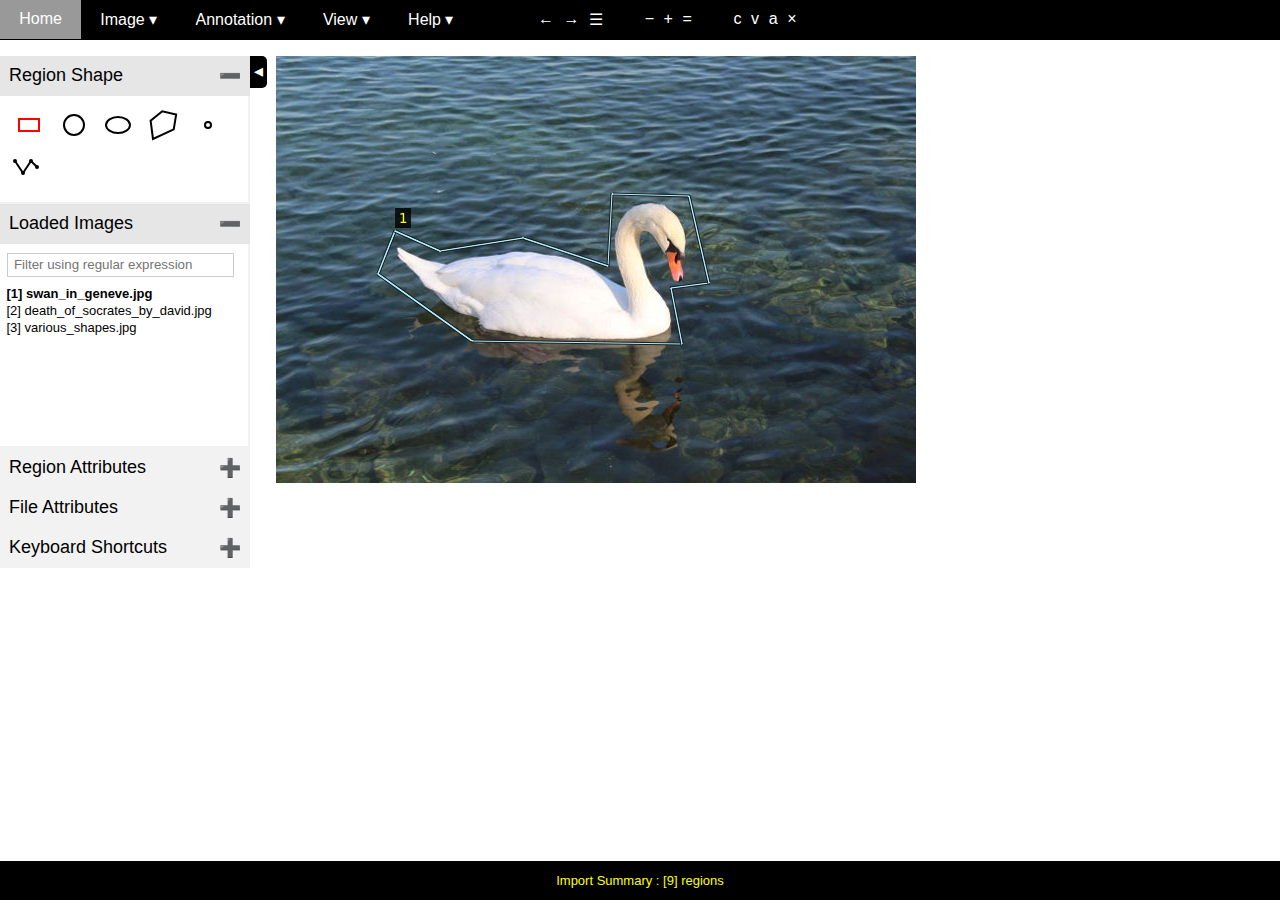
<file: via-src-1.0.6/via_demo.html>
<!DOCTYPE html>
<html lang="en">
  <head>
    <meta charset="UTF-8">
    <!--
        VGG Image Annotator (via)
        www.robots.ox.ac.uk/~vgg/software/via/

        Copyright (c) 2016, Abhishek Dutta, Visual Geometry Group, Oxford University.
        All rights reserved.

        Redistribution and use in source and binary forms, with or without
        modification, are permitted provided that the following conditions are met:

        Redistributions of source code must retain the above copyright notice, this
        list of conditions and the following disclaimer.
        Redistributions in binary form must reproduce the above copyright notice,
        this list of conditions and the following disclaimer in the documentation
        and/or other materials provided with the distribution.
        THIS SOFTWARE IS PROVIDED BY THE COPYRIGHT HOLDERS AND CONTRIBUTORS "AS IS"
        AND ANY EXPRESS OR IMPLIED WARRANTIES, INCLUDING, BUT NOT LIMITED TO, THE
        IMPLIED WARRANTIES OF MERCHANTABILITY AND FITNESS FOR A PARTICULAR PURPOSE
        ARE DISCLAIMED. IN NO EVENT SHALL THE COPYRIGHT HOLDER OR CONTRIBUTORS BE
        LIABLE FOR ANY DIRECT, INDIRECT, INCIDENTAL, SPECIAL, EXEMPLARY, OR
        CONSEQUENTIAL DAMAGES (INCLUDING, BUT NOT LIMITED TO, PROCUREMENT OF
        SUBSTITUTE GOODS OR SERVICES; LOSS OF USE, DATA, OR PROFITS; OR BUSINESS
        INTERRUPTION) HOWEVER CAUSED AND ON ANY THEORY OF LIABILITY, WHETHER IN
        CONTRACT, STRICT LIABILITY, OR TORT (INCLUDING NEGLIGENCE OR OTHERWISE)
        ARISING IN ANY WAY OUT OF THE USE OF THIS SOFTWARE, EVEN IF ADVISED OF THE
        POSSIBILITY OF SUCH DAMAGE.

      -->
    <title>VGG Image Annotator</title>
    <meta name="author" content="Abhishek Dutta">
    <meta name="description" content="VIA is a standalone image annotator application packaged as a single HTML file (< 200 KB) that runs on most modern web browsers.">

    <!--
    Development of VIA is supported by the EPSRC programme grant
    Seebibyte: Visual Search for the Era of Big Data (EP/M013774/1).
    Using Google Analytics, we record the usage of this application.
    This data is used in reporting of this programme grant.
    -->
    <script type="text/javascript">
      //<!--AUTO_INSERT_GOOGLE_ANALYTICS_JS_HERE-->
      (function(i,s,o,g,r,a,m){i['GoogleAnalyticsObject']=r;i[r]=i[r]||function(){
      (i[r].q=i[r].q||[]).push(arguments)},i[r].l=1*new Date();a=s.createElement(o),
      m=s.getElementsByTagName(o)[0];a.async=1;a.src=g;m.parentNode.insertBefore(a,m)
      })(window,document,'script','https://www.google-analytics.com/analytics.js','ga');

      ga('create', 'UA-20555581-2', 'auto');
      ga('set', 'page', '/via-1.0.0.html');
      ga('send', 'pageview');
    </script>

    <!-- CSS style definition -->
    <style type="text/css">
      body {
      min-width: 800px;
      padding: 0;
      margin: 0;
      font-family: sans-serif;
      }

      /* Top panel : #navbar, #toolbar */
      .top_panel {
      position: fixed;
      top: 0;
      left: 0;
      display: block;
      font-size: medium;
      background-color: #000000;
      color: white;
      z-index: 10;
      margin: 0;
      padding: 0;
      width: 100%;
      }

      .navbar {
      display: inline-block;
      }
      .navbar ul {
      display: inline;
      list-style-type: none;
      overflow: hidden;
      }
      .navbar li {
      float: left;
      }
      .navbar li a, .drop_menu_item {
      display: inline-block;
      color: white;
      padding: 0.65em 1.2em;
      text-decoration: none;
      }
      .navbar li a:hover, .dropdown:hover {
      background-color: #999999;
      cursor: pointer;
      }
      .navbar li.dropdown {
      display: inline-block;
      }
      .navbar .dropdown-content {
      display: none;
      position: absolute;
      background-color: #333333;
      min-width: 120px;
      border: 1px solid #ffffff;
      font-size: small;
      }
      .navbar .dropdown-content a {
      color: #ffffff;
      padding: 0.4em 0.6em;
      text-decoration: none;
      display: block;
      text-align: left;
      background-color: #333333;
      float: none;
      }
      .navbar .dropdown-content a:hover {
      background-color: #000000;
      color: #ffff00;
      }
      .navbar .dropdown:hover .dropdown-content {
      display: block;
      }

      .toolbar {
      display: inline-block;
      color: white;
      vertical-align: top;
      }
      .toolbar ul {
      display: inline;
      list-style-type: none;
      overflow: hidden;
      }
      .toolbar li {
      font-size: medium;
      float: left;
      padding: 0.65em 0.3em;
      color: white;
      }
      .toolbar li:hover {
      background-color: #333333;
      color: red;
      cursor: pointer;
      }

      #fileinfo {
      font-size: small;
      padding: 1.2em 0.8em;
      overflow: hidden;
      text-overflow: ellipsis;
      white-space: nowrap;
      }

      /* Middle panel: containing #image_panel, #leftsidebar */
      .middle_panel {
      position: relative;
      display: table;
      table-layout: fixed;
      width: 100%;
      z-index: 1;
      padding: 0;
      top: 3.5em;
      /*padding-top: 1.0125em;  ensures the mouse event (x,y) coordinates are integer */
      }
      #leftsidebar {
      display: table-cell;
      width: 250px;
      z-index: 10;
      vertical-align: top;
      }
      #display_area {
      display: table-cell;
      width: 100%;
      z-index: 1;
      margin: 0;
      padding-left: 1em;
      vertical-align: top;
      }
      #canvas_panel {
      position: relative;
      margin: 0;
      padding: 0;
      }
      #canvas_panel canvas:focus {
      outline: none;
      }
      #leftsidebar_collapse_panel {
      display: table-cell;
      position: relative;
      width: 10px;
      z-index: 1;
      vertical-align: top;
      font-size: small;
      }
      #leftsidebar_collapse_button {
      background-color: black;
      width: 10px;
      height: 25px;
      color: white;
      padding: 0.2em;
      border-radius: 0px 5px 5px 0px;
      font-size: large;
      }
      #leftsidebar_collapse_button:hover {
      color: red;
      cursor: pointer;
      }

      /* Left sidebar accordion */
      button.leftsidebar_accordion {
      font-size: large;
      background-color: #f2f2f2;
      cursor: pointer;
      padding: 0.5em 0.5em;
      width: 100%;
      text-align: left;
      border: 0;
      outline: none;
      }
      button.leftsidebar_accordion:focus {
      outline: none;
      }
      button.leftsidebar_accordion.active, button.leftsidebar_accordion:hover {
      background-color: #e6e6e6;
      }
      button.leftsidebar_accordion:after {
      content: '\02795';
      color: #4d4d4d;
      float: right;
      }
      button.leftsidebar_accordion.active:after {
      content: '\2796';
      }
      .leftsidebar_accordion_panel {
      display: none;
      padding-top: 0;
      padding-left: 0.5em;
      font-size: small;
      border-right: 2px solid #f2f2f2;
      border-bottom: 2px solid #f2f2f2;
      }
      .leftsidebar_accordion_panel.show {
      display: block;
      }

      /* Region shape selection panel inside leftsidebar */
      ul.region_shape {
      font-size: xx-large;
      list-style-type: none;
      overflow: hidden;
      padding: 0.4em 0;
      margin: 0;
      }
      ul.region_shape li{
      float: left;
      padding: 0 0.2em;
      fill: #ffffff;
      stroke: #000000;
      }
      ul.region_shape li:hover {
      cursor: pointer;
      fill: #ffffff;
      stroke: #ff0000;
      }
      ul.region_shape .selected {
      fill: #ffffff;
      stroke: #ff0000;
      }

      /* Loaded image list shown in leftsidebar panel */
      #img_fn_list {
      font-size: small;
      overflow: scroll;
      min-height: 10rem;
      max-height: 30rem;
      }
      #img_fn_list_panel input {
      width: 88%;
      border: 1px solid #ccc;
      margin: 0.6rem 0;
      padding: 0.2rem 0.4rem;
      }
      #img_fn_list ul {
      position: relative;
      line-height: 1.3em;
      margin: 0;
      padding: 0;
      list-style-type: none;
      }
      #img_fn_list li {
      white-space: nowrap;
      }
      #img_fn_list li:hover {
      background-color: #cccccc;
      color: #000000;
      cursor: pointer;
      }

      #message_panel {
      position: fixed;
      left: 0;
      bottom: 0px;
      line-height: 3em;
      width: 100%;
      background-color: #000000;
      color: #ffff00;
      font-size: small;
      text-align: center;
      white-space: nowrap;
      overflow: hidden;
      text-overflow: ellipsis;
      z-index: 1000;
      }

      #invisible_file_input {
      width: 0.1px;
      height: 0.1px;
      opacity: 0;
      overflow: hidden;
      position: absolute;
      z-index: -1;
      }

      .text_panel {
      display: none;
      margin: auto;
      font-size: medium;
      line-height: 1.3em;
      margin: 0;
      max-width: 700px;
      }
      .text_panel li {
      margin: 1em 0;
      text-align: left;
      }
      .text_panel p {
      text-align: left;
      }

      .action_text_link {
      background-color: #aaeeff;
      color: #000000;
      }
      .action_text_link:hover {
      cursor: pointer;
      }

      .svg_button:hover {
      cursor: pointer;
      }

      .tool_button {
      color: blue;
      cursor: pointer;
      }
      .tool_button:hover {
      color: red;
      }

      /* region and file attributes input panel (spreadsheet like) */
      #attributes_panel {
      display: none;
      position: fixed;
      bottom: 0;
      z-index: 10;
      width: 100%;
      max-height: 30%;
      overflow: auto;
      background-color: #ffffff;
      border-top: 4px solid #000000;
      padding: 0em 0em;
      padding-bottom: 2em;
      font-size: small;
      }
      #attributes_panel table {
      border-collapse: collapse;
      table-layout: fixed;
      margin: 1em;
      margin-bottom: 2em;
      }

      #attributes_panel td {
      border: 1px solid #999999;
      padding: 1em 1em;
      margin: 0;
      height: 1em;
      white-space: nowrap;
      vertical-align: top;
      }
      #attributes_panel tr:first-child td, #attributes_panel td:first-child {
      padding: 1em 1em;
      text-align: center;
      }
      #attributes_panel input {
      border: none;
      padding: 0;
      margin: 0;
      display: table-cell;
      height: 1.3em;
      font-size: small;
      background-color: #ffffff;
      vertical-align: top;
      }
      #attributes_panel input:hover {
      background-color: #e6e6e6;
      }
      #attributes_panel input:focus {
      background-color: #e6e6e6;
      }
      #attributes_panel input:not(:focus) {
      text-align: center;
      }
      #attributes_panel textarea {
      border: none;
      padding: 0;
      margin: 0;
      display: table-cell;
      font-size: small;
      background-color: #ffffff;
      }
      #attributes_panel textarea:hover {
      background-color: #e6e6e6;
      }
      #attributes_panel textarea:focus {
      background-color: #e6e6e6;
      }

      #attributes_panel_toolbar {
      display: block;
      height: 30px;
      width: 100%;
      position: relative;
      padding: 0;
      margin: 0;
      }
      .attributes_panel_button {
      width: 10px;
      color: black;
      font-size: x-large;
      margin-left: 0.5em;
      padding: 0;
      }
      .attributes_panel_button:hover {
      color: red;
      cursor: pointer;
      }

      /* layers of canvas */
      #image_panel {
      position: relative;
      display: inline-block;
      margin: auto;
      margin-top: 1em;
      }
      #image_canvas {
      position: absolute;
      top: 0px;
      left: 0px;
      z-index: 1;
      }
      #region_canvas {
      position: absolute;
      top: 0px;
      left: 0px;
      z-index: 2;
      }
      /* Loading spinbar */
      .loading_spinbox {
      display: inline-block;
      border: 0.4em solid #cccccc;
      border-radius: 50%;
      border-top: 0.4em solid #000000;
      -webkit-animation: spin 2s linear infinite;
      animation: spin 2s linear infinite;
      }
      @-webkit-keyframes spin {
      0% { -webkit-transform: rotate(0deg); }
      100% { -webkit-transform: rotate(360deg); }
      }
      @keyframes spin {
      0% { transform: rotate(0deg); }
      100% { transform: rotate(360deg); }
      }
    </style>
  </head>

  <body onload="_via_init()" onresize="_via_update_ui_components()">
    <svg style="position: absolute; width: 0; height: 0; overflow: hidden;" version="1.1" xmlns="http://www.w3.org/2000/svg" xmlns:xlink="http://www.w3.org/1999/xlink">
      <defs>
        <symbol id="shape_rectangle">
          <title>Rectangular region shape</title>
          <rect width="20" height="12" x="6" y="10" stroke-width="2"/>
        </symbol>
        <symbol id="shape_circle">
          <title>Circular region shape</title>
          <circle r="10" cx="16" cy="16" stroke-width="2"/>
        </symbol>
        <symbol id="shape_ellipse">
          <title>Elliptical region shape</title>
          <ellipse rx="12" ry="8" cx="16" cy="16" stroke-width="2"/>
        </symbol>
        <symbol id="shape_polygon">
          <title>Polygon region shape</title>
          <path d="M 15.25,2.2372 3.625,11.6122 6,29.9872 l 20.75,-9.625 2.375,-14.75 z" stroke-width="2"/>
        </symbol>
        <symbol id="shape_point">
          <title>Point region shape</title>
          <circle r="3" cx="16" cy="16" stroke-width="2"/>
        </symbol>
        <symbol id="shape_polyline">
          <title>Polyline region shape</title>
          <!--<path d="M 15.25,2.2372 3.625,11.6122 6,29.9872 l 20.75,-9.625" stroke-width="2"/>-->
          <path d="M 2,12 10,24 18,12 24,18" stroke-width="2"/>
          <circle r="1" cx="2" cy="12" stroke-width="2"/>
          <circle r="1" cx="10" cy="24" stroke-width="2"/>
          <circle r="1" cx="18" cy="12" stroke-width="2"/>
          <circle r="1" cx="24" cy="18" stroke-width="2"/>
        </symbol>
      </defs>
    </svg>

    <div class="top_panel" id="ui_top_panel">
      <!-- Navigation menu -->
      <div class="navbar">
        <ul>
          <li><a onclick="show_home_panel()" title="Home">Home</a></li>
          <li class="dropdown"><a title="Image" class="drop_menu_item">Image &#9662;</a>
            <div class="dropdown-content">
              <a onclick="sel_local_images()" title="Load (or add) a set of images from local disk">Load or Add Images</a>
              <a onclick="toggle_img_fn_list_visibility()" title="Browse currently loaded images">List Images</a>
            </div>
          </li>
          <li class="dropdown"><a title="Annotations" class="drop_menu_item">Annotation &#9662;</a>
            <div class="dropdown-content">
              <a onclick="show_annotation_data()" title="View annotations">View annotations</a>
              <a onclick="download_all_region_data('csv')" title="Save image region annotations as a CSV(comma separated value) file">Save as CSV</a>
              <a onclick="download_all_region_data('json')" title="Save image region annotations as a JSON(Javascript Object Notation) file">Save as JSON</a>
              <a onclick="sel_local_data_file('annotations')" title="Import existing region data from CSV or JSON file">Import</a>
            </div>
          </li>
          <li class="dropdown"><a title="View" class="drop_menu_item">View &#9662;</a>
            <div class="dropdown-content">
              <a onclick="toggle_leftsidebar()" title="Show/hide left sidebar">Show/hide left sidebar</a>
              <a onclick="toggle_region_boundary_visibility()" title="Show or hide region boundaries">Show/hide region boundaries</a>
              <a onclick="toggle_region_id_visibility()" title="Show or hide region labels">Show/hide region labels</a>
            </div>
          </li>
          <li class="dropdown"><a onclick="show_about_panel()" title="Help">Help &#9662;</a>
            <div class="dropdown-content">
              <a onclick="show_getting_started_panel()" title="Getting started with VGG Image Annotator (VIA)">Getting Started</a>
              <a onclick="show_license_panel()" title="VIA License">License</a>
              <a onclick="show_about_panel()" title="About VGG Image Annotator (VIA)">About</a>
            </div>
          </li>
        </ul>

      </div> <!-- end of #navbar -->

      <!-- Shortcut toolbar -->
      <div class="toolbar">
        <ul>
          <!--
          <li onclick="sel_local_images()" title="Load or Add Images">&ctdot;</li>
          <li onclick="sel_local_data_file('annotations')" title="Import Annotations">&uarr;</li>
          <li onclick="download_all_region_data('csv')" title="Save Annotations (as CSV)">&DownArrowBar;</li>
          -->

          <li id="toolbar_prev_img" style="margin-left: 1em;" onclick="move_to_prev_image()" title="Previous Image">&larr;</li>
          <li id="toolbar_next_img" onclick="move_to_next_image()" title="Next Image">&rarr;</li>
          <li id="toolbar_list_img" onclick="toggle_img_list()" title="List Images">&#9776;</li>

          <li id="toolbar_zoom_out" style="margin-left: 2em;" onclick="zoom_out()" title="Zoom Out">&minus;</li>
          <li id="toolbar_zoom_in" onclick="zoom_in()" title="Zoom In">&plus;</li>
          <li id="toolbar_zoom_reset" onclick="reset_zoom_level()" title="Zoom Reset">&equals;</li>

          <li id="toolbar_copy_region" style="margin-left: 2em;" onclick="copy_sel_regions()" title="Copy Region">c</li>
          <li id="toolbar_paste_region" onclick="paste_sel_regions()" title="Paste Region">v</li>
          <li id="toolbar_sel_all_region" onclick="sel_all_regions()" title="Select All Regions">a</li>
          <li id="toolbar_del_region" onclick="del_sel_regions()" title="Delete Region">&times;</li>
        </ul>
      </div> <!-- endof #toolbar -->
      <input type="file" id="invisible_file_input" multiple name="files[]" style="display:none">
    </div> <!-- endof #top_panel -->

    <!-- Middle Panel contains a left-sidebar and image display areas -->
    <div class="middle_panel">
      <div id="leftsidebar">
        <button class="leftsidebar_accordion active">Region Shape</button>
        <div class="leftsidebar_accordion_panel show">
          <ul class="region_shape">
            <li id="region_shape_rect" class="selected" onclick="select_region_shape('rect')" title="Rectangle"><svg height="32" viewbox="0 0 32 32"><use xlink:href="#shape_rectangle"></use></svg></li>
            <li id="region_shape_circle" onclick="select_region_shape('circle')" title="Circle"><svg height="32" viewbox="0 0 32 32"><use xlink:href="#shape_circle"></use></svg></li>
            <li id="region_shape_ellipse" onclick="select_region_shape('ellipse')" title="Ellipse"><svg height="32" viewbox="0 0 32 32"><use xlink:href="#shape_ellipse"></use></svg></li>
            <li id="region_shape_polygon" onclick="select_region_shape('polygon')" title="Polygon"><svg height="32" viewbox="0 0 32 32"><use xlink:href="#shape_polygon"></use></svg></li>
            <li id="region_shape_point" onclick="select_region_shape('point')" title="Point"><svg height="32" viewbox="0 0 32 32"><use xlink:href="#shape_point"></use></svg></li>
            <li id="region_shape_polyline" onclick="select_region_shape('polyline')" title="Polyline"><svg height="32" viewbox="0 0 32 32"><use xlink:href="#shape_polyline"></use></svg></li>
          </ul>
        </div>

        <button class="leftsidebar_accordion active" id="loaded_img_panel_title">Loaded Images</button>
        <div class="leftsidebar_accordion_panel show" id="img_fn_list_panel">
          <div>
            <input type="text" placeholder="Filter using regular expression" oninput="img_fn_list_onregex()" id="img_fn_list_regex">
          </div>
          <div id="img_fn_list"></div>
        </div>

        <button onclick="toggle_reg_attr_panel()" class="leftsidebar_accordion" id="reg_attr_panel_button">Region Attributes</button>
        <button onclick="toggle_file_attr_panel()" class="leftsidebar_accordion" id="file_attr_panel_button">File Attributes</button>

        <button class="leftsidebar_accordion">Keyboard Shortcuts</button>
        <div class="leftsidebar_accordion_panel">
          <table style="padding: 2em 0em;">
            <tr>
              <td style="width: 6em;">n/p (&larr;/&rarr;)</td>
              <td>Next/Previous image</td>
            </tr>
            <tr>
              <td>+&nbsp;/&nbsp;-&nbsp;/&nbsp;=</td>
              <td>Zoom in/out/reset</td>
            </tr>
            <tr>
              <td>Ctrl + c</td>
              <td>Copy sel. regions</td>
            </tr>
            <tr>
              <td>Ctrl + v</td>
              <td>Paste sel. regions</td>
            </tr>
            <tr>
              <td>Ctrl + a</td>
              <td>Select all regions</td>
            </tr>
            <tr>
              <td>Del, Bkspc</td>
              <td>Delete image region</td>
            </tr>
            <tr>
              <td>Esc</td>
              <td>Cancel operation</td>
            </tr>
            <tr>
              <td>Ctrl + s</td>
              <td>Download annotations</td>
            </tr>
            <tr>
              <td>Spacebar</td>
              <td>Toggle image list</td>
            </tr>
          </table>
        </div>

      </div> <!-- end of leftsidebar -->
      <div id="leftsidebar_collapse_panel">
        <div onclick="toggle_leftsidebar()" id="leftsidebar_collapse_button" title="Show/hide left toolbar">
          &ltrif;</div>
      </div>

      <!-- Main display area: contains image canvas, ... -->
      <div id="display_area">
        <div id="canvas_panel">
          <canvas id="image_canvas"></canvas>
          <canvas id="region_canvas" tabindex="1">Sorry, your browser does not support HTML5 Canvas functionality which is required for this application.</canvas>
        </div>

        <div>
          <div class="text_panel" id="via_start_info_panel">Starting VGG Image Annotator ...</div>

          <div class="text_panel" style="padding: 1em; border: 1px solid #cccccc;" id="about_panel">
            <p style="font-size: 2em;">VGG Image Annotator</p>
            <p style="font-size: 0.8em;">version <a href="https://gitlab.com/vgg/via/blob/via-1.x.y/CHANGELOG">1.0.6</a></p>
            <p>
              VGG Image Annotator (VIA) is an <a href="https://gitlab.com/vgg/via/">open source project</a>
              developed at the <a href="http://www.robots.ox.ac.uk/~vgg/">Visual Geometry Group</a>
              and released under the BSD-2 clause <a href="https://gitlab.com/vgg/via/blob/master/LICENSE">license</a>.
              With this standalone application, you can define regions in an image and create a textual description of those regions.
              Such image regions and descriptions are useful for supervised training of learning algorithms.
            </p>
            <p>Features:</p>
            <ul>
              <li>based solely on HTML, CSS and Javascript (no external javascript libraries)</li>
              <li>can be used off-line (full application in a single html file of size &lt; 200KB)</li>
              <li>requires nothing more than a modern web browser</li>
              <li>supported region shapes: rectangle, circle, ellipse, polygon and point</li>
              <li>import/export of region data in csv and json file format</li>
            </ul>
            <p>For more details, visit <a href="http://www.robots.ox.ac.uk/~vgg/software/via/">http://www.robots.ox.ac.uk/~vgg/software/via/</a>.</p>
            <p>&nbsp;</p>
            <p>Copyright &copy; 2016-2018, <a href="mailto:adutta@robots.ox.ac.uk">Abhishek Dutta</a> (Visual Geometry Group, Oxford University)</p>
          </div>

          <div class="text_panel" id="getting_started_panel">
            <h1>Getting Started</h1>
            <ol>
              <li>Click [Image > Load or Add Images] in the top menu bar to load a set of images that you wish to annotate.</li>
              <li>Press n (or p) to navigate through the loaded images. You can also use the &larr; and &rarr; icons in the top panel toolbar for navigation.</li>
              <li>Click <b>Region Attributes</b> in the left panel to reveal a panel in the bottom. Click <b>[Add New]</b> tp add a new attribute. For example:
                <pre>
                  object_name
                  object_color
                </pre>
                You can add more region attributes according to you needs.
              <li>In the <b>Region Shape</b> section in the left panel, click the rectangular shape</li>
              <li>On the image area, keep pressing the right click button as you drag the mouse cursor. This will draw a rectangular region on the image.</li>
              <li>This newly created region is automatically selected. Now you can enter the attribute value for this region in the bottom panel. For example:
                <pre>
                  object_name = dog
                  object_color = white
                </pre>
                You can annotate multiple regions in this image or other images and assign a value to each pre-defined attribute.</li>
              <li>To download the annotated region data, click <b>[Annotation > Save as CSV]</b> in the top menu bar. This will download a text file containing region shape and attribute data.</li>
              <li>Next time, you can start from the point your left by first loading the images and then importing the CSV file (downloaded in step 7) by clicking <b>[Annotation > Import]</b>.
            </li></ol>
          </div>

          <div class="text_panel" id="license_panel">
            <pre>
              Copyright (c) 2016-2018, Abhishek Dutta, Visual Geometry Group, Oxford University.
              All rights reserved.

              Redistribution and use in source and binary forms, with or without
              modification, are permitted provided that the following conditions are met:

              Redistributions of source code must retain the above copyright notice, this
              list of conditions and the following disclaimer.
              Redistributions in binary form must reproduce the above copyright notice,
              this list of conditions and the following disclaimer in the documentation
              and/or other materials provided with the distribution.
              THIS SOFTWARE IS PROVIDED BY THE COPYRIGHT HOLDERS AND CONTRIBUTORS &quot;AS IS&quot;
              AND ANY EXPRESS OR IMPLIED WARRANTIES, INCLUDING, BUT NOT LIMITED TO, THE
              IMPLIED WARRANTIES OF MERCHANTABILITY AND FITNESS FOR A PARTICULAR PURPOSE
              ARE DISCLAIMED. IN NO EVENT SHALL THE COPYRIGHT HOLDER OR CONTRIBUTORS BE
              LIABLE FOR ANY DIRECT, INDIRECT, INCIDENTAL, SPECIAL, EXEMPLARY, OR
              CONSEQUENTIAL DAMAGES (INCLUDING, BUT NOT LIMITED TO, PROCUREMENT OF
              SUBSTITUTE GOODS OR SERVICES; LOSS OF USE, DATA, OR PROFITS; OR BUSINESS
              INTERRUPTION) HOWEVER CAUSED AND ON ANY THEORY OF LIABILITY, WHETHER IN
              CONTRACT, STRICT LIABILITY, OR TORT (INCLUDING NEGLIGENCE OR OTHERWISE)
              ARISING IN ANY WAY OUT OF THE USE OF THIS SOFTWARE, EVEN IF ADVISED OF THE
              POSSIBILITY OF SUCH DAMAGE.
            </pre>
          </div>

        </div>
      </div>
    </div>

    <!-- region and file attributes input panel -->
    <div id="attributes_panel">
      <div id="attributes_panel_toolbar">
        <div onclick="toggle_attributes_input_panel()" class="attributes_panel_button">&times;</div>
      </div>
      <table id="attributes_panel_table"></table>
    </div>

    <!-- to show status messages -->
    <div id="message_panel"></div>

    <!-- this vertical spacer is needed to allow scrollbar to show
         items like Keyboard Shortcut hidden under the attributes panel -->
    <div style="width: 100%;" id="vertical_space"></div>

    <script type="text/javascript">
      //<!--AUTO_INSERT_VIA_DEMO_JS_HERE-->
/*
  VGG Image Annotator (via)
  www.robots.ox.ac.uk/~vgg/software/via/

  Copyright (c) 2016, Abhishek Dutta.
  All rights reserved.

  Redistribution and use in source and binary forms, with or without
  modification, are permitted provided that the following conditions are met:

  Redistributions of source code must retain the above copyright notice, this
  list of conditions and the following disclaimer.
  Redistributions in binary form must reproduce the above copyright notice,
  this list of conditions and the following disclaimer in the documentation
  and/or other materials provided with the distribution.
  THIS SOFTWARE IS PROVIDED BY THE COPYRIGHT HOLDERS AND CONTRIBUTORS "AS IS"
  AND ANY EXPRESS OR IMPLIED WARRANTIES, INCLUDING, BUT NOT LIMITED TO, THE
  IMPLIED WARRANTIES OF MERCHANTABILITY AND FITNESS FOR A PARTICULAR PURPOSE
  ARE DISCLAIMED. IN NO EVENT SHALL THE COPYRIGHT HOLDER OR CONTRIBUTORS BE
  LIABLE FOR ANY DIRECT, INDIRECT, INCIDENTAL, SPECIAL, EXEMPLARY, OR
  CONSEQUENTIAL DAMAGES (INCLUDING, BUT NOT LIMITED TO, PROCUREMENT OF
  SUBSTITUTE GOODS OR SERVICES; LOSS OF USE, DATA, OR PROFITS; OR BUSINESS
  INTERRUPTION) HOWEVER CAUSED AND ON ANY THEORY OF LIABILITY, WHETHER IN
  CONTRACT, STRICT LIABILITY, OR TORT (INCLUDING NEGLIGENCE OR OTHERWISE)
  ARISING IN ANY WAY OUT OF THE USE OF THIS SOFTWARE, EVEN IF ADVISED OF THE
  POSSIBILITY OF SUCH DAMAGE.
*/

function _via_load_submodules() {
    start_demo_session();
}

function start_demo_session() {
    var demo_img_base64_data = [];
    demo_img_base64_data[0] = new ImageMetadata('', 'swan_in_geneve.jpg', 62201);
    demo_img_base64_data[1] = new ImageMetadata('', 'death_of_socrates_by_david.jpg', 71862);
    demo_img_base64_data[2] = new ImageMetadata('', 'various_shapes.jpg', 21513);

    var img_order = [0,1,2];
    for (var i=0; i<demo_img_base64_data.length; ++i) {
	    var idx = img_order[i];
	    demo_img_base64_data[idx].base64_img_data = demo_images[idx];
	    var filename = demo_img_base64_data[idx].filename;
	    var size = demo_img_base64_data[idx].size;
	    var img_id = _via_get_image_id(filename, size);

	    _via_img_metadata[img_id] = demo_img_base64_data[idx];
	    _via_image_id_list.push(img_id);
      _via_loaded_img_fn_list.push(demo_img_base64_data[i].filename);
	    _via_img_count += 1;
	    _via_reload_img_table = true;
    }

    _via_image_index = 0;
    import_annotations_from_json(demo_region_data);
    update_img_fn_list();
}


var demo_images = [];

var demo_region_data = '{"swan_in_geneve.jpg62201":{"fileref":"","size":62201,"filename":"swan_in_geneve.jpg","base64_img_data":"","file_attributes":{"caption":"Swan in a lake"},"regions":{"0":{"shape_attributes":{"name":"polygon","all_points_x":[119,102,196,406,395,433,413,336,332,247,164,119],"all_points_y":[175,218,285,288,232,227,140,138,210,182,195,175]},"region_attributes":{"name":"Swan","color":"white"}}}},"death_of_socrates_by_david.jpg71862":{"fileref":"","size":71862,"filename":"death_of_socrates_by_david.jpg","base64_img_data":"","file_attributes":{"caption":"The painting \\"Death of Socrates\\". Image source: https://commons.wikimedia.org/wiki/File:David_-_The_Death_of_Socrates.jpg"},"regions":{"0":{"shape_attributes":{"name":"rect","x":187,"y":141,"width":126,"height":253},"region_attributes":{"name":"Plato","color":"orange"}},"1":{"shape_attributes":{"name":"rect","x":358,"y":111,"width":104,"height":242},"region_attributes":{"name":"Socrates","color":"white"}}}},"various_shapes.jpg21513":{"fileref":"","size":21513,"filename":"various_shapes.jpg","base64_img_data":"","file_attributes":{"caption":"Various geometric shapes"},"regions":{"0":{"shape_attributes":{"name":"polygon","all_points_x":[128,23,69,221,256,128],"all_points_y":[60,143,272,264,120,60]},"region_attributes":{"name":"pentagon","color":"blue"}},"1":{"shape_attributes":{"name":"circle","cx":476,"cy":529,"r":48},"region_attributes":{"name":"circle","color":"cyan"}},"2":{"shape_attributes":{"name":"ellipse","cx":351,"cy":315,"rx":46,"ry":88},"region_attributes":{"name":"ellipse","color":"yellow"}},"3":{"shape_attributes":{"name":"point","cx":115,"cy":365},"region_attributes":{"name":"triangle vertex","color":"pink"}},"4":{"shape_attributes":{"name":"point","cx":121,"cy":575},"region_attributes":{"name":"triangle vertex","color":"pink"}},"5":{"shape_attributes":{"name":"point","cx":300,"cy":467},"region_attributes":{"name":"triangle vertex","color":"pink"}}}}}';

demo_images.push('[data-uri]');

demo_images.push('[data-uri]');

demo_images.push('[data-uri]');
    </script>
    <script type="text/javascript">
      //<!--AUTO_INSERT_VIA_JS_HERE-->
/*
  VGG Image Annotator (via)
  www.robots.ox.ac.uk/~vgg/software/via/

  Copyright (c) 2016-2018, Abhishek Dutta, Visual Geometry Group, Oxford University.
  All rights reserved.

  Redistribution and use in source and binary forms, with or without
  modification, are permitted provided that the following conditions are met:

  Redistributions of source code must retain the above copyright notice, this
  list of conditions and the following disclaimer.
  Redistributions in binary form must reproduce the above copyright notice,
  this list of conditions and the following disclaimer in the documentation
  and/or other materials provided with the distribution.
  THIS SOFTWARE IS PROVIDED BY THE COPYRIGHT HOLDERS AND CONTRIBUTORS "AS IS"
  AND ANY EXPRESS OR IMPLIED WARRANTIES, INCLUDING, BUT NOT LIMITED TO, THE
  IMPLIED WARRANTIES OF MERCHANTABILITY AND FITNESS FOR A PARTICULAR PURPOSE
  ARE DISCLAIMED. IN NO EVENT SHALL THE COPYRIGHT HOLDER OR CONTRIBUTORS BE
  LIABLE FOR ANY DIRECT, INDIRECT, INCIDENTAL, SPECIAL, EXEMPLARY, OR
  CONSEQUENTIAL DAMAGES (INCLUDING, BUT NOT LIMITED TO, PROCUREMENT OF
  SUBSTITUTE GOODS OR SERVICES; LOSS OF USE, DATA, OR PROFITS; OR BUSINESS
  INTERRUPTION) HOWEVER CAUSED AND ON ANY THEORY OF LIABILITY, WHETHER IN
  CONTRACT, STRICT LIABILITY, OR TORT (INCLUDING NEGLIGENCE OR OTHERWISE)
  ARISING IN ANY WAY OUT OF THE USE OF THIS SOFTWARE, EVEN IF ADVISED OF THE
  POSSIBILITY OF SUCH DAMAGE.
*/

/*
  See Contributors.md file for a list of developers who have contributed code
  to VIA codebase.
/*

  This source code is organized in the following groups:

  - Data structure for annotations
  - Initialization routine
  - Handlers for top navigation bar
  - Local file uploaders
  - Data Importer
  - Data Exporter
  - Maintainers of user interface
  - Image click handlers
  - Canvas update routines
  - Region collision routines
  - Shortcut key handlers
  - Persistence of annotation data in browser cache (i.e. localStorage)
  - Handlers for attributes input panel (spreadsheet like user input panel)

  See [Source code documentation](https://gitlab.com/vgg/via/blob/develop/CodeDoc.md)
  and [Contributing Guidelines](https://gitlab.com/vgg/via/blob/develop/CONTRIBUTING.md)
  for more details.

*/

"use strict";

var VIA_VERSION      = '1.0.6';
var VIA_NAME         = 'VGG Image Annotator';
var VIA_SHORT_NAME   = 'VIA';
var VIA_REGION_SHAPE = { RECT:'rect',
                         CIRCLE:'circle',
                         ELLIPSE:'ellipse',
                         POLYGON:'polygon',
                         POINT:'point',
                         POLYLINE:'polyline'
                       };

var VIA_REGION_EDGE_TOL           = 20;   // pixel
var VIA_REGION_CONTROL_POINT_SIZE = 2;
var VIA_REGION_POINT_RADIUS       = 3;
var VIA_POLYGON_VERTEX_MATCH_TOL  = 5;
var VIA_REGION_MIN_DIM            = 3;
var VIA_MOUSE_CLICK_TOL           = 2;
var VIA_ELLIPSE_EDGE_TOL          = 0.2; // euclidean distance
var VIA_THETA_TOL                 = Math.PI/18; // 10 degrees
var VIA_POLYGON_RESIZE_VERTEX_OFFSET    = 100;
var VIA_CANVAS_DEFAULT_ZOOM_LEVEL_INDEX = 3;
var VIA_CANVAS_ZOOM_LEVELS = [0.25, 0.5, 0.75, 1.0, 1.5, 2.0, 2.5, 3.0, 4, 5];

var VIA_THEME_REGION_BOUNDARY_WIDTH = 4;
var VIA_THEME_BOUNDARY_LINE_COLOR   = "#1a1a1a";
var VIA_THEME_BOUNDARY_FILL_COLOR   = "#aaeeff";
var VIA_THEME_SEL_REGION_FILL_COLOR = "#808080";
var VIA_THEME_SEL_REGION_FILL_BOUNDARY_COLOR = "#000000";
var VIA_THEME_SEL_REGION_OPACITY    = 0.5;
var VIA_THEME_MESSAGE_TIMEOUT_MS    = 6000;
var VIA_THEME_ATTRIBUTE_VALUE_FONT  = '10pt Sans';
var VIA_THEME_CONTROL_POINT_COLOR   = '#ff0000';

var VIA_CSV_SEP        = ',';
var VIA_CSV_QUOTE_CHAR = '"';
var VIA_CSV_KEYVAL_SEP = ':';
var VIA_IMPORT_CSV_COMMENT_CHAR = '#';

var _via_img_metadata = {};   // data structure to store loaded images metadata
var _via_img_count    = 0;    // count of the loaded images
var _via_canvas_regions = []; // image regions spec. in canvas space
var _via_canvas_scale   = 1.0;// current scale of canvas image

var _via_image_id_list  = []; // array of image id (in original order)
var _via_image_id       = ''; // id={filename+length} of current image
var _via_image_index    = -1; // index

var _via_current_image_filename;
var _via_current_image;
var _via_current_image_width;
var _via_current_image_height;

// image canvas
var _via_img_canvas = document.getElementById("image_canvas");
var _via_img_ctx    = _via_img_canvas.getContext("2d");
var _via_reg_canvas = document.getElementById("region_canvas");
var _via_reg_ctx    = _via_reg_canvas.getContext("2d");
var _via_canvas_width, _via_canvas_height;

// canvas zoom
var _via_canvas_zoom_level_index   = VIA_CANVAS_DEFAULT_ZOOM_LEVEL_INDEX; // 1.0
var _via_canvas_scale_without_zoom = 1.0;

// state of the application
var _via_is_user_drawing_region  = false;
var _via_current_image_loaded    = false;
var _via_is_window_resized       = false;
var _via_is_user_resizing_region = false;
var _via_is_user_moving_region   = false;
var _via_is_user_drawing_polygon = false;
var _via_is_region_selected      = false;
var _via_is_all_region_selected  = false;
var _via_is_user_updating_attribute_name  = false;
var _via_is_user_updating_attribute_value = false;
var _via_is_user_adding_attribute_name    = false;
var _via_is_loaded_img_list_visible  = false;
var _via_is_attributes_panel_visible = false;
var _via_is_reg_attr_panel_visible   = false;
var _via_is_file_attr_panel_visible  = false;
var _via_is_canvas_zoomed            = false;
var _via_is_loading_current_image    = false;
var _via_is_region_id_visible        = true;
var _via_is_region_boundary_visible  = true;
var _via_is_ctrl_pressed             = false;

// region
var _via_current_shape             = VIA_REGION_SHAPE.RECT;
var _via_current_polygon_region_id = -1;
var _via_user_sel_region_id        = -1;
var _via_click_x0 = 0; var _via_click_y0 = 0;
var _via_click_x1 = 0; var _via_click_y1 = 0;
var _via_region_click_x, _via_region_click_y;
var _via_copied_image_regions = [];
var _via_region_edge          = [-1, -1];
var _via_current_x = 0; var _via_current_y = 0;

// message
var _via_message_clear_timer;

// attributes
var _via_region_attributes             = {};
var _via_current_update_attribute_name = "";
var _via_current_update_region_id      = -1;
var _via_file_attributes               = {};
var _via_visible_attr_name             = '';

// persistence to local storage
var _via_is_local_storage_available = false;
var _via_is_save_ongoing = false;

// image list
var _via_reload_img_fn_list_table = true;
var _via_loaded_img_fn_list = [];
var _via_loaded_img_fn_list_file_index = [];
var _via_loaded_img_fn_list_table_html = [];


// UI html elements
var invisible_file_input = document.getElementById("invisible_file_input");
var display_area = document.getElementById("display_area");
var ui_top_panel = document.getElementById("ui_top_panel");
var canvas_panel = document.getElementById("canvas_panel");

var annotation_list_snippet = document.getElementById("annotation_list_snippet");
var annotation_textarea     = document.getElementById("annotation_textarea");

var img_fn_list_panel     = document.getElementById('img_fn_list_panel');
var img_fn_list           = document.getElementById('img_fn_list');
var attributes_panel      = document.getElementById('attributes_panel');
var annotation_data_window;

var BBOX_LINE_WIDTH       = 4;
var BBOX_SELECTED_OPACITY = 0.3;
var BBOX_BOUNDARY_FILL_COLOR_ANNOTATED = "#f2f2f2";
var BBOX_BOUNDARY_FILL_COLOR_NEW       = "#aaeeff";
var BBOX_BOUNDARY_LINE_COLOR           = "#1a1a1a";
var BBOX_SELECTED_FILL_COLOR           = "#ffffff";

//
// Data structure for annotations
//
function ImageMetadata(fileref, filename, size) {
  this.filename = filename;
  this.size     = size;
  this.fileref  = fileref;          // image url or local file ref.
  this.regions  = [];
  this.file_attributes = {};        // image attributes
  this.base64_img_data = '';        // image data stored as base 64
}

function ImageRegion() {
  this.is_user_selected  = false;
  this.shape_attributes  = {}; // region shape attributes
  this.region_attributes = {}; // region attributes
}

//
// Initialization routine
//
function _via_init() {
  console.log(VIA_NAME);
  show_message(VIA_NAME + ' (' + VIA_SHORT_NAME + ') version ' + VIA_VERSION +
               '. Ready !', 2*VIA_THEME_MESSAGE_TIMEOUT_MS);
  show_home_panel();
  init_leftsidebar_accordion();

  _via_is_local_storage_available = check_local_storage();
  if (_via_is_local_storage_available) {
    if (is_via_data_in_localStorage()) {
      show_localStorage_recovery_options();
    }
  }

  // run attached sub-modules (if any)
  if (typeof _via_load_submodules === 'function') {
    setTimeout(function() {
      _via_load_submodules();
    }, 100);
  }
}

//
// Handlers for top navigation bar
//
function show_home_panel() {
  if (_via_current_image_loaded) {
    show_all_canvas();
    set_all_text_panel_display('none');
  } else {
    var start_info = '<p><a title="Load or Add Images" style="cursor: pointer; color: blue;" onclick="sel_local_images()">Load images</a> to start annotation or, see <a title="Getting started with VGG Image Annotator" style="cursor: pointer; color: blue;" onclick="show_getting_started_panel()">Getting Started</a>.</p>';
    clear_image_display_area();
    document.getElementById('via_start_info_panel').innerHTML = start_info;
    document.getElementById('via_start_info_panel').style.display = 'block';
  }
}
function sel_local_images() {
  // source: https://developer.mozilla.org/en-US/docs/Using_files_from_web_applications
  if (invisible_file_input) {
    invisible_file_input.accept   = '.jpg,.jpeg,.png,.bmp';
    invisible_file_input.onchange = store_local_img_ref;
    invisible_file_input.click();
  }
}
function download_all_region_data(type) {
  // Javascript strings (DOMString) is automatically converted to utf-8
  // see: https://developer.mozilla.org/en-US/docs/Web/API/Blob/Blob
  var all_region_data = pack_via_metadata(type);
  var blob_attr = {type: 'text/'+type+';charset=utf-8'};
  var all_region_data_blob = new Blob(all_region_data, blob_attr);

  if ( all_region_data_blob.size > (2*1024*1024) &&
       type === 'csv' ) {
    show_message('CSV file size is ' + (all_region_data_blob.size/(1024*1024)) +
                 ' MB. We advise you to instead download as JSON');
  } else {
    save_data_to_local_file(all_region_data_blob, 'via_region_data.'+type);
  }
}

function sel_local_data_file(type) {
  if (invisible_file_input) {
    invisible_file_input.accept='.csv,.json';
    switch(type) {
    case 'annotations':
      invisible_file_input.onchange = import_annotations_from_file;
      break;

    case 'attributes':
      invisible_file_input.onchange = import_attributes_from_file;
      break;

    default:
      return;
    }
    invisible_file_input.click();
  }
}
function import_attributes() {
  if (_via_current_image_loaded) {
    if (invisible_file_input) {
      invisible_file_input.accept   = '.csv,.json';
      invisible_file_input.onchange = import_region_attributes_from_file;
      invisible_file_input.click();
    }
  } else {
    show_message("Please load some images first");
  }
}
function show_about_panel() {
  set_all_text_panel_display('none');
  document.getElementById("about_panel").style.display = "block";
  canvas_panel.style.display = "none";
}
function show_getting_started_panel() {
  set_all_text_panel_display('none');
  document.getElementById("getting_started_panel").style.display = "block";
  canvas_panel.style.display = "none";
}
function show_license_panel() {
  set_all_text_panel_display('none');
  document.getElementById("license_panel").style.display = 'block';
  canvas_panel.style.display = "none";
}
function set_all_text_panel_display(style_display) {
  var tp = document.getElementsByClassName('text_panel');
  for ( var i = 0; i < tp.length; ++i ) {
    tp[i].style.display = style_display;
  }
}
function clear_image_display_area() {
  hide_all_canvas();
  set_all_text_panel_display('none');
}

//
// Local file uploaders
//
function store_local_img_ref(event) {
  var user_selected_images = event.target.files;
  var original_image_count = _via_img_count;

  // clear browser cache if user chooses to load new images
  if (original_image_count === 0) {
    remove_via_data_from_localStorage();
  }

  var discarded_file_count = 0;
  for ( var i = 0; i < user_selected_images.length; ++i ) {
    var filetype = user_selected_images[i].type.substr(0, 5);
    if ( filetype === 'image' ) {
      var filename = user_selected_images[i].name;
      var size     = user_selected_images[i].size;
      var img_id   = _via_get_image_id(filename, size);

      if ( _via_img_metadata.hasOwnProperty(img_id) ) {
        if ( _via_img_metadata[img_id].fileref ) {
          show_message('Image ' + filename + ' already loaded. Skipping!');
        } else {
          _via_img_metadata[img_id].fileref = user_selected_images[i];
          show_message('Regions already exist for file ' + filename + ' !');
        }
      } else {
        _via_img_metadata[img_id] = new ImageMetadata(user_selected_images[i],
                                                      filename,
                                                      size);
        _via_image_id_list.push(img_id);
        _via_loaded_img_fn_list.push(filename);
        _via_img_count += 1;
        _via_reload_img_fn_list_table = true;
      }
    } else {
      discarded_file_count += 1;
    }
  }

  if ( _via_img_metadata ) {
    var status_msg = 'Loaded ' + (_via_img_count - original_image_count) + ' images.';
    if ( discarded_file_count ) {
      status_msg += ' ( Discarded ' + discarded_file_count + ' non-image files! )';
    }
    show_message(status_msg);

    if ( _via_image_index === -1 ) {
      show_image(0);
    } else {
      show_image( original_image_count );
    }
    update_img_fn_list();
  } else {
    show_message("Please upload some image files!");
  }
}

//
// Data Importer
//

function import_region_attributes_from_file(event) {
  var selected_files = event.target.files;
  for ( var i=0 ; i < selected_files.length; ++i ) {
    var file = selected_files[i];
    switch(file.type) {
    case 'text/csv':
      load_text_file(file, import_region_attributes_from_csv);
      break;

    default:
      show_message('Region attributes cannot be imported from file of type ' + file.type);
      break;
    }
  }
}

function import_region_attributes_from_csv(data) {
  data = data.replace(/\n/g, ''); // discard newline \n
  var csvdata = data.split(',');
  var attributes_import_count = 0;
  for ( var i = 0; i < csvdata.length; ++i ) {
    if ( !_via_region_attributes.hasOwnProperty(csvdata[i]) ) {
      _via_region_attributes[csvdata[i]] = true;
      attributes_import_count += 1;
    }
  }

  _via_reload_img_fn_list_table = true;
  show_message('Imported ' + attributes_import_count + ' attributes from CSV file');
  save_current_data_to_browser_cache();
}

function import_annotations_from_file(event) {
  var selected_files = event.target.files;
  for ( var i = 0; i < selected_files.length; ++i ) {
    var file = selected_files[i];
    switch(file.type) {
    case '': // Fall-through // Windows 10: Firefox and Chrome do not report filetype
      show_message('File type for ' + file.name + ' cannot be determined! Assuming text/plain.');
    case 'text/plain': // Fall-through
    case 'application/vnd.ms-excel': // Fall-through // @todo: filetype of VIA csv annotations in Windows 10 , fix this (reported by @Eli Walker)
    case 'text/csv':
      load_text_file(file, import_annotations_from_csv);
      break;

    case 'text/json': // Fall-through
    case 'application/json':
      load_text_file(file, import_annotations_from_json);
      break;

    default:
      show_message('Annotations cannot be imported from file of type ' + file.type);
      break;
    }
  }
}
function import_annotations_from_csv(data) {
  if ( data === '' || typeof(data) === 'undefined') {
    return;
  }

  // csv header format
  // #filename,file_size,file_attributes,region_count,region_id,region_shape_attributes,region_attributes
  var filename_index = 0;
  var size_index = 1;
  var file_attr_index = 2;
  var region_shape_attr_index = 5;
  var region_attr_index = 6;
  var csv_column_count = 7;

  var region_import_count = 0;
  var malformed_csv_lines_count = 0;

  var line_split_regex = new RegExp('\n|\r|\r\n', 'g');
  var csvdata = data.split(line_split_regex);

  for ( var i=0; i < csvdata.length; ++i ) {
    // ignore blank lines
    if (csvdata[i].charAt(0) === '\n' || csvdata[i].charAt(0) === '') {
      continue;
    }

    if (csvdata[i].charAt(0) === VIA_IMPORT_CSV_COMMENT_CHAR) {
      // parse header
      var h = csvdata[i].substring(1, csvdata[i].length); // remove #
      h = h.split(',');
      for ( var j = 0; j < h.length; ++j ) {
        switch ( h[j] ) {
        case 'filename':
          filename_index = j;
          break;

        case 'file_size':
          size_index = j;
          break;

        case 'file_attributes':
          file_attr_index = j;
          break;

        case 'region_shape_attributes':
          region_shape_attr_index = j;
          break;

        case 'region_attributes':
          region_attr_index = j;
          break;
        }
      }
      csv_column_count = h.length;
    } else {
      var d = parse_csv_line(csvdata[i]);

      // check if csv line was malformed
      if ( d.length !== csv_column_count ) {
        malformed_csv_lines_count += 1;
        continue;
      }

      var filename = d[filename_index];
      var size     = d[size_index];
      var image_id = _via_get_image_id(filename, size);

      if ( _via_img_metadata.hasOwnProperty(image_id) ) {
        // copy file attributes
        if ( d[file_attr_index] !== '"{}"') {
          var fattr = d[file_attr_index];
          fattr     = remove_prefix_suffix_quotes( fattr );
          fattr     = unescape_from_csv( fattr );

          var m = json_str_to_map( fattr );
          for( var key in m ) {
            _via_img_metadata[image_id].file_attributes[key] = m[key];

            if (!_via_file_attributes.hasOwnProperty(key)) {
              _via_file_attributes[key] = true;
            }
          }
        }

        var region_i = new ImageRegion();
        // copy regions shape attributes
        if ( d[region_shape_attr_index] !== '"{}"' ) {
          var sattr = d[region_shape_attr_index];
          sattr     = remove_prefix_suffix_quotes( sattr );
          sattr     = unescape_from_csv( sattr );

          var m = json_str_to_map( sattr );
          for ( var key in m ) {
            region_i.shape_attributes[key] = m[key];
          }
        }

        // copy region attributes
        if ( d[region_attr_index] !== '"{}"' ) {
          var rattr = d[region_attr_index];
          rattr     = remove_prefix_suffix_quotes( rattr );
          rattr     = unescape_from_csv( rattr );

          var m = json_str_to_map( rattr );
          for ( var key in m ) {
            region_i.region_attributes[key] = m[key];

            if (!_via_region_attributes.hasOwnProperty(key)) {
              _via_region_attributes[key] = true;
            }
          }
        }

        // add regions only if they are present
        if (Object.keys(region_i.shape_attributes).length > 0 ||
            Object.keys(region_i.region_attributes).length > 0 ) {
          _via_img_metadata[image_id].regions.push(region_i);
          region_import_count += 1;
        }
      }
    }
  }
  show_message('Import Summary : [' + region_import_count + '] regions, ' +
               '[' + malformed_csv_lines_count  + '] malformed csv lines.');

  _via_reload_img_fn_list_table = true;
  show_image(_via_image_index);
  save_current_data_to_browser_cache();
}

function import_annotations_from_json(data) {
  if (data === '' || typeof(data) === 'undefined') {
    return;
  }

  var d = JSON.parse(data);

  var region_import_count = 0;
  for (var image_id in d) {
    if ( _via_img_metadata.hasOwnProperty(image_id) ) {

      // copy image attributes
      for (var key in d[image_id].file_attributes) {
        if ( !_via_img_metadata[image_id].file_attributes[key] ) {
          _via_img_metadata[image_id].file_attributes[key] = d[image_id].file_attributes[key];
        }
        if ( !_via_file_attributes.hasOwnProperty(key) ) {
          _via_file_attributes[key] = true;
        }
      }

      // copy regions
      var regions = d[image_id].regions;
      for ( var i in regions ) {
        var region_i = new ImageRegion();
        for ( var key in regions[i].shape_attributes ) {
          region_i.shape_attributes[key] = regions[i].shape_attributes[key];
        }
        for ( var key in regions[i].region_attributes ) {
          region_i.region_attributes[key] = regions[i].region_attributes[key];

          if ( !_via_region_attributes.hasOwnProperty(key) ) {
            _via_region_attributes[key] = true;
          }
        }

        // add regions only if they are present
        if ( Object.keys(region_i.shape_attributes).length > 0 ||
             Object.keys(region_i.region_attributes).length > 0 ) {
          _via_img_metadata[image_id].regions.push(region_i);
          region_import_count += 1;
        }
      }
    }
  }
  show_message('Import Summary : [' + region_import_count + '] regions');

  _via_reload_img_fn_list_table = true;
  show_image(_via_image_index);
}

// assumes that csv line follows the RFC 4180 standard
// see: https://en.wikipedia.org/wiki/Comma-separated_values
function parse_csv_line(s, field_separator) {
  if (typeof(s) === 'undefined' || s.length === 0 ) {
    return [];
  }

  if (typeof(field_separator) === 'undefined') {
    field_separator = ',';
  }
  var double_quote_seen = false;
  var start = 0;
  var d = [];

  var i = 0;
  while ( i < s.length) {
    if (s.charAt(i) === field_separator) {
      if (double_quote_seen) {
        // field separator inside double quote is ignored
        i = i + 1;
      } else {
        //var part = s.substr(start, i - start);
        d.push( s.substr(start, i - start) );
        start = i + 1;
        i = i + 1;
      }
    } else {
      if (s.charAt(i) === '"') {
        if (double_quote_seen) {
          if (s.charAt(i+1) === '"') {
            // ignore escaped double quotes
            i = i + 2;
          } else {
            // closing of double quote
            double_quote_seen = false;
            i = i + 1;
          }
        } else {
          double_quote_seen = true;
          start = i;
          i = i + 1;
        }
      } else {
        i = i + 1;
      }
    }

  }
  // extract the last field (csv rows have no trailing comma)
  d.push( s.substr(start) );
  return d;
}

// s = '{"name":"rect","x":188,"y":90,"width":243,"height":233}'
function json_str_to_map(s) {
  if (typeof(s) === 'undefined' || s.length === 0 ) {
    return {};
  }

  return JSON.parse(s);
}

// ensure the exported json string conforms to RFC 4180
// see: https://en.wikipedia.org/wiki/Comma-separated_values
function map_to_json(m) {
  var s = [];
  for ( var key in m ) {
    var v   = m[key];
    var si  = JSON.stringify(key);
    si += VIA_CSV_KEYVAL_SEP;
    si += JSON.stringify(v);
    s.push( si );
  }
  return '{' + s.join(VIA_CSV_SEP) + '}';
}

function escape_for_csv(s) {
  return s.replace(/["]/g, '""');
}

function unescape_from_csv(s) {
  return s.replace(/""/g, '"');
}

function remove_prefix_suffix_quotes(s) {
  if ( s.charAt(0) === '"' && s.charAt(s.length-1) === '"' ) {
    return s.substr(1, s.length-2);
  } else {
    return s;
  }
}

function clone_image_region(r0) {
  var r1 = new ImageRegion();
  r1.is_user_selected = r0.is_user_selected;

  // copy shape attributes
  for ( var key in r0.shape_attributes ) {
    r1.shape_attributes[key] = clone_value(r0.shape_attributes[key]);
  }

  // copy region attributes
  for ( var key in r0.region_attributes ) {
    r1.region_attributes[key] = clone_value(r0.region_attributes[key]);
  }
  return r1;
}

function clone_value(value) {
  if ( typeof(value) === 'object' ) {
    if ( Array.isArray(value) ) {
      return value.slice(0);
    } else {
      var copy = {};
      for ( var p in value ) {
        if ( value.hasOwnProperty(p) ) {
          copy[p] = clone_value(value[p]);
        }
      }
      return copy;
    }
  }
  return value;
}

function _via_get_image_id(filename, size) {
  if ( typeof(size) === 'undefined' ) {
    return filename;
  } else {
    return filename + size;
  }
}

function load_text_file(text_file, callback_function) {
  if (text_file) {
    var text_reader = new FileReader();
    text_reader.addEventListener( 'progress', function(e) {
      show_message('Loading data from text file : ' + text_file.name + ' ... ');
    }, false);

    text_reader.addEventListener( 'error', function() {
      show_message('Error loading data from text file :  ' + text_file.name + ' !');
      callback_function('');
    }, false);

    text_reader.addEventListener( 'load', function() {
      callback_function(text_reader.result);
    }, false);
    text_reader.readAsText(text_file, 'utf-8');
  }
}

//
// Data Exporter
//
function pack_via_metadata(return_type) {
  if( return_type === 'csv' ) {
    var csvdata = [];
    var csvheader = '#filename,file_size,file_attributes,region_count,region_id,region_shape_attributes,region_attributes';
    csvdata.push(csvheader);

    for ( var image_id in _via_img_metadata ) {
      var fattr = map_to_json( _via_img_metadata[image_id].file_attributes );
      fattr = escape_for_csv( fattr );

      var prefix = '\n' + _via_img_metadata[image_id].filename;
      prefix += ',' + _via_img_metadata[image_id].size;
      prefix += ',"' + fattr + '"';

      var r = _via_img_metadata[image_id].regions;

      if ( r.length !==0 ) {
        for ( var i = 0; i < r.length; ++i ) {
          var csvline = [];
          csvline.push(prefix);
          csvline.push(r.length);
          csvline.push(i);

          var sattr = map_to_json( r[i].shape_attributes );
          sattr = '"' +  escape_for_csv( sattr ) + '"';
          csvline.push(sattr);

          var rattr = map_to_json( r[i].region_attributes );
          rattr = '"' +  escape_for_csv( rattr ) + '"';
          csvline.push(rattr);
          csvdata.push( csvline.join(VIA_CSV_SEP) );
        }
      } else {
        // @todo: reconsider this practice of adding an empty entry
        csvdata.push(prefix + ',0,0,"{}","{}"');
      }
    }
    return csvdata;
  } else {
    // JSON.stringify() does not work with Map()
    // hence, we cast everything as objects
    var _via_img_metadata_as_obj = {};
    for ( var image_id in _via_img_metadata ) {
      var image_data = {};
      //image_data.fileref = _via_img_metadata[image_id].fileref;
      image_data.fileref = '';
      image_data.size = _via_img_metadata[image_id].size;
      image_data.filename = _via_img_metadata[image_id].filename;
      image_data.base64_img_data = '';
      //image_data.base64_img_data = _via_img_metadata[image_id].base64_img_data;

      // copy file attributes
      image_data.file_attributes = {};
      for ( var key in _via_img_metadata[image_id].file_attributes ) {
        image_data.file_attributes[key] = _via_img_metadata[image_id].file_attributes[key];
      }

      // copy all region shape_attributes
      image_data.regions = {};
      for ( var i = 0; i < _via_img_metadata[image_id].regions.length; ++i ) {
        image_data.regions[i] = {};
        image_data.regions[i].shape_attributes = {};
        image_data.regions[i].region_attributes = {};
        // copy region shape_attributes
        for ( var key in _via_img_metadata[image_id].regions[i].shape_attributes ) {
          image_data.regions[i].shape_attributes[key] = _via_img_metadata[image_id].regions[i].shape_attributes[key];
        }
        // copy region_attributes
        for ( var key in _via_img_metadata[image_id].regions[i].region_attributes ) {
          image_data.regions[i].region_attributes[key] = _via_img_metadata[image_id].regions[i].region_attributes[key];
        }
      }
      _via_img_metadata_as_obj[image_id] = image_data;
    }
    return [JSON.stringify(_via_img_metadata_as_obj)];
  }
}

function save_data_to_local_file(data, filename) {
  var a      = document.createElement('a');
  a.href     = URL.createObjectURL(data);
  a.target   = '_blank';
  a.download = filename;

  // simulate a mouse click event
  var event = new MouseEvent('click', {
    view: window,
    bubbles: true,
    cancelable: true
  });

  a.dispatchEvent(event);
}

//
// Maintainers of user interface
//

function show_message(msg, t) {
  if ( _via_message_clear_timer ) {
    clearTimeout(_via_message_clear_timer); // stop any previous timeouts
  }
  var timeout = t;
  if ( typeof t === 'undefined' ) {
    timeout = VIA_THEME_MESSAGE_TIMEOUT_MS;
  }
  document.getElementById('message_panel').innerHTML = msg;
  _via_message_clear_timer = setTimeout( function() {
    document.getElementById('message_panel').innerHTML = ' ';
  }, timeout);
}

function show_image(image_index) {
  if (_via_is_loading_current_image) {
    return;
  }

  var img_id = _via_image_id_list[image_index];
  if ( !_via_img_metadata.hasOwnProperty(img_id)) {
    return;
  }

  var img_filename = _via_img_metadata[img_id].filename;
  var img_reader = new FileReader();
  _via_is_loading_current_image = true;

  img_reader.addEventListener( "loadstart", function(e) {
    img_loading_spinbar(true);
  }, false);

  img_reader.addEventListener( "progress", function(e) {
  }, false);

  img_reader.addEventListener( "error", function() {
    _via_is_loading_current_image = false;
    img_loading_spinbar(false);
    show_message("Error loading image " + img_filename + " !");
  }, false);

  img_reader.addEventListener( "abort", function() {
    _via_is_loading_current_image = false;
    img_loading_spinbar(false);
    show_message("Aborted loading image " + img_filename + " !");
  }, false);

  img_reader.addEventListener( "load", function() {
    _via_current_image = new Image();

    _via_current_image.addEventListener( "error", function() {
      _via_is_loading_current_image = false;
      img_loading_spinbar(false);
      show_message("Error loading image " + img_filename + " !");
    }, false);

    _via_current_image.addEventListener( "abort", function() {
      _via_is_loading_current_image = false;
      img_loading_spinbar(false);
      show_message("Aborted loading image " + img_filename + " !");
    }, false);

    _via_current_image.addEventListener( "load", function() {

      // update the current state of application
      _via_image_id = img_id;
      _via_image_index = image_index;
      _via_current_image_filename = img_filename;
      _via_current_image_loaded = true;
      _via_is_loading_current_image = false;
      _via_click_x0 = 0; _via_click_y0 = 0;
      _via_click_x1 = 0; _via_click_y1 = 0;
      _via_is_user_drawing_region = false;
      _via_is_window_resized = false;
      _via_is_user_resizing_region = false;
      _via_is_user_moving_region = false;
      _via_is_user_drawing_polygon = false;
      _via_is_region_selected = false;
      _via_user_sel_region_id = -1;
      _via_current_image_width = _via_current_image.naturalWidth;
      _via_current_image_height = _via_current_image.naturalHeight;

      // set the size of canvas
      // based on the current dimension of browser window
      var de = document.documentElement;
      var canvas_panel_width = de.clientWidth - 230;
      var canvas_panel_height = de.clientHeight - 2*ui_top_panel.offsetHeight;
      _via_canvas_width = _via_current_image_width;
      _via_canvas_height = _via_current_image_height;
      if ( _via_canvas_width > canvas_panel_width ) {
        // resize image to match the panel width
        var scale_width = canvas_panel_width / _via_current_image.naturalWidth;
        _via_canvas_width = canvas_panel_width;
        _via_canvas_height = _via_current_image.naturalHeight * scale_width;
      }
      if ( _via_canvas_height > canvas_panel_height ) {
        // resize further image if its height is larger than the image panel
        var scale_height = canvas_panel_height / _via_canvas_height;
        _via_canvas_height = canvas_panel_height;
        _via_canvas_width = _via_canvas_width * scale_height;
      }
      _via_canvas_width = Math.round(_via_canvas_width);
      _via_canvas_height = Math.round(_via_canvas_height);
      _via_canvas_scale = _via_current_image.naturalWidth / _via_canvas_width;
      _via_canvas_scale_without_zoom = _via_canvas_scale;
      set_all_canvas_size(_via_canvas_width, _via_canvas_height);
      //set_all_canvas_scale(_via_canvas_scale_without_zoom);

      // ensure that all the canvas are visible
      clear_image_display_area();
      show_all_canvas();

      // we only need to draw the image once in the image_canvas
      _via_img_ctx.clearRect(0, 0, _via_canvas_width, _via_canvas_height);
      _via_img_ctx.drawImage(_via_current_image, 0, 0,
                             _via_canvas_width, _via_canvas_height);

      // refresh the attributes panel
      //update_attributes_panel();

      _via_load_canvas_regions(); // image to canvas space transform
      _via_redraw_reg_canvas();
      _via_reg_canvas.focus();

      img_loading_spinbar(false);

      // refresh the image list
      _via_reload_img_fn_list_table = true;
      update_img_fn_list();
    });
    _via_current_image.src = img_reader.result;
  }, false);

  if (_via_img_metadata[img_id].base64_img_data === '') {
    // load image from file
    img_reader.readAsDataURL( _via_img_metadata[img_id].fileref );
  } else {
    // load image from base64 data or URL
    img_reader.readAsText( new Blob([_via_img_metadata[img_id].base64_img_data]) );
  }
}

// transform regions in image space to canvas space
function _via_load_canvas_regions() {
  // load all existing annotations into _via_canvas_regions
  var regions = _via_img_metadata[_via_image_id].regions;
  _via_canvas_regions  = [];
  for ( var i = 0; i < regions.length; ++i ) {
    var region_i = new ImageRegion();
    for ( var key in regions[i].shape_attributes ) {
      region_i.shape_attributes[key] = regions[i].shape_attributes[key];
    }
    _via_canvas_regions.push(region_i);

    switch(_via_canvas_regions[i].shape_attributes['name']) {
    case VIA_REGION_SHAPE.RECT:
      var x      = regions[i].shape_attributes['x'] / _via_canvas_scale;
      var y      = regions[i].shape_attributes['y'] / _via_canvas_scale;
      var width  = regions[i].shape_attributes['width']  / _via_canvas_scale;
      var height = regions[i].shape_attributes['height'] / _via_canvas_scale;

      _via_canvas_regions[i].shape_attributes['x'] = Math.round(x);
      _via_canvas_regions[i].shape_attributes['y'] = Math.round(y);
      _via_canvas_regions[i].shape_attributes['width'] = Math.round(width);
      _via_canvas_regions[i].shape_attributes['height'] = Math.round(height);
      break;

    case VIA_REGION_SHAPE.CIRCLE:
      var cx = regions[i].shape_attributes['cx'] / _via_canvas_scale;
      var cy = regions[i].shape_attributes['cy'] / _via_canvas_scale;
      var r  = regions[i].shape_attributes['r']  / _via_canvas_scale;
      _via_canvas_regions[i].shape_attributes['cx'] = Math.round(cx);
      _via_canvas_regions[i].shape_attributes['cy'] = Math.round(cy);
      _via_canvas_regions[i].shape_attributes['r'] = Math.round(r);
      break;

    case VIA_REGION_SHAPE.ELLIPSE:
      var cx = regions[i].shape_attributes['cx'] / _via_canvas_scale;
      var cy = regions[i].shape_attributes['cy'] / _via_canvas_scale;
      var rx = regions[i].shape_attributes['rx'] / _via_canvas_scale;
      var ry = regions[i].shape_attributes['ry'] / _via_canvas_scale;
      _via_canvas_regions[i].shape_attributes['cx'] = Math.round(cx);
      _via_canvas_regions[i].shape_attributes['cy'] = Math.round(cy);
      _via_canvas_regions[i].shape_attributes['rx'] = Math.round(rx);
      _via_canvas_regions[i].shape_attributes['ry'] = Math.round(ry);
      break;

    case VIA_REGION_SHAPE.POLYGON:
      var all_points_x = regions[i].shape_attributes['all_points_x'].slice(0);
      var all_points_y = regions[i].shape_attributes['all_points_y'].slice(0);
      for (var j=0; j<all_points_x.length; ++j) {
        all_points_x[j] = Math.round(all_points_x[j] / _via_canvas_scale);
        all_points_y[j] = Math.round(all_points_y[j] / _via_canvas_scale);
      }
      _via_canvas_regions[i].shape_attributes['all_points_x'] = all_points_x;
      _via_canvas_regions[i].shape_attributes['all_points_y'] = all_points_y;
      break;

    case VIA_REGION_SHAPE.POINT:
      var cx = regions[i].shape_attributes['cx'] / _via_canvas_scale;
      var cy = regions[i].shape_attributes['cy'] / _via_canvas_scale;

      _via_canvas_regions[i].shape_attributes['cx'] = Math.round(cx);
      _via_canvas_regions[i].shape_attributes['cy'] = Math.round(cy);
      break;
    }
  }
}

// updates currently selected region shape
function select_region_shape(sel_shape_name) {
  for ( var shape_name in VIA_REGION_SHAPE ) {
    var ui_element = document.getElementById('region_shape_' + VIA_REGION_SHAPE[shape_name]);
    ui_element.classList.remove('selected');
  }

  _via_current_shape = sel_shape_name;
  var ui_element = document.getElementById('region_shape_' + _via_current_shape);
  ui_element.classList.add('selected');

  switch(_via_current_shape) {
  case VIA_REGION_SHAPE.RECT: // Fall-through
  case VIA_REGION_SHAPE.CIRCLE: // Fall-through
  case VIA_REGION_SHAPE.ELLIPSE:
    show_message('Press single click and drag mouse to draw ' +
                 _via_current_shape + ' region');
    break;

  case VIA_REGION_SHAPE.POLYLINE:
  case VIA_REGION_SHAPE.POLYGON:
    _via_is_user_drawing_polygon = false;
    _via_current_polygon_region_id = -1;

    show_message('[Enter] to finish, [Esc] to cancel, ' +
                 '[Click] to define polygon/polyline vertices')
    break;

  case VIA_REGION_SHAPE.POINT:
    show_message('Press single click to define points (or landmarks)');
    break;

  default:
    show_message('Unknown shape selected!');
    break;
  }
}

function set_all_canvas_size(w, h) {
  _via_img_canvas.height = h;
  _via_img_canvas.width  = w;

  _via_reg_canvas.height = h;
  _via_reg_canvas.width = w;

  canvas_panel.style.height = h + 'px';
  canvas_panel.style.width  = w + 'px';
}

function set_all_canvas_scale(s) {
  _via_img_ctx.scale(s, s);
  _via_reg_ctx.scale(s, s);
}

function show_all_canvas() {
  canvas_panel.style.display = 'inline-block';
}

function hide_all_canvas() {
  canvas_panel.style.display = 'none';
}

function jump_to_image(image_index) {
  if ( _via_img_count <= 0 ) {
    return;
  }

  // reset zoom
  if ( _via_is_canvas_zoomed ) {
    _via_is_canvas_zoomed = false;
    _via_canvas_zoom_level_index = VIA_CANVAS_DEFAULT_ZOOM_LEVEL_INDEX;
    var zoom_scale = VIA_CANVAS_ZOOM_LEVELS[_via_canvas_zoom_level_index];
    set_all_canvas_scale(zoom_scale);
    set_all_canvas_size(_via_canvas_width, _via_canvas_height);
    _via_canvas_scale = _via_canvas_scale_without_zoom;
  }

  if ( image_index >= 0 && image_index < _via_img_count) {
    show_image(image_index);
  }
}

function count_missing_region_attr(img_id) {
  var miss_region_attr_count = 0;
  var attr_count = Object.keys(_via_region_attributes).length;
  for( var i=0; i < _via_img_metadata[img_id].regions.length; ++i ) {
    var set_attr_count = Object.keys(_via_img_metadata[img_id].regions[i].region_attributes).length;
    miss_region_attr_count += ( attr_count - set_attr_count );
  }
  return miss_region_attr_count;
}

function count_missing_file_attr(img_id) {
  return Object.keys(_via_file_attributes).length - Object.keys(_via_img_metadata[img_id].file_attributes).length;
}

function toggle_all_regions_selection(is_selected) {
  for (var i=0; i<_via_canvas_regions.length; ++i) {
    _via_canvas_regions[i].is_user_selected = is_selected;
    _via_img_metadata[_via_image_id].regions[i].is_user_selected = is_selected;
  }
  _via_is_all_region_selected = is_selected;
}
function select_only_region(region_id) {
  toggle_all_regions_selection(false);
  set_region_select_state(region_id, true);
  _via_is_region_selected = true;
  _via_user_sel_region_id = region_id;
}
function set_region_select_state(region_id, is_selected) {
  _via_canvas_regions[region_id].is_user_selected = is_selected;
  _via_img_metadata[_via_image_id].regions[region_id].is_user_selected = is_selected;
}

function show_annotation_data() {
  var hstr = '<pre>' + pack_via_metadata('csv').join('') + '</pre>';
  if ( typeof annotation_data_window === 'undefined' ) {
    var window_features = 'toolbar=no,menubar=no,location=no,resizable=yes,scrollbars=yes,status=no';
    window_features += ',width=800,height=600';
    annotation_data_window = window.open('', 'Image Metadata ', window_features);
  }
  annotation_data_window.document.body.innerHTML = hstr;
}

//
// Image click handlers
//

// enter annotation mode on double click
_via_reg_canvas.addEventListener('dblclick', function(e) {
  _via_click_x0 = e.offsetX; _via_click_y0 = e.offsetY;
  var region_id = is_inside_region(_via_click_x0, _via_click_y0);

  if (region_id !== -1) {
    // user clicked inside a region, show attribute panel
    if(!_via_is_reg_attr_panel_visible) {
      toggle_reg_attr_panel();
    }
  }

}, false);

// user clicks on the canvas
_via_reg_canvas.addEventListener('mousedown', function(e) {
  _via_click_x0 = e.offsetX; _via_click_y0 = e.offsetY;
  _via_region_edge = is_on_region_corner(_via_click_x0, _via_click_y0);
  var region_id = is_inside_region(_via_click_x0, _via_click_y0);

  if ( _via_is_region_selected ) {
    // check if user clicked on the region boundary
    if ( _via_region_edge[1] > 0 ) {
      if ( !_via_is_user_resizing_region ) {
        // resize region
        if ( _via_region_edge[0] !== _via_user_sel_region_id ) {
          _via_user_sel_region_id = _via_region_edge[0];
        }
        _via_is_user_resizing_region = true;
      }
    } else {
      var yes = is_inside_this_region(_via_click_x0,
                                      _via_click_y0,
                                      _via_user_sel_region_id);
      if (yes) {
        if( !_via_is_user_moving_region ) {
          _via_is_user_moving_region = true;
          _via_region_click_x = _via_click_x0;
          _via_region_click_y = _via_click_y0;
        }
      }
      if ( region_id === -1 ) {
        // mousedown on outside any region
        _via_is_user_drawing_region = true;
        // unselect all regions
        _via_is_region_selected = false;
        _via_user_sel_region_id = -1;
        toggle_all_regions_selection(false);
      }
    }
  } else {
    if ( region_id === -1 ) {
      // mousedown outside a region
      if (_via_current_shape !== VIA_REGION_SHAPE.POLYGON &&
          _via_current_shape !== VIA_REGION_SHAPE.POLYLINE &&
          _via_current_shape !== VIA_REGION_SHAPE.POINT) {
        // this is a bounding box drawing event
        _via_is_user_drawing_region = true;
      }
    } else {
      // mousedown inside a region
      // this could lead to (1) region selection or (2) region drawing
      _via_is_user_drawing_region = true;
    }
  }
  e.preventDefault();
}, false);

// implements the following functionalities:
//  - new region drawing (including polygon)
//  - moving/resizing/select/unselect existing region
_via_reg_canvas.addEventListener('mouseup', function(e) {
  _via_click_x1 = e.offsetX; _via_click_y1 = e.offsetY;

  var click_dx = Math.abs(_via_click_x1 - _via_click_x0);
  var click_dy = Math.abs(_via_click_y1 - _via_click_y0);

  // indicates that user has finished moving a region
  if ( _via_is_user_moving_region ) {
    _via_is_user_moving_region = false;
    _via_reg_canvas.style.cursor = "default";

    var move_x = Math.round(_via_click_x1 - _via_region_click_x);
    var move_y = Math.round(_via_click_y1 - _via_region_click_y);

    if (Math.abs(move_x) > VIA_MOUSE_CLICK_TOL ||
        Math.abs(move_y) > VIA_MOUSE_CLICK_TOL) {

      var image_attr = _via_img_metadata[_via_image_id].regions[_via_user_sel_region_id].shape_attributes;
      var canvas_attr = _via_canvas_regions[_via_user_sel_region_id].shape_attributes;

      switch( canvas_attr['name'] ) {
      case VIA_REGION_SHAPE.RECT:
        var xnew = image_attr['x'] + Math.round(move_x * _via_canvas_scale);
        var ynew = image_attr['y'] + Math.round(move_y * _via_canvas_scale);
        image_attr['x'] = xnew;
        image_attr['y'] = ynew;

        canvas_attr['x'] = Math.round( image_attr['x'] / _via_canvas_scale);
        canvas_attr['y'] = Math.round( image_attr['y'] / _via_canvas_scale);
        break;

      case VIA_REGION_SHAPE.CIRCLE: // Fall-through
      case VIA_REGION_SHAPE.ELLIPSE: // Fall-through
      case VIA_REGION_SHAPE.POINT:
        var cxnew = image_attr['cx'] + Math.round(move_x * _via_canvas_scale);
        var cynew = image_attr['cy'] + Math.round(move_y * _via_canvas_scale);
        image_attr['cx'] = cxnew;
        image_attr['cy'] = cynew;

        canvas_attr['cx'] = Math.round( image_attr['cx'] / _via_canvas_scale);
        canvas_attr['cy'] = Math.round( image_attr['cy'] / _via_canvas_scale);
        break;

      case VIA_REGION_SHAPE.POLYLINE: // handled by polygon
      case VIA_REGION_SHAPE.POLYGON:
        var img_px = image_attr['all_points_x'];
        var img_py = image_attr['all_points_y'];
        for (var i=0; i<img_px.length; ++i) {
          img_px[i] = img_px[i] + Math.round(move_x * _via_canvas_scale);
          img_py[i] = img_py[i] + Math.round(move_y * _via_canvas_scale);
        }

        var canvas_px = canvas_attr['all_points_x'];
        var canvas_py = canvas_attr['all_points_y'];
        for (var i=0; i<canvas_px.length; ++i) {
          canvas_px[i] = Math.round( img_px[i] / _via_canvas_scale );
          canvas_py[i] = Math.round( img_py[i] / _via_canvas_scale );
        }
        break;
      }
    } else {
      // indicates a user click on an already selected region
      // this could indicate a user's intention to select another
      // nested region within this region

      // traverse the canvas regions in alternating ascending
      // and descending order to solve the issue of nested regions
      var nested_region_id = is_inside_region(_via_click_x0, _via_click_y0, true);
      if (nested_region_id >= 0 &&
          nested_region_id !== _via_user_sel_region_id) {
        _via_user_sel_region_id = nested_region_id;
        _via_is_region_selected = true;
        _via_is_user_moving_region = false;

        // de-select all other regions if the user has not pressed Shift
        if ( !e.shiftKey ) {
          toggle_all_regions_selection(false);
        }
        set_region_select_state(nested_region_id, true);
        update_attributes_panel();
      }
    }
    _via_redraw_reg_canvas();
    _via_reg_canvas.focus();
    save_current_data_to_browser_cache();
    return;
  }

  // indicates that user has finished resizing a region
  if ( _via_is_user_resizing_region ) {
    // _via_click(x0,y0) to _via_click(x1,y1)
    _via_is_user_resizing_region = false;
    _via_reg_canvas.style.cursor = "default";

    // update the region
    var region_id = _via_region_edge[0];
    var image_attr = _via_img_metadata[_via_image_id].regions[region_id].shape_attributes;
    var canvas_attr = _via_canvas_regions[region_id].shape_attributes;

    switch (canvas_attr['name']) {
    case VIA_REGION_SHAPE.RECT:
      var d = [canvas_attr['x'], canvas_attr['y'], 0, 0];
      d[2] = d[0] + canvas_attr['width'];
      d[3] = d[1] + canvas_attr['height'];

      var mx = _via_current_x;
      var my = _via_current_y;
      var preserve_aspect_ratio = false;

      // constrain (mx,my) to lie on a line connecting a diagonal of rectangle
      if ( _via_is_ctrl_pressed ) {
        preserve_aspect_ratio = true;
      }

      rect_update_corner(_via_region_edge[1], d, mx, my, preserve_aspect_ratio);
      rect_standardize_coordinates(d);

      var w = Math.abs(d[2] - d[0]);
      var h = Math.abs(d[3] - d[1]);

      image_attr['x'] = Math.round(d[0] * _via_canvas_scale);
      image_attr['y'] = Math.round(d[1] * _via_canvas_scale);
      image_attr['width'] = Math.round(w * _via_canvas_scale);
      image_attr['height'] = Math.round(h * _via_canvas_scale);

      canvas_attr['x'] = Math.round( image_attr['x'] / _via_canvas_scale);
      canvas_attr['y'] = Math.round( image_attr['y'] / _via_canvas_scale);
      canvas_attr['width'] = Math.round( image_attr['width'] / _via_canvas_scale);
      canvas_attr['height'] = Math.round( image_attr['height'] / _via_canvas_scale);
      break;

    case VIA_REGION_SHAPE.CIRCLE:
      var dx = Math.abs(canvas_attr['cx'] - _via_current_x);
      var dy = Math.abs(canvas_attr['cy'] - _via_current_y);
      var new_r = Math.sqrt( dx*dx + dy*dy );

      image_attr['r'] = Math.round(new_r * _via_canvas_scale);
      canvas_attr['r'] = Math.round( image_attr['r'] / _via_canvas_scale);
      break;

    case VIA_REGION_SHAPE.ELLIPSE:
      var new_rx = canvas_attr['rx'];
      var new_ry = canvas_attr['ry'];
      var dx = Math.abs(canvas_attr['cx'] - _via_current_x);
      var dy = Math.abs(canvas_attr['cy'] - _via_current_y);

      switch(_via_region_edge[1]) {
      case 5:
        new_ry = dy;
        break;

      case 6:
        new_rx = dx;
        break;

      default:
        new_rx = dx;
        new_ry = dy;
        break;
      }

      image_attr['rx'] = Math.round(new_rx * _via_canvas_scale);
      image_attr['ry'] = Math.round(new_ry * _via_canvas_scale);

      canvas_attr['rx'] = Math.round(image_attr['rx'] / _via_canvas_scale);
      canvas_attr['ry'] = Math.round(image_attr['ry'] / _via_canvas_scale);
      break;

    case VIA_REGION_SHAPE.POLYLINE: // handled by polygon
    case VIA_REGION_SHAPE.POLYGON:
      var moved_vertex_id = _via_region_edge[1] - VIA_POLYGON_RESIZE_VERTEX_OFFSET;

      var imx = Math.round(_via_current_x * _via_canvas_scale);
      var imy = Math.round(_via_current_y * _via_canvas_scale);
      image_attr['all_points_x'][moved_vertex_id] = imx;
      image_attr['all_points_y'][moved_vertex_id] = imy;
      canvas_attr['all_points_x'][moved_vertex_id] = Math.round( imx / _via_canvas_scale );
      canvas_attr['all_points_y'][moved_vertex_id] = Math.round( imy / _via_canvas_scale );

      if (moved_vertex_id === 0 && canvas_attr['name'] === VIA_REGION_SHAPE.POLYGON) {
        // move both first and last vertex because we
        // the initial point at the end to close path
        var n = canvas_attr['all_points_x'].length;
        image_attr['all_points_x'][n-1] = imx;
        image_attr['all_points_y'][n-1] = imy;
        canvas_attr['all_points_x'][n-1] = Math.round( imx / _via_canvas_scale );
        canvas_attr['all_points_y'][n-1] = Math.round( imy / _via_canvas_scale );
      }
      break;
    }

    _via_redraw_reg_canvas();
    _via_reg_canvas.focus();
    save_current_data_to_browser_cache();
    return;
  }

  // denotes a single click (= mouse down + mouse up)
  if ( click_dx < VIA_MOUSE_CLICK_TOL ||
       click_dy < VIA_MOUSE_CLICK_TOL ) {
    // if user is already drawing polygon, then each click adds a new point
    if ( _via_is_user_drawing_polygon ) {
      var canvas_x0 = Math.round(_via_click_x0);
      var canvas_y0 = Math.round(_via_click_y0);

      // check if the clicked point is close to the first point
      var fx0 = _via_canvas_regions[_via_current_polygon_region_id].shape_attributes['all_points_x'][0];
      var fy0 = _via_canvas_regions[_via_current_polygon_region_id].shape_attributes['all_points_y'][0];
      var  dx = (fx0 - canvas_x0);
      var  dy = (fy0 - canvas_y0);
      // @todo: add test for the inner area delimited by the enclosed polygon to have at least a minimum given value
      if ( Math.sqrt(dx*dx + dy*dy) <= VIA_POLYGON_VERTEX_MATCH_TOL &&
           _via_canvas_regions[_via_current_polygon_region_id].shape_attributes['all_points_x'].length >= 3 ) {
        // user clicked on the first polygon point to close the path and the polygon has at least 3 points defined
        _via_is_user_drawing_polygon = false;

        // add all polygon points stored in _via_canvas_regions[]
        var all_points_x = _via_canvas_regions[_via_current_polygon_region_id].shape_attributes['all_points_x'].slice(0);
        var all_points_y = _via_canvas_regions[_via_current_polygon_region_id].shape_attributes['all_points_y'].slice(0);
        // close path - this will make any final, polygon region to contain at least 4 points
        all_points_x.push(all_points_x[0]);
        all_points_y.push(all_points_y[0]);

        var canvas_all_points_x = [];
        var canvas_all_points_y = [];

        //var points_str = '';
        for ( var i=0; i<all_points_x.length; ++i ) {
          all_points_x[i] = Math.round( all_points_x[i] * _via_canvas_scale );
          all_points_y[i] = Math.round( all_points_y[i] * _via_canvas_scale );

          canvas_all_points_x[i] = Math.round( all_points_x[i] / _via_canvas_scale );
          canvas_all_points_y[i] = Math.round( all_points_y[i] / _via_canvas_scale );

          //points_str += all_points_x[i] + ' ' + all_points_y[i] + ',';
        }
        //points_str = points_str.substring(0, points_str.length-1); // remove last comma

        var polygon_region = new ImageRegion();
        polygon_region.shape_attributes['name'] = 'polygon';
        //polygon_region.shape_attributes['points'] = points_str;
        polygon_region.shape_attributes['all_points_x'] = all_points_x;
        polygon_region.shape_attributes['all_points_y'] = all_points_y;
        _via_current_polygon_region_id = _via_img_metadata[_via_image_id].regions.length;
        _via_img_metadata[_via_image_id].regions.push(polygon_region);

        // update canvas
        _via_canvas_regions[_via_current_polygon_region_id].shape_attributes['all_points_x'] = canvas_all_points_x;
        _via_canvas_regions[_via_current_polygon_region_id].shape_attributes['all_points_y'] = canvas_all_points_y;

        // newly drawn region is automatically selected
        select_only_region(_via_current_polygon_region_id);

        _via_current_polygon_region_id = -1;
        update_attributes_panel();
        save_current_data_to_browser_cache();
      } else {
        // user clicked on a new polygon point
        _via_canvas_regions[_via_current_polygon_region_id].shape_attributes['all_points_x'].push(canvas_x0);
        _via_canvas_regions[_via_current_polygon_region_id].shape_attributes['all_points_y'].push(canvas_y0);
      }
    } else {
      var region_id = is_inside_region(_via_click_x0, _via_click_y0);
      if ( region_id >= 0 ) {
        // first click selects region
        _via_user_sel_region_id     = region_id;
        _via_is_region_selected     = true;
        _via_is_user_moving_region  = false;
        _via_is_user_drawing_region = false;

        // de-select all other regions if the user has not pressed Shift
        if ( !e.shiftKey ) {
          toggle_all_regions_selection(false);
        }
        set_region_select_state(region_id, true);
        update_attributes_panel();
        //show_message('Click and drag to move or resize the selected region');
      } else {
        if ( _via_is_user_drawing_region ) {
          // clear all region selection
          _via_is_user_drawing_region = false;
          _via_is_region_selected     = false;
          toggle_all_regions_selection(false);

          update_attributes_panel();
        } else {
          switch (_via_current_shape) {
          case VIA_REGION_SHAPE.POLYLINE: // handled by case for POLYGON
          case VIA_REGION_SHAPE.POLYGON:
            // user has clicked on the first point in a new polygon
            _via_is_user_drawing_polygon = true;

            var canvas_polygon_region = new ImageRegion();
            canvas_polygon_region.shape_attributes['name'] = _via_current_shape;
            canvas_polygon_region.shape_attributes['all_points_x'] = [Math.round(_via_click_x0)];
            canvas_polygon_region.shape_attributes['all_points_y'] = [Math.round(_via_click_y0)];
            _via_canvas_regions.push(canvas_polygon_region);
            _via_current_polygon_region_id =_via_canvas_regions.length - 1;
            break;

          case VIA_REGION_SHAPE.POINT:
            // user has marked a landmark point
            var point_region = new ImageRegion();
            point_region.shape_attributes['name'] = VIA_REGION_SHAPE.POINT;
            point_region.shape_attributes['cx'] = Math.round(_via_click_x0 * _via_canvas_scale);
            point_region.shape_attributes['cy'] = Math.round(_via_click_y0 * _via_canvas_scale);
            _via_img_metadata[_via_image_id].regions.push(point_region);

            var canvas_point_region = new ImageRegion();
            canvas_point_region.shape_attributes['name'] = VIA_REGION_SHAPE.POINT;
            canvas_point_region.shape_attributes['cx'] = Math.round(_via_click_x0);
            canvas_point_region.shape_attributes['cy'] = Math.round(_via_click_y0);
            _via_canvas_regions.push(canvas_point_region);

            update_attributes_panel();
            save_current_data_to_browser_cache();
            break;
          }
        }
      }
    }
    _via_redraw_reg_canvas();
    _via_reg_canvas.focus();
    return;
  }

  // indicates that user has finished drawing a new region
  if ( _via_is_user_drawing_region ) {

    _via_is_user_drawing_region = false;

    var region_x0, region_y0, region_x1, region_y1;
    // ensure that (x0,y0) is top-left and (x1,y1) is bottom-right
    if ( _via_click_x0 < _via_click_x1 ) {
      region_x0 = _via_click_x0;
      region_x1 = _via_click_x1;
    } else {
      region_x0 = _via_click_x1;
      region_x1 = _via_click_x0;
    }

    if ( _via_click_y0 < _via_click_y1 ) {
      region_y0 = _via_click_y0;
      region_y1 = _via_click_y1;
    } else {
      region_y0 = _via_click_y1;
      region_y1 = _via_click_y0;
    }

    var original_img_region = new ImageRegion();
    var canvas_img_region = new ImageRegion();
    var region_dx = Math.abs(region_x1 - region_x0);
    var region_dy = Math.abs(region_y1 - region_y0);

    // newly drawn region is automatically selected
    toggle_all_regions_selection(false);
    original_img_region.is_user_selected = true;
    canvas_img_region.is_user_selected = true;
    _via_is_region_selected = true;
    _via_user_sel_region_id = _via_canvas_regions.length; // new region's id

    if ( region_dx > VIA_REGION_MIN_DIM ||
         region_dy > VIA_REGION_MIN_DIM ) { // avoid regions with 0 dim
        switch(_via_current_shape) {
        case VIA_REGION_SHAPE.RECT:
          var x = Math.round(region_x0 * _via_canvas_scale);
          var y = Math.round(region_y0 * _via_canvas_scale);
          var width  = Math.round(region_dx * _via_canvas_scale);
          var height = Math.round(region_dy * _via_canvas_scale);
          original_img_region.shape_attributes['name'] = 'rect';
          original_img_region.shape_attributes['x'] = x;
          original_img_region.shape_attributes['y'] = y;
          original_img_region.shape_attributes['width'] = width;
          original_img_region.shape_attributes['height'] = height;

          canvas_img_region.shape_attributes['name'] = 'rect';
          canvas_img_region.shape_attributes['x'] = Math.round( x / _via_canvas_scale );
          canvas_img_region.shape_attributes['y'] = Math.round( y / _via_canvas_scale );
          canvas_img_region.shape_attributes['width'] = Math.round( width / _via_canvas_scale );
          canvas_img_region.shape_attributes['height'] = Math.round( height / _via_canvas_scale );

          _via_img_metadata[_via_image_id].regions.push(original_img_region);
          _via_canvas_regions.push(canvas_img_region);
          break;

        case VIA_REGION_SHAPE.CIRCLE:
          var cx = Math.round(region_x0 * _via_canvas_scale);
          var cy = Math.round(region_y0 * _via_canvas_scale);
          var r  = Math.round( Math.sqrt(region_dx*region_dx + region_dy*region_dy) * _via_canvas_scale );

          original_img_region.shape_attributes['name'] = 'circle';
          original_img_region.shape_attributes['cx'] = cx;
          original_img_region.shape_attributes['cy'] = cy;
          original_img_region.shape_attributes['r'] = r;

          canvas_img_region.shape_attributes['name'] = 'circle';
          canvas_img_region.shape_attributes['cx'] = Math.round( cx / _via_canvas_scale );
          canvas_img_region.shape_attributes['cy'] = Math.round( cy / _via_canvas_scale );
          canvas_img_region.shape_attributes['r'] = Math.round( r / _via_canvas_scale );

          _via_img_metadata[_via_image_id].regions.push(original_img_region);
          _via_canvas_regions.push(canvas_img_region);
          break;

        case VIA_REGION_SHAPE.ELLIPSE:
          var cx = Math.round(region_x0 * _via_canvas_scale);
          var cy = Math.round(region_y0 * _via_canvas_scale);
          var rx = Math.round(region_dx * _via_canvas_scale);
          var ry = Math.round(region_dy * _via_canvas_scale);

          original_img_region.shape_attributes['name'] = 'ellipse';
          original_img_region.shape_attributes['cx'] = cx;
          original_img_region.shape_attributes['cy'] = cy;
          original_img_region.shape_attributes['rx'] = rx;
          original_img_region.shape_attributes['ry'] = ry;

          canvas_img_region.shape_attributes['name'] = 'ellipse';
          canvas_img_region.shape_attributes['cx'] = Math.round( cx / _via_canvas_scale );
          canvas_img_region.shape_attributes['cy'] = Math.round( cy / _via_canvas_scale );
          canvas_img_region.shape_attributes['rx'] = Math.round( rx / _via_canvas_scale );
          canvas_img_region.shape_attributes['ry'] = Math.round( ry / _via_canvas_scale );

          _via_img_metadata[_via_image_id].regions.push(original_img_region);
          _via_canvas_regions.push(canvas_img_region);
          break;

        case VIA_REGION_SHAPE.POLYLINE: // handled by case VIA_REGION_SHAPE.POLYGON
        case VIA_REGION_SHAPE.POLYGON:
          // handled by _via_is_user_drawing polygon
          break;
        }
    } else {
      show_message('Prevented accidental addition of a very small region.');
    }
    update_attributes_panel();
    _via_redraw_reg_canvas();
    _via_reg_canvas.focus();

    save_current_data_to_browser_cache();
    return;
  }

});

_via_reg_canvas.addEventListener("mouseover", function(e) {
  // change the mouse cursor icon
  _via_redraw_reg_canvas();
  _via_reg_canvas.focus();
});

_via_reg_canvas.addEventListener('mousemove', function(e) {
  if ( !_via_current_image_loaded ) {
    return;
  }

  _via_current_x = e.offsetX; _via_current_y = e.offsetY;

  if ( _via_is_region_selected ) {
    if ( !_via_is_user_resizing_region ) {
      // check if user moved mouse cursor to region boundary
      // which indicates an intention to resize the region

      _via_region_edge = is_on_region_corner(_via_current_x, _via_current_y);

      if ( _via_region_edge[0] === _via_user_sel_region_id ) {
        switch(_via_region_edge[1]) {
          // rect
        case 1: // Fall-through // top-left corner of rect
        case 3: // bottom-right corner of rect
          _via_reg_canvas.style.cursor = "nwse-resize";
          break;
        case 2: // Fall-through // top-right corner of rect
        case 4: // bottom-left corner of rect
          _via_reg_canvas.style.cursor = "nesw-resize";
          break;

        case 5: // Fall-through // top-middle point of rect
        case 7: // bottom-middle point of rect
          _via_reg_canvas.style.cursor = "ns-resize";
          break;
        case 6: // Fall-through // top-middle point of rect
        case 8: // bottom-middle point of rect
          _via_reg_canvas.style.cursor = "ew-resize";
          break;

          // circle and ellipse
        case 5:
          _via_reg_canvas.style.cursor = "n-resize";
          break;
        case 6:
          _via_reg_canvas.style.cursor = "e-resize";
          break;

        default:
          _via_reg_canvas.style.cursor = "default";
          break;
        }

        if (_via_region_edge[1] >= VIA_POLYGON_RESIZE_VERTEX_OFFSET) {
          // indicates mouse over polygon vertex
          _via_reg_canvas.style.cursor = "crosshair";
        }
      } else {
        var yes = is_inside_this_region(_via_current_x,
                                        _via_current_y,
                                        _via_user_sel_region_id);
        if (yes) {
          _via_reg_canvas.style.cursor = "move";
        } else {
          _via_reg_canvas.style.cursor = "default";
        }
      }
    }
  }

  if(_via_is_user_drawing_region) {
    // draw region as the user drags the mouse cursor
    if (_via_canvas_regions.length) {
      _via_redraw_reg_canvas(); // clear old intermediate rectangle
    } else {
      // first region being drawn, just clear the full region canvas
      _via_reg_ctx.clearRect(0, 0, _via_reg_canvas.width, _via_reg_canvas.height);
    }

    var region_x0, region_y0;

    if ( _via_click_x0 < _via_current_x ) {
      if ( _via_click_y0 < _via_current_y ) {
        region_x0 = _via_click_x0;
        region_y0 = _via_click_y0;
      } else {
        region_x0 = _via_click_x0;
        region_y0 = _via_current_y;
      }
    } else {
      if ( _via_click_y0 < _via_current_y ) {
        region_x0 = _via_current_x;
        region_y0 = _via_click_y0;
      } else {
        region_x0 = _via_current_x;
        region_y0 = _via_current_y;
      }
    }
    var dx = Math.round(Math.abs(_via_current_x - _via_click_x0));
    var dy = Math.round(Math.abs(_via_current_y - _via_click_y0));

    switch (_via_current_shape ) {
    case VIA_REGION_SHAPE.RECT:
      _via_draw_rect_region(region_x0, region_y0, dx, dy, false);
      break;

    case VIA_REGION_SHAPE.CIRCLE:
      var circle_radius = Math.round(Math.sqrt( dx*dx + dy*dy ));
      _via_draw_circle_region(region_x0, region_y0, circle_radius, false);
      break;

    case VIA_REGION_SHAPE.ELLIPSE:
      _via_draw_ellipse_region(region_x0, region_y0, dx, dy, false);
      break;

    case VIA_REGION_SHAPE.POLYGON:
      // this is handled by the if ( _via_is_user_drawing_polygon ) { ... }
      // see below
      break;
    }
    _via_reg_canvas.focus();
  }

  if ( _via_is_user_resizing_region ) {
    // user has clicked mouse on bounding box edge and is now moving it
    // draw region as the user drags the mouse coursor
    if (_via_canvas_regions.length) {
      _via_redraw_reg_canvas(); // clear old intermediate rectangle
    } else {
      // first region being drawn, just clear the full region canvas
      _via_reg_ctx.clearRect(0, 0, _via_reg_canvas.width, _via_reg_canvas.height);
    }

    var region_id = _via_region_edge[0];
    var attr = _via_canvas_regions[region_id].shape_attributes;
    console.log(attr)
    switch (attr['name']) {
    case VIA_REGION_SHAPE.RECT:
      // original rectangle
      var d = [attr['x'], attr['y'], 0, 0];
      d[2] = d[0] + attr['width'];
      d[3] = d[1] + attr['height'];

      var mx = _via_current_x;
      var my = _via_current_y;
      var preserve_aspect_ratio = false;
      // constrain (mx,my) to lie on a line connecting a diagonal of rectangle
      if ( _via_is_ctrl_pressed ) {
        preserve_aspect_ratio = true;
      }

      rect_update_corner(_via_region_edge[1], d, mx, my, preserve_aspect_ratio);
      rect_standardize_coordinates(d);

      var w = Math.abs(d[2] - d[0]);
      var h = Math.abs(d[3] - d[1]);
      _via_draw_rect_region(d[0], d[1], w, h, true);
      break;

    case VIA_REGION_SHAPE.CIRCLE:
      var dx = Math.abs(attr['cx'] - _via_current_x);
      var dy = Math.abs(attr['cy'] - _via_current_y);
      var new_r = Math.sqrt( dx*dx + dy*dy );
      _via_draw_circle_region(attr['cx'],
                              attr['cy'],
                              new_r,
                              true);
      break;

    case VIA_REGION_SHAPE.ELLIPSE:
      var new_rx = attr['rx'];
      var new_ry = attr['ry'];
      var dx = Math.abs(attr['cx'] - _via_current_x);
      var dy = Math.abs(attr['cy'] - _via_current_y);
      switch(_via_region_edge[1]) {
      case 5:
        new_ry = dy;
        break;

      case 6:
        new_rx = dx;
        break;

      default:
        new_rx = dx;
        new_ry = dy;
        break;
      }
      _via_draw_ellipse_region(attr['cx'],
                               attr['cy'],
                               new_rx,
                               new_ry,
                               true);
      break;

    case VIA_REGION_SHAPE.POLYLINE: // handled by polygon
    case VIA_REGION_SHAPE.POLYGON:
      var moved_all_points_x = attr['all_points_x'].slice(0);
      var moved_all_points_y = attr['all_points_y'].slice(0);
      var moved_vertex_id = _via_region_edge[1] - VIA_POLYGON_RESIZE_VERTEX_OFFSET;

      moved_all_points_x[moved_vertex_id] = _via_current_x;
      moved_all_points_y[moved_vertex_id] = _via_current_y;

      if (moved_vertex_id === 0 && attr['name'] === VIA_REGION_SHAPE.POLYGON) {
        // move both first and last vertex because we
        // the initial point at the end to close path
        moved_all_points_x[moved_all_points_x.length-1] = _via_current_x;
        moved_all_points_y[moved_all_points_y.length-1] = _via_current_y;
      }
      _via_draw_polygon_region(moved_all_points_x,
                               moved_all_points_y,
                               true);
      break;
    }
    _via_reg_canvas.focus();
  }

  if ( _via_is_user_moving_region ) {
    // draw region as the user drags the mouse coursor
    if (_via_canvas_regions.length) {
      _via_redraw_reg_canvas(); // clear old intermediate rectangle
    } else {
      // first region being drawn, just clear the full region canvas
      _via_reg_ctx.clearRect(0, 0, _via_reg_canvas.width, _via_reg_canvas.height);
    }

    var move_x = (_via_current_x - _via_region_click_x);
    var move_y = (_via_current_y - _via_region_click_y);
    var attr = _via_canvas_regions[_via_user_sel_region_id].shape_attributes;

    switch (attr['name']) {
    case VIA_REGION_SHAPE.RECT:
      _via_draw_rect_region(attr['x'] + move_x,
                            attr['y'] + move_y,
                            attr['width'],
                            attr['height'],
                            true);
      break;

    case VIA_REGION_SHAPE.CIRCLE:
      _via_draw_circle_region(attr['cx'] + move_x,
                              attr['cy'] + move_y,
                              attr['r'],
                              true);
      break;

    case VIA_REGION_SHAPE.ELLIPSE:
      _via_draw_ellipse_region(attr['cx'] + move_x,
                               attr['cy'] + move_y,
                               attr['rx'],
                               attr['ry'],
                               true);
      break;

    case VIA_REGION_SHAPE.POLYLINE: // handled by polygon
    case VIA_REGION_SHAPE.POLYGON:
      var moved_all_points_x = attr['all_points_x'].slice(0);
      var moved_all_points_y = attr['all_points_y'].slice(0);
      for (var i=0; i<moved_all_points_x.length; ++i) {
        moved_all_points_x[i] += move_x;
        moved_all_points_y[i] += move_y;
      }
      _via_draw_polygon_region(moved_all_points_x,
                               moved_all_points_y,
                               true);
      break;

    case VIA_REGION_SHAPE.POINT:
      _via_draw_point_region(attr['cx'] + move_x,
                             attr['cy'] + move_y,
                             true);
      break;
    }
    _via_reg_canvas.focus();
    return;
  }

  if ( _via_is_user_drawing_polygon ) {
    _via_redraw_reg_canvas();
    var attr = _via_canvas_regions[_via_current_polygon_region_id].shape_attributes;
    var all_points_x = attr['all_points_x'];
    var all_points_y = attr['all_points_y'];
    var npts = all_points_x.length;

    var line_x = [all_points_x.slice(npts-1), _via_current_x];
    var line_y = [all_points_y.slice(npts-1), _via_current_y];
    _via_draw_polygon_region(line_x, line_y, false);
  }
});


//
// Canvas update routines
//
function _via_redraw_img_canvas() {
  if (_via_current_image_loaded) {
    _via_img_ctx.clearRect(0, 0, _via_img_canvas.width, _via_img_canvas.height);
    _via_img_ctx.drawImage(_via_current_image, 0, 0,
                           _via_img_canvas.width, _via_img_canvas.height);
  }
}

function _via_redraw_reg_canvas() {
  if (_via_current_image_loaded) {
    if ( _via_canvas_regions.length > 0 ) {
      _via_reg_ctx.clearRect(0, 0, _via_reg_canvas.width, _via_reg_canvas.height);
      if (_via_is_region_boundary_visible) {
        draw_all_regions();
      }

      if (_via_is_region_id_visible) {
        draw_all_region_id();
      }
    }
  }
}

function _via_clear_reg_canvas() {
  _via_reg_ctx.clearRect(0, 0, _via_reg_canvas.width, _via_reg_canvas.height);
}

function draw_all_regions() {
  for (var i=0; i < _via_canvas_regions.length; ++i) {
    var attr = _via_canvas_regions[i].shape_attributes;
    var is_selected = _via_canvas_regions[i].is_user_selected;

    switch( attr['name'] ) {
    case VIA_REGION_SHAPE.RECT:
      _via_draw_rect_region(attr['x'],
                            attr['y'],
                            attr['width'],
                            attr['height'],
                            is_selected);
      break;

    case VIA_REGION_SHAPE.CIRCLE:
      _via_draw_circle_region(attr['cx'],
                              attr['cy'],
                              attr['r'],
                              is_selected);
      break;

    case VIA_REGION_SHAPE.ELLIPSE:
      _via_draw_ellipse_region(attr['cx'],
                               attr['cy'],
                               attr['rx'],
                               attr['ry'],
                               is_selected);
      break;

    case VIA_REGION_SHAPE.POLYLINE: // handled by polygon
    case VIA_REGION_SHAPE.POLYGON:
      _via_draw_polygon_region(attr['all_points_x'],
                               attr['all_points_y'],
                               is_selected);
      break;

    case VIA_REGION_SHAPE.POINT:
      _via_draw_point_region(attr['cx'],
                             attr['cy'],
                             is_selected);
      break;
    }
  }
}

// control point for resize of region boundaries
function _via_draw_control_point(cx, cy) {
  _via_reg_ctx.beginPath();
  _via_reg_ctx.arc(cx, cy, VIA_REGION_POINT_RADIUS, 0, 2*Math.PI, false);
  _via_reg_ctx.closePath();

  _via_reg_ctx.fillStyle = VIA_THEME_CONTROL_POINT_COLOR;
  _via_reg_ctx.globalAlpha = 1.0;
  _via_reg_ctx.fill();
}

function _via_draw_rect_region(x, y, w, h, is_selected) {
  if (is_selected) {
    _via_draw_rect(x, y, w, h);

    _via_reg_ctx.strokeStyle = VIA_THEME_SEL_REGION_FILL_BOUNDARY_COLOR;
    _via_reg_ctx.lineWidth   = VIA_THEME_REGION_BOUNDARY_WIDTH/2;
    _via_reg_ctx.stroke();

    _via_reg_ctx.fillStyle   = VIA_THEME_SEL_REGION_FILL_COLOR;
    _via_reg_ctx.globalAlpha = VIA_THEME_SEL_REGION_OPACITY;
    _via_reg_ctx.fill();
    _via_reg_ctx.globalAlpha = 1.0;

    _via_draw_control_point(x  ,   y);
    _via_draw_control_point(x+w, y+h);
    _via_draw_control_point(x  , y+h);
    _via_draw_control_point(x+w,   y);
    _via_draw_control_point(x+w/2,   y);
    _via_draw_control_point(x+w/2, y+h);
    _via_draw_control_point(x    , y+h/2);
    _via_draw_control_point(x+w  , y+h/2);
  } else {
    // draw a fill line
    _via_reg_ctx.strokeStyle = VIA_THEME_BOUNDARY_FILL_COLOR;
    _via_reg_ctx.lineWidth   = VIA_THEME_REGION_BOUNDARY_WIDTH/2;
    _via_draw_rect(x, y, w, h);
    _via_reg_ctx.stroke();

    if ( w > VIA_THEME_REGION_BOUNDARY_WIDTH &&
         h > VIA_THEME_REGION_BOUNDARY_WIDTH ) {
      // draw a boundary line on both sides of the fill line
      _via_reg_ctx.strokeStyle = VIA_THEME_BOUNDARY_LINE_COLOR;
      _via_reg_ctx.lineWidth   = VIA_THEME_REGION_BOUNDARY_WIDTH/4;
      _via_draw_rect(x - VIA_THEME_REGION_BOUNDARY_WIDTH/2,
                     y - VIA_THEME_REGION_BOUNDARY_WIDTH/2,
                     w + VIA_THEME_REGION_BOUNDARY_WIDTH,
                     h + VIA_THEME_REGION_BOUNDARY_WIDTH);
      _via_reg_ctx.stroke();

      _via_draw_rect(x + VIA_THEME_REGION_BOUNDARY_WIDTH/2,
                     y + VIA_THEME_REGION_BOUNDARY_WIDTH/2,
                     w - VIA_THEME_REGION_BOUNDARY_WIDTH,
                     h - VIA_THEME_REGION_BOUNDARY_WIDTH);
      _via_reg_ctx.stroke();
    }
  }
}

function _via_draw_rect(x, y, w, h) {
  _via_reg_ctx.beginPath();
  _via_reg_ctx.moveTo(x  , y);
  _via_reg_ctx.lineTo(x+w, y);
  _via_reg_ctx.lineTo(x+w, y+h);
  _via_reg_ctx.lineTo(x  , y+h);
  _via_reg_ctx.closePath();
}

function _via_draw_circle_region(cx, cy, r, is_selected) {
  if (is_selected) {
    _via_draw_circle(cx, cy, r);

    _via_reg_ctx.strokeStyle = VIA_THEME_SEL_REGION_FILL_BOUNDARY_COLOR;
    _via_reg_ctx.lineWidth   = VIA_THEME_REGION_BOUNDARY_WIDTH/2;
    _via_reg_ctx.stroke();

    _via_reg_ctx.fillStyle   = VIA_THEME_SEL_REGION_FILL_COLOR;
    _via_reg_ctx.globalAlpha = VIA_THEME_SEL_REGION_OPACITY;
    _via_reg_ctx.fill();
    _via_reg_ctx.globalAlpha = 1.0;

    _via_draw_control_point(cx + r, cy);
  } else {
    // draw a fill line
    _via_reg_ctx.strokeStyle = VIA_THEME_BOUNDARY_FILL_COLOR;
    _via_reg_ctx.lineWidth   = VIA_THEME_REGION_BOUNDARY_WIDTH/2;
    _via_draw_circle(cx, cy, r);
    _via_reg_ctx.stroke();

    if ( r > VIA_THEME_REGION_BOUNDARY_WIDTH ) {
      // draw a boundary line on both sides of the fill line
      _via_reg_ctx.strokeStyle = VIA_THEME_BOUNDARY_LINE_COLOR;
      _via_reg_ctx.lineWidth   = VIA_THEME_REGION_BOUNDARY_WIDTH/4;
      _via_draw_circle(cx, cy,
                       r - VIA_THEME_REGION_BOUNDARY_WIDTH/2);
      _via_reg_ctx.stroke();
      _via_draw_circle(cx, cy,
                       r + VIA_THEME_REGION_BOUNDARY_WIDTH/2);
      _via_reg_ctx.stroke();
    }
  }
}

function _via_draw_circle(cx, cy, r) {
  _via_reg_ctx.beginPath();
  _via_reg_ctx.arc(cx, cy, r, 0, 2*Math.PI, false);
  _via_reg_ctx.closePath();
}

function _via_draw_ellipse_region(cx, cy, rx, ry, is_selected) {
  if (is_selected) {
    _via_draw_ellipse(cx, cy, rx, ry);

    _via_reg_ctx.strokeStyle = VIA_THEME_SEL_REGION_FILL_BOUNDARY_COLOR;
    _via_reg_ctx.lineWidth   = VIA_THEME_REGION_BOUNDARY_WIDTH/2;
    _via_reg_ctx.stroke();

    _via_reg_ctx.fillStyle   = VIA_THEME_SEL_REGION_FILL_COLOR;
    _via_reg_ctx.globalAlpha = VIA_THEME_SEL_REGION_OPACITY;
    _via_reg_ctx.fill();
    _via_reg_ctx.globalAlpha = 1.0;

    _via_draw_control_point(cx + rx, cy);
    _via_draw_control_point(cx     , cy - ry);
  } else {
    // draw a fill line
    _via_reg_ctx.strokeStyle = VIA_THEME_BOUNDARY_FILL_COLOR;
    _via_reg_ctx.lineWidth   = VIA_THEME_REGION_BOUNDARY_WIDTH/2;
    _via_draw_ellipse(cx, cy, rx, ry);
    _via_reg_ctx.stroke();

    if ( rx > VIA_THEME_REGION_BOUNDARY_WIDTH &&
         ry > VIA_THEME_REGION_BOUNDARY_WIDTH ) {
      // draw a boundary line on both sides of the fill line
      _via_reg_ctx.strokeStyle = VIA_THEME_BOUNDARY_LINE_COLOR;
      _via_reg_ctx.lineWidth   = VIA_THEME_REGION_BOUNDARY_WIDTH/4;
      _via_draw_ellipse(cx, cy,
                        rx + VIA_THEME_REGION_BOUNDARY_WIDTH/2,
                        ry + VIA_THEME_REGION_BOUNDARY_WIDTH/2);
      _via_reg_ctx.stroke();
      _via_draw_ellipse(cx, cy,
                        rx - VIA_THEME_REGION_BOUNDARY_WIDTH/2,
                        ry - VIA_THEME_REGION_BOUNDARY_WIDTH/2);
      _via_reg_ctx.stroke();
    }
  }
}

function _via_draw_ellipse(cx, cy, rx, ry) {
  _via_reg_ctx.save();

  _via_reg_ctx.beginPath();
  _via_reg_ctx.translate(cx-rx, cy-ry);
  _via_reg_ctx.scale(rx, ry);
  _via_reg_ctx.arc(1, 1, 1, 0, 2 * Math.PI, false);

  _via_reg_ctx.restore(); // restore to original state
  _via_reg_ctx.closePath();

}

function _via_draw_polygon_region(all_points_x, all_points_y, is_selected) {
  if ( is_selected ) {
    _via_reg_ctx.beginPath();
    _via_reg_ctx.moveTo(all_points_x[0], all_points_y[0]);
    for ( var i=1; i < all_points_x.length; ++i ) {
      _via_reg_ctx.lineTo(all_points_x[i], all_points_y[i]);
    }
    _via_reg_ctx.strokeStyle = VIA_THEME_SEL_REGION_FILL_BOUNDARY_COLOR;
    _via_reg_ctx.lineWidth   = VIA_THEME_REGION_BOUNDARY_WIDTH/2;
    _via_reg_ctx.stroke();

    _via_reg_ctx.fillStyle   = VIA_THEME_SEL_REGION_FILL_COLOR;
    _via_reg_ctx.globalAlpha = VIA_THEME_SEL_REGION_OPACITY;
    _via_reg_ctx.fill();
    _via_reg_ctx.globalAlpha = 1.0;

    for ( var i=0; i < all_points_x.length; ++i ) {
      _via_draw_control_point(all_points_x[i], all_points_y[i]);
    }
  } else {
    for ( var i=1; i < all_points_x.length; ++i ) {
      // draw a fill line
      _via_reg_ctx.strokeStyle = VIA_THEME_BOUNDARY_FILL_COLOR;
      _via_reg_ctx.lineWidth   = VIA_THEME_REGION_BOUNDARY_WIDTH/2;
      _via_reg_ctx.beginPath();
      _via_reg_ctx.moveTo(all_points_x[i-1], all_points_y[i-1]);
      _via_reg_ctx.lineTo(all_points_x[i]  , all_points_y[i]);
      _via_reg_ctx.stroke();

      var slope_i = (all_points_y[i] - all_points_y[i-1]) / (all_points_x[i] - all_points_x[i-1]);
      if ( slope_i > 0 ) {
        // draw a boundary line on both sides
        _via_reg_ctx.strokeStyle = VIA_THEME_BOUNDARY_LINE_COLOR;
        _via_reg_ctx.lineWidth   = VIA_THEME_REGION_BOUNDARY_WIDTH/4;
        _via_reg_ctx.beginPath();
        _via_reg_ctx.moveTo(parseInt(all_points_x[i-1]) - parseInt(VIA_THEME_REGION_BOUNDARY_WIDTH/4),
                            parseInt(all_points_y[i-1]) + parseInt(VIA_THEME_REGION_BOUNDARY_WIDTH/4));
        _via_reg_ctx.lineTo(parseInt(all_points_x[i]) - parseInt(VIA_THEME_REGION_BOUNDARY_WIDTH/4),
                            parseInt(all_points_y[i]) + parseInt(VIA_THEME_REGION_BOUNDARY_WIDTH/4));
        _via_reg_ctx.stroke();
        _via_reg_ctx.beginPath();
        _via_reg_ctx.moveTo(parseInt(all_points_x[i-1]) + parseInt(VIA_THEME_REGION_BOUNDARY_WIDTH/4),
                            parseInt(all_points_y[i-1]) - parseInt(VIA_THEME_REGION_BOUNDARY_WIDTH/4));
        _via_reg_ctx.lineTo(parseInt(all_points_x[i]) + parseInt(VIA_THEME_REGION_BOUNDARY_WIDTH/4),
                            parseInt(all_points_y[i]) - parseInt(VIA_THEME_REGION_BOUNDARY_WIDTH/4));
        _via_reg_ctx.stroke();
      } else {
        // draw a boundary line on both sides
        _via_reg_ctx.strokeStyle = VIA_THEME_BOUNDARY_LINE_COLOR;
        _via_reg_ctx.lineWidth   = VIA_THEME_REGION_BOUNDARY_WIDTH/4;
        _via_reg_ctx.beginPath();
        _via_reg_ctx.moveTo(parseInt(all_points_x[i-1]) + parseInt(VIA_THEME_REGION_BOUNDARY_WIDTH/4),
                            parseInt(all_points_y[i-1]) + parseInt(VIA_THEME_REGION_BOUNDARY_WIDTH/4));
        _via_reg_ctx.lineTo(parseInt(all_points_x[i]) + parseInt(VIA_THEME_REGION_BOUNDARY_WIDTH/4),
                            parseInt(all_points_y[i]) + parseInt(VIA_THEME_REGION_BOUNDARY_WIDTH/4));
        _via_reg_ctx.stroke();
        _via_reg_ctx.beginPath();
        _via_reg_ctx.moveTo(parseInt(all_points_x[i-1]) - parseInt(VIA_THEME_REGION_BOUNDARY_WIDTH/4),
                            parseInt(all_points_y[i-1]) - parseInt(VIA_THEME_REGION_BOUNDARY_WIDTH/4));
        _via_reg_ctx.lineTo(parseInt(all_points_x[i]) - parseInt(VIA_THEME_REGION_BOUNDARY_WIDTH/4),
                            parseInt(all_points_y[i]) - parseInt(VIA_THEME_REGION_BOUNDARY_WIDTH/4));
        _via_reg_ctx.stroke();
      }
    }
  }
}

function _via_draw_point_region(cx, cy, is_selected) {
  if (is_selected) {
    _via_draw_point(cx, cy, VIA_REGION_POINT_RADIUS);

    _via_reg_ctx.strokeStyle = VIA_THEME_SEL_REGION_FILL_BOUNDARY_COLOR;
    _via_reg_ctx.lineWidth   = VIA_THEME_REGION_BOUNDARY_WIDTH/2;
    _via_reg_ctx.stroke();

    _via_reg_ctx.fillStyle   = VIA_THEME_SEL_REGION_FILL_COLOR;
    _via_reg_ctx.globalAlpha = VIA_THEME_SEL_REGION_OPACITY;
    _via_reg_ctx.fill();
    _via_reg_ctx.globalAlpha = 1.0;
  } else {
    // draw a fill line
    _via_reg_ctx.strokeStyle = VIA_THEME_BOUNDARY_FILL_COLOR;
    _via_reg_ctx.lineWidth   = VIA_THEME_REGION_BOUNDARY_WIDTH/2;
    _via_draw_point(cx, cy, VIA_REGION_POINT_RADIUS);
    _via_reg_ctx.stroke();

    // draw a boundary line on both sides of the fill line
    _via_reg_ctx.strokeStyle = VIA_THEME_BOUNDARY_LINE_COLOR;
    _via_reg_ctx.lineWidth   = VIA_THEME_REGION_BOUNDARY_WIDTH/4;
    _via_draw_point(cx, cy,
                    VIA_REGION_POINT_RADIUS - VIA_THEME_REGION_BOUNDARY_WIDTH/2);
    _via_reg_ctx.stroke();
    _via_draw_point(cx, cy,
                    VIA_REGION_POINT_RADIUS + VIA_THEME_REGION_BOUNDARY_WIDTH/2);
    _via_reg_ctx.stroke();
  }
}

function _via_draw_point(cx, cy, r) {
  _via_reg_ctx.beginPath();
  _via_reg_ctx.arc(cx, cy, r, 0, 2*Math.PI, false);
  _via_reg_ctx.closePath();
}

function draw_all_region_id() {
  _via_reg_ctx.shadowColor = "transparent";
  for ( var i = 0; i < _via_img_metadata[_via_image_id].regions.length; ++i ) {
    var canvas_reg = _via_canvas_regions[i];

    var bbox = get_region_bounding_box(canvas_reg);
    var x = bbox[0];
    var y = bbox[1];
    var w = Math.abs(bbox[2] - bbox[0]);
    _via_reg_ctx.font = VIA_THEME_ATTRIBUTE_VALUE_FONT;

    var annotation_str  = (i+1).toString();
    var bgnd_rect_width = _via_reg_ctx.measureText(annotation_str).width * 2;

    var char_width  = _via_reg_ctx.measureText('M').width;
    var char_height = 1.8 * char_width;

    var r = _via_img_metadata[_via_image_id].regions[i].region_attributes;
    if ( Object.keys(r).length === 1 && w > (2*char_width) ) {
      // show the attribute value
      for (var key in r) {
        annotation_str = r[key];
      }
      var strw = _via_reg_ctx.measureText(annotation_str).width;

      if ( strw > w ) {
        // if text overflows, crop it
        var str_max     = Math.floor((w * annotation_str.length) / strw);
        annotation_str  = annotation_str.substr(0, str_max-1) + '.';
        bgnd_rect_width = w;
      } else {
        bgnd_rect_width = strw + char_width;
      }
    }

    if (canvas_reg.shape_attributes['name'] === VIA_REGION_SHAPE.POLYGON ||
        canvas_reg.shape_attributes['name'] === VIA_REGION_SHAPE.POLYLINE) {
      // put label near the first vertex
      x = canvas_reg.shape_attributes['all_points_x'][0];
      y = canvas_reg.shape_attributes['all_points_y'][0];
    } else {
      // center the label
      x = x - (bgnd_rect_width/2 - w/2);
    }

    // first, draw a background rectangle first
    _via_reg_ctx.fillStyle = 'black';
    _via_reg_ctx.globalAlpha = 0.8;
    _via_reg_ctx.fillRect(Math.floor(x),
                          Math.floor(y - 1.1*char_height),
                          Math.floor(bgnd_rect_width),
                          Math.floor(char_height));

    // then, draw text over this background rectangle
    _via_reg_ctx.globalAlpha = 1.0;
    _via_reg_ctx.fillStyle = 'yellow';
    _via_reg_ctx.fillText(annotation_str,
                          Math.floor(x + 0.4*char_width),
                          Math.floor(y - 0.35*char_height));

  }
}

function get_region_bounding_box(region) {
  var d = region.shape_attributes;
  var bbox = new Array(4);

  switch( d['name'] ) {
  case 'rect':
    bbox[0] = d['x'];
    bbox[1] = d['y'];
    bbox[2] = d['x'] + d['width'];
    bbox[3] = d['y'] + d['height'];
    break;

  case 'circle':
    bbox[0] = d['cx'] - d['r'];
    bbox[1] = d['cy'] - d['r'];
    bbox[2] = d['cx'] + d['r'];
    bbox[3] = d['cy'] + d['r'];
    break;

  case 'ellipse':
    bbox[0] = d['cx'] - d['rx'];
    bbox[1] = d['cy'] - d['ry'];
    bbox[2] = d['cx'] + d['rx'];
    bbox[3] = d['cy'] + d['ry'];
    break;

  case 'polyline': // handled by polygon
  case 'polygon':
    var all_points_x = d['all_points_x'];
    var all_points_y = d['all_points_y'];

    var minx = Number.MAX_SAFE_INTEGER;
    var miny = Number.MAX_SAFE_INTEGER;
    var maxx = 0;
    var maxy = 0;
    for ( var i=0; i < all_points_x.length; ++i ) {
      if ( all_points_x[i] < minx ) {
        minx = all_points_x[i];
      }
      if ( all_points_x[i] > maxx ) {
        maxx = all_points_x[i];
      }
      if ( all_points_y[i] < miny ) {
        miny = all_points_y[i];
      }
      if ( all_points_y[i] > maxy ) {
        maxy = all_points_y[i];
      }
    }
    bbox[0] = minx;
    bbox[1] = miny;
    bbox[2] = maxx;
    bbox[3] = maxy;
    break;

  case 'point':
    bbox[0] = d['cx'] - VIA_REGION_POINT_RADIUS;
    bbox[1] = d['cy'] - VIA_REGION_POINT_RADIUS;
    bbox[2] = d['cx'] + VIA_REGION_POINT_RADIUS;
    bbox[3] = d['cy'] + VIA_REGION_POINT_RADIUS;
    break;
  }
  return bbox;
}

//
// Region collision routines
//
function is_inside_region(px, py, descending_order) {
  var N = _via_canvas_regions.length;
  if ( N === 0 ) {
    return -1;
  }
  var start, end, del;
  // traverse the canvas regions in alternating ascending
  // and descending order to solve the issue of nested regions
  if ( descending_order ) {
    start = N - 1;
    end   = -1;
    del   = -1;
  } else {
    start = 0;
    end   = N;
    del   = 1;
  }

  var i = start;
  while ( i !== end ) {
    var yes = is_inside_this_region(px, py, i);
    if (yes) {
      return i;
    }
    i = i + del;
  }
  return -1;
}

function is_inside_this_region(px, py, region_id) {
  var attr   = _via_canvas_regions[region_id].shape_attributes;
  var result = false;
  switch ( attr['name'] ) {
  case VIA_REGION_SHAPE.RECT:
    result = is_inside_rect(attr['x'],
                            attr['y'],
                            attr['width'],
                            attr['height'],
                            px, py);
    break;

  case VIA_REGION_SHAPE.CIRCLE:
    result = is_inside_circle(attr['cx'],
                              attr['cy'],
                              attr['r'],
                              px, py);
    break;

  case VIA_REGION_SHAPE.ELLIPSE:
    result = is_inside_ellipse(attr['cx'],
                               attr['cy'],
                               attr['rx'],
                               attr['ry'],
                               px, py);
    break;

  case VIA_REGION_SHAPE.POLYLINE: // handled by POLYGON
  case VIA_REGION_SHAPE.POLYGON:
    result = is_inside_polygon(attr['all_points_x'],
                               attr['all_points_y'],
                               px, py);
    break;

  case VIA_REGION_SHAPE.POINT:
    result = is_inside_point(attr['cx'],
                             attr['cy'],
                             px, py);
    break;
  }
  return result;
}

function is_inside_circle(cx, cy, r, px, py) {
  var dx = px - cx;
  var dy = py - cy;
  return (dx * dx + dy * dy) < r * r;
}

function is_inside_rect(x, y, w, h, px, py) {
  return px > x &&
    px < (x + w) &&
    py > y &&
    py < (y + h);
}

function is_inside_ellipse(cx, cy, rx, ry, px, py) {
  var dx = (cx - px);
  var dy = (cy - py);
  return ((dx * dx) / (rx * rx)) + ((dy * dy) / (ry * ry)) < 1;
}

// returns 0 when (px,py) is outside the polygon
// source: http://geomalgorithms.com/a03-_inclusion.html
function is_inside_polygon(all_points_x, all_points_y, px, py) {
  var wn = 0;    // the  winding number counter

  // loop through all edges of the polygon
  for ( var i = 0; i < all_points_x.length-1; ++i ) {   // edge from V[i] to  V[i+1]
    var is_left_value = is_left( all_points_x[i], all_points_y[i],
                                 all_points_x[i+1], all_points_y[i+1],
                                 px, py);

    if (all_points_y[i] <= py) {
      if (all_points_y[i+1]  > py && is_left_value > 0) {
        ++wn;
      }
    }
    else {
      if (all_points_y[i+1]  <= py && is_left_value < 0) {
        --wn;
      }
    }
  }
  if ( wn === 0 ) {
    return 0;
  }
  else {
    return 1;
  }
}

function is_inside_point(cx, cy, px, py) {
  var dx = px - cx;
  var dy = py - cy;
  var r2 = VIA_POLYGON_VERTEX_MATCH_TOL * VIA_POLYGON_VERTEX_MATCH_TOL;
  return (dx * dx + dy * dy) < r2;
}

// returns
// >0 if (x2,y2) lies on the left side of line joining (x0,y0) and (x1,y1)
// =0 if (x2,y2) lies on the line joining (x0,y0) and (x1,y1)
// >0 if (x2,y2) lies on the right side of line joining (x0,y0) and (x1,y1)
// source: http://geomalgorithms.com/a03-_inclusion.html
function is_left(x0, y0, x1, y1, x2, y2) {
  return ( ((x1 - x0) * (y2 - y0))  - ((x2 -  x0) * (y1 - y0)) );
}

function is_on_region_corner(px, py) {
  var _via_region_edge = [-1, -1]; // region_id, corner_id [top-left=1,top-right=2,bottom-right=3,bottom-left=4]

  for ( var i = 0; i < _via_canvas_regions.length; ++i ) {
    var attr = _via_canvas_regions[i].shape_attributes;
    var result = false;
    _via_region_edge[0] = i;

    switch ( attr['name'] ) {
    case VIA_REGION_SHAPE.RECT:
      result = is_on_rect_edge(attr['x'],
                               attr['y'],
                               attr['width'],
                               attr['height'],
                               px, py);
      break;

    case VIA_REGION_SHAPE.CIRCLE:
      result = is_on_circle_edge(attr['cx'],
                                 attr['cy'],
                                 attr['r'],
                                 px, py);
      break;

    case VIA_REGION_SHAPE.ELLIPSE:
      result = is_on_ellipse_edge(attr['cx'],
                                  attr['cy'],
                                  attr['rx'],
                                  attr['ry'],
                                  px, py);
      break;

    case VIA_REGION_SHAPE.POLYLINE: // handled by polygon
    case VIA_REGION_SHAPE.POLYGON:
      result = is_on_polygon_vertex(attr['all_points_x'],
                                    attr['all_points_y'],
                                    px, py);
      break;

    case VIA_REGION_SHAPE.POINT:
      // since there are no edges of a point
      result = 0;
      break;
    }

    if (result > 0) {
      _via_region_edge[1] = result;
      return _via_region_edge;
    }
  }
  _via_region_edge[0] = -1;
  return _via_region_edge;
}

function is_on_rect_edge(x, y, w, h, px, py) {
  var dx0 = Math.abs(x - px);
  var dy0 = Math.abs(y - py);
  var dx1 = Math.abs(x + w - px);
  var dy1 = Math.abs(y + h - py);
  //[top-left=1,top-right=2,bottom-right=3,bottom-left=4]
  if ( dx0 < VIA_REGION_EDGE_TOL &&
       dy0 < VIA_REGION_EDGE_TOL ) {
    return 1;
  }
  if ( dx1 < VIA_REGION_EDGE_TOL &&
       dy0 < VIA_REGION_EDGE_TOL ) {
    return 2;
  }
  if ( dx1 < VIA_REGION_EDGE_TOL &&
       dy1 < VIA_REGION_EDGE_TOL ) {
    return 3;
  }

  if ( dx0 < VIA_REGION_EDGE_TOL &&
       dy1 < VIA_REGION_EDGE_TOL ) {
    return 4;
  }

  var mx0 = Math.abs(x + w/2 - px);
  var my0 = Math.abs(y + h/2 - py);
  //[top-middle=5,right-middle=6,bottom-middle=7,left-middle=8]
  if ( mx0 < VIA_REGION_EDGE_TOL &&
       dy0 < VIA_REGION_EDGE_TOL ) {
    return 5;
  }
  if ( dx1 < VIA_REGION_EDGE_TOL &&
       my0 < VIA_REGION_EDGE_TOL ) {
    return 6;
  }
  if ( mx0 < VIA_REGION_EDGE_TOL &&
       dy1 < VIA_REGION_EDGE_TOL ) {
    return 7;
  }
  if ( dx0 < VIA_REGION_EDGE_TOL &&
       my0 < VIA_REGION_EDGE_TOL ) {
    return 8;
  }

  return 0;
}

function is_on_circle_edge(cx, cy, r, px, py) {
  var dx = cx - px;
  var dy = cy - py;
  if ( Math.abs(Math.sqrt( dx*dx + dy*dy ) - r) < VIA_REGION_EDGE_TOL ) {
    var theta = Math.atan2( py - cy, px - cx );
    if ( Math.abs(theta - (Math.PI/2)) < VIA_THETA_TOL ||
         Math.abs(theta + (Math.PI/2)) < VIA_THETA_TOL) {
      return 5;
    }
    if ( Math.abs(theta) < VIA_THETA_TOL ||
         Math.abs(Math.abs(theta) - Math.PI) < VIA_THETA_TOL) {
      return 6;
    }

    if ( theta > 0 && theta < (Math.PI/2) ) {
      return 1;
    }
    if ( theta > (Math.PI/2) && theta < (Math.PI) ) {
      return 4;
    }
    if ( theta < 0 && theta > -(Math.PI/2) ) {
      return 2;
    }
    if ( theta < -(Math.PI/2) && theta > -Math.PI ) {
      return 3;
    }
  } else {
    return 0;
  }
}

function is_on_ellipse_edge(cx, cy, rx, ry, px, py) {
  var dx = (cx - px)/rx;
  var dy = (cy - py)/ry;

  if ( Math.abs(Math.sqrt( dx*dx + dy*dy ) - 1) < VIA_ELLIPSE_EDGE_TOL ) {
    var theta = Math.atan2( py - cy, px - cx );
    if ( Math.abs(theta - (Math.PI/2)) < VIA_THETA_TOL ||
         Math.abs(theta + (Math.PI/2)) < VIA_THETA_TOL) {
      return 5;
    }
    if ( Math.abs(theta) < VIA_THETA_TOL ||
         Math.abs(Math.abs(theta) - Math.PI) < VIA_THETA_TOL) {
      return 6;
    }
  } else {
    return 0;
  }
}

function is_on_polygon_vertex(all_points_x, all_points_y, px, py) {
  var n = all_points_x.length;
  for (var i=0; i<n; ++i) {
    if ( Math.abs(all_points_x[i] - px) < VIA_POLYGON_VERTEX_MATCH_TOL &&
         Math.abs(all_points_y[i] - py) < VIA_POLYGON_VERTEX_MATCH_TOL ) {
      return (VIA_POLYGON_RESIZE_VERTEX_OFFSET+i);
    }
  }
  return 0;
}

function rect_standardize_coordinates(d) {
  // d[x0,y0,x1,y1]
  // ensures that (d[0],d[1]) is top-left corner while
  // (d[2],d[3]) is bottom-right corner
  if ( d[0] > d[2] ) {
    // swap
    var t = d[0];
    d[0] = d[2];
    d[2] = t;
  }

  if ( d[1] > d[3] ) {
    // swap
    var t = d[1];
    d[1] = d[3];
    d[3] = t;
  }
}

function rect_update_corner(corner_id, d, x, y, preserve_aspect_ratio) {
  // pre-condition : d[x0,y0,x1,y1] is standardized
  // post-condition : corner is moved ( d may not stay standardized )
  if (preserve_aspect_ratio) {
    switch(corner_id) {
    case 1: // Fall-through // top-left
    case 3: // bottom-right
      var dx = d[2] - d[0];
      var dy = d[3] - d[1];
      var norm = Math.sqrt( dx*dx + dy*dy );
      var nx = dx / norm; // x component of unit vector along the diagonal of rect
      var ny = dy / norm; // y component
      var proj = (x - d[0]) * nx + (y - d[1]) * ny;
      var proj_x = nx * proj;
      var proj_y = ny * proj;
      // constrain (mx,my) to lie on a line connecting (x0,y0) and (x1,y1)
      x = Math.round( d[0] + proj_x );
      y = Math.round( d[1] + proj_y );
      break;

    case 2: // Fall-through // top-right
    case 4: // bottom-left
      var dx = d[2] - d[0];
      var dy = d[1] - d[3];
      var norm = Math.sqrt( dx*dx + dy*dy );
      var nx = dx / norm; // x component of unit vector along the diagonal of rect
      var ny = dy / norm; // y component
      var proj = (x - d[0]) * nx + (y - d[3]) * ny;
      var proj_x = nx * proj;
      var proj_y = ny * proj;
      // constrain (mx,my) to lie on a line connecting (x0,y0) and (x1,y1)
      x = Math.round( d[0] + proj_x );
      y = Math.round( d[3] + proj_y );
      break;
    }
  }

  switch(corner_id) {
  case 1: // top-left
    d[0] = x;
    d[1] = y;
    break;

  case 3: // bottom-right
    d[2] = x;
    d[3] = y;
    break;

  case 2: // top-right
    d[2] = x;
    d[1] = y;
    break;

  case 4: // bottom-left
    d[0] = x;
    d[3] = y;
    break;

  case 5: // top-middle
    d[1] = y;
    break;

  case 6: // right-middle
    d[2] = x;
    break;

  case 7: // bottom-middle
    d[3] = y;
    break;

  case 8: // left-middle
    d[0] = x;
    break;
  }
}

function _via_update_ui_components() {
  if ( !_via_is_window_resized && _via_current_image_loaded ) {
    show_message('Resizing window ...');
    set_all_text_panel_display('none');
    show_all_canvas();

    _via_is_window_resized = true;
    show_image(_via_image_index);

    if (_via_is_canvas_zoomed) {
      reset_zoom_level();
    }
  }
}

//
// Shortcut key handlers
//

_via_reg_canvas.addEventListener('keyup', function(e) {
  if (_via_is_user_updating_attribute_value ||
      _via_is_user_updating_attribute_name  ||
      _via_is_user_adding_attribute_name) {

    return;
  }

  if ( e.which === 17 ) { // Ctrl key
    _via_is_ctrl_pressed = false;
  }
});

_via_reg_canvas.addEventListener('keydown', function(e) {
  if (_via_is_user_updating_attribute_value ||
      _via_is_user_updating_attribute_name  ||
      _via_is_user_adding_attribute_name) {

    return;
  }

  // user commands
  if ( e.ctrlKey ) {
    _via_is_ctrl_pressed = true;
    if ( e.which === 83 ) { // Ctrl + s
      download_all_region_data('csv');
      e.preventDefault();
      return;
    }

    if ( e.which === 65 ) { // Ctrl + a
      sel_all_regions();
      e.preventDefault();
      return;
    }

    if ( e.which === 67 ) { // Ctrl + c
      if (_via_is_region_selected ||
          _via_is_all_region_selected) {
        copy_sel_regions();
        e.preventDefault();
      }
      return;
    }

    if ( e.which === 86 ) { // Ctrl + v
      paste_sel_regions();
      e.preventDefault();
      return;
    }
  }

  if( e.which === 46 || e.which === 8) { // Del or Backspace
    del_sel_regions();
    e.preventDefault();
  }
  if (e.which === 78 || e.which === 39) { // n or right arrow
    move_to_next_image();
    e.preventDefault();
    return;
  }
  if (e.which === 80 || e.which === 37) { // n or right arrow
    move_to_prev_image();
    e.preventDefault();
    return;
  }
  if (e.which === 32 && _via_current_image_loaded) { // Space
    toggle_img_list();
    e.preventDefault();
    return;
  }

  // zoom
  if (_via_current_image_loaded) {
    // see: http://www.javascripter.net/faq/keycodes.htm
    if (e.which === 61 || e.which === 187) { // + for zoom in
      if (e.shiftKey) {
        zoom_in();
      } else {  // = for zoom reset
        reset_zoom_level();
      }
      return;
    }

    if (e.which === 173 || e.which === 189) { // - for zoom out
      zoom_out();
      return;
    }
  }

  if ( e.which === 27 ) { // Esc
    if (_via_is_user_updating_attribute_value ||
        _via_is_user_updating_attribute_name ||
        _via_is_user_adding_attribute_name) {

      _via_is_user_updating_attribute_value = false;
      _via_is_user_updating_attribute_name = false;
      _via_is_user_adding_attribute_name = false;
      update_attributes_panel();
    }

    if ( _via_is_user_resizing_region ) {
      // cancel region resizing action
      _via_is_user_resizing_region = false;
    }

    if ( _via_is_region_selected ) {
      // clear all region selections
      _via_is_region_selected = false;
      _via_user_sel_region_id = -1;
      toggle_all_regions_selection(false);
    }

    if ( _via_is_user_drawing_polygon ) {
      _via_is_user_drawing_polygon = false;
      _via_canvas_regions.splice(_via_current_polygon_region_id, 1);
    }

    if ( _via_is_user_drawing_region ) {
      _via_is_user_drawing_region = false;
    }

    if ( _via_is_user_resizing_region ) {
      _via_is_user_resizing_region = false
    }

    if ( _via_is_user_updating_attribute_name ||
         _via_is_user_updating_attribute_value) {
      _via_is_user_updating_attribute_name = false;
      _via_is_user_updating_attribute_value = false;

    }

    if ( _via_is_user_moving_region ) {
      _via_is_user_moving_region = false
    }

    _via_redraw_reg_canvas();
    _via_reg_canvas.focus();
    e.preventDefault();
    return;
  }

  if (e.which === 112) { // F1 for help
    show_getting_started_panel();
    e.preventDefault();
    return;
  }
  if (e.which === 113) { // F2 for about
    show_about_panel();
    e.preventDefault();
    return;
  }
  if ( e.which === 13 ) { // Enter key
    if ( _via_current_shape === VIA_REGION_SHAPE.POLYLINE ||
         _via_current_shape === VIA_REGION_SHAPE.POLYGON) {
      // [Enter] key is used to indicate completion of
      // polygon or polyline drawing action

      var npts =  _via_canvas_regions[_via_current_polygon_region_id].shape_attributes['all_points_x'].length;
      if ( npts <=2 && _via_current_shape === VIA_REGION_SHAPE.POLYGON ) {
        show_message('For a polygon, you must define at least 3 points. ' +
                     'Press [Esc] to cancel drawing operation.!');
        return;
      }
      if ( npts <=1 && _via_current_shape === VIA_REGION_SHAPE.POLYLINE ) {
        show_message('A polyline must have at least 2 points. ' +
                     'Press [Esc] to cancel drawing operation.!');
        return;
      }

      _via_is_user_drawing_polygon = false;
      add_new_polygon();

      // newly drawn region is automatically selected
      select_only_region(_via_current_polygon_region_id);

      _via_current_polygon_region_id = -1;
      update_attributes_panel();
      save_current_data_to_browser_cache();
      _via_redraw_reg_canvas();
      _via_reg_canvas.focus();
    }
  }
});

function add_new_polygon() {
  // add all polygon points stored in _via_canvas_regions[]
  var all_points_x = _via_canvas_regions[_via_current_polygon_region_id].shape_attributes['all_points_x'].slice(0);
  var all_points_y = _via_canvas_regions[_via_current_polygon_region_id].shape_attributes['all_points_y'].slice(0);

  if ( _via_current_shape === VIA_REGION_SHAPE.POLYGON ) {
    // close path of the polygon (the user need not connect the final vertex)
    // hence all polygons will have at least 4 points
    all_points_x.push(all_points_x[0]);
    all_points_y.push(all_points_y[0]);
  }

  var canvas_all_points_x = [];
  var canvas_all_points_y = [];

  //var points_str = '';
  for ( var i=0; i<all_points_x.length; ++i ) {
    all_points_x[i] = Math.round( all_points_x[i] * _via_canvas_scale );
    all_points_y[i] = Math.round( all_points_y[i] * _via_canvas_scale );

    canvas_all_points_x[i] = Math.round( all_points_x[i] / _via_canvas_scale );
    canvas_all_points_y[i] = Math.round( all_points_y[i] / _via_canvas_scale );
  }

  var polygon_region = new ImageRegion();
  polygon_region.shape_attributes['name'] = _via_current_shape;
  polygon_region.shape_attributes['all_points_x'] = all_points_x;
  polygon_region.shape_attributes['all_points_y'] = all_points_y;
  _via_current_polygon_region_id = _via_img_metadata[_via_image_id].regions.length;
  _via_img_metadata[_via_image_id].regions.push(polygon_region);

  // update canvas
  _via_canvas_regions[_via_current_polygon_region_id].shape_attributes['name'] = _via_current_shape;
  _via_canvas_regions[_via_current_polygon_region_id].shape_attributes['all_points_x'] = canvas_all_points_x;
  _via_canvas_regions[_via_current_polygon_region_id].shape_attributes['all_points_y'] = canvas_all_points_y;
}

function del_sel_regions() {
  if ( !_via_current_image_loaded ) {
    show_message('First load some images!');
    return;
  }

  var del_region_count = 0;
  if ( _via_is_all_region_selected ) {
    del_region_count = _via_canvas_regions.length;
    _via_canvas_regions.splice(0);
    _via_img_metadata[_via_image_id].regions.splice(0);
  } else {
    var sorted_sel_reg_id = [];
    for ( var i = 0; i < _via_canvas_regions.length; ++i ) {
      if ( _via_canvas_regions[i].is_user_selected ) {
        sorted_sel_reg_id.push(i);
      }
    }
    sorted_sel_reg_id.sort( function(a,b) {
      return (b-a);
    });
    for ( var i = 0; i < sorted_sel_reg_id.length; ++i ) {
      _via_canvas_regions.splice( sorted_sel_reg_id[i], 1);
      _via_img_metadata[_via_image_id].regions.splice( sorted_sel_reg_id[i], 1);
      del_region_count += 1;
    }
  }

  _via_is_all_region_selected = false;
  _via_is_region_selected     = false;
  _via_user_sel_region_id     = -1;

  if ( _via_canvas_regions.length === 0 ) {
    // all regions were deleted, hence clear region canvas
    _via_clear_reg_canvas();
  } else {
    _via_redraw_reg_canvas();
  }
  _via_reg_canvas.focus();
  update_attributes_panel();
  save_current_data_to_browser_cache();

  show_message('Deleted ' + del_region_count + ' selected regions');
}

function sel_all_regions() {
  if (!_via_current_image_loaded) {
    show_message('First load some images!');
    return;
  }

  toggle_all_regions_selection(true);
  _via_is_all_region_selected = true;
  _via_redraw_reg_canvas();
}

function copy_sel_regions() {
  if (!_via_current_image_loaded) {
    show_message('First load some images!');
    return;
  }

  if (_via_is_region_selected ||
      _via_is_all_region_selected) {
    _via_copied_image_regions.splice(0);
    for ( var i = 0; i < _via_img_metadata[_via_image_id].regions.length; ++i ) {
      var img_region = _via_img_metadata[_via_image_id].regions[i];
      var canvas_region = _via_canvas_regions[i];
      if ( canvas_region.is_user_selected ) {
        _via_copied_image_regions.push( clone_image_region(img_region) );
      }
    }
    show_message('Copied ' + _via_copied_image_regions.length +
                 ' selected regions. Press Ctrl + v to paste');
  } else {
    show_message('Select a region first!');
  }
}

function paste_sel_regions() {
  if ( !_via_current_image_loaded ) {
    show_message('First load some images!');
    return;
  }

  if ( _via_copied_image_regions.length ) {
    var pasted_reg_count = 0;
    for ( var i = 0; i < _via_copied_image_regions.length; ++i ) {
      // ensure copied the regions are within this image's boundaries
      var bbox = get_region_bounding_box( _via_copied_image_regions[i] );
      if (bbox[2] < _via_current_image_width &&
          bbox[3] < _via_current_image_height) {
        var r = clone_image_region(_via_copied_image_regions[i]);
        _via_img_metadata[_via_image_id].regions.push(r);

        pasted_reg_count += 1;
      }
    }
    _via_load_canvas_regions();
    var discarded_reg_count = _via_copied_image_regions.length - pasted_reg_count;
    show_message('Pasted ' + pasted_reg_count + ' regions. ' +
                 'Discarded ' + discarded_reg_count + ' regions exceeding image boundary.');
    _via_redraw_reg_canvas();
    _via_reg_canvas.focus();
  } else {
    show_message('To paste a region, you first need to select a region and copy it!');
  }
}

function move_to_prev_image() {
  if (_via_img_count > 0) {
    _via_is_region_selected = false;
    _via_user_sel_region_id = -1;

    if (_via_is_canvas_zoomed) {
      _via_is_canvas_zoomed = false;
      _via_canvas_zoom_level_index = VIA_CANVAS_DEFAULT_ZOOM_LEVEL_INDEX;
      var zoom_scale = VIA_CANVAS_ZOOM_LEVELS[_via_canvas_zoom_level_index];
      set_all_canvas_scale(zoom_scale);
      set_all_canvas_size(_via_canvas_width, _via_canvas_height);
      _via_canvas_scale = _via_canvas_scale_without_zoom;
    }

    var current_img_index = _via_image_index;
    if ( _via_image_index === 0 ) {
      show_image(_via_img_count - 1);
    } else {
      show_image(_via_image_index - 1);
    }

    if (typeof _via_hook_prev_image === 'function') {
      _via_hook_prev_image(current_img_index);
    }
  }
}

function move_to_next_image() {
  if (_via_img_count > 0) {
    _via_is_region_selected = false;
    _via_user_sel_region_id = -1;

    if (_via_is_canvas_zoomed) {
      _via_is_canvas_zoomed = false;
      _via_canvas_zoom_level_index = VIA_CANVAS_DEFAULT_ZOOM_LEVEL_INDEX;
      var zoom_scale = VIA_CANVAS_ZOOM_LEVELS[_via_canvas_zoom_level_index];
      set_all_canvas_scale(zoom_scale);
      set_all_canvas_size(_via_canvas_width, _via_canvas_height);
      _via_canvas_scale = _via_canvas_scale_without_zoom;
    }

    var current_img_index = _via_image_index;
    if ( _via_image_index === (_via_img_count-1) ) {
      show_image(0);
    } else {
      show_image(_via_image_index + 1);
    }

    if (typeof _via_hook_next_image === 'function') {
      _via_hook_next_image(current_img_index);
    }
  }
}

function reset_zoom_level() {
  if (!_via_current_image_loaded) {
    show_message('First load some images!');
    return;
  }
  if (_via_is_canvas_zoomed) {
    _via_is_canvas_zoomed = false;
    _via_canvas_zoom_level_index = VIA_CANVAS_DEFAULT_ZOOM_LEVEL_INDEX;

    var zoom_scale = VIA_CANVAS_ZOOM_LEVELS[_via_canvas_zoom_level_index];
    set_all_canvas_scale(zoom_scale);
    set_all_canvas_size(_via_canvas_width, _via_canvas_height);
    _via_canvas_scale = _via_canvas_scale_without_zoom;

    _via_load_canvas_regions(); // image to canvas space transform
    _via_redraw_img_canvas();
    _via_redraw_reg_canvas();
    _via_reg_canvas.focus();
    show_message('Zoom reset');
  } else {
    show_message('Cannot reset zoom because image zoom has not been applied!');
  }
}

function zoom_in() {
  if (!_via_current_image_loaded) {
    show_message('First load some images!');
    return;
  }

  if (_via_canvas_zoom_level_index === (VIA_CANVAS_ZOOM_LEVELS.length-1)) {
    show_message('Further zoom-in not possible');
  } else {
    _via_canvas_zoom_level_index += 1;

    _via_is_canvas_zoomed = true;
    var zoom_scale = VIA_CANVAS_ZOOM_LEVELS[_via_canvas_zoom_level_index];
    set_all_canvas_scale(zoom_scale);
    set_all_canvas_size(_via_canvas_width  * zoom_scale,
                        _via_canvas_height * zoom_scale);
    _via_canvas_scale = _via_canvas_scale_without_zoom / zoom_scale;

    _via_load_canvas_regions(); // image to canvas space transform
    _via_redraw_img_canvas();
    _via_redraw_reg_canvas();
    _via_reg_canvas.focus();
    show_message('Zoomed in to level ' + zoom_scale + 'X');
  }
}

function zoom_out() {
  if (!_via_current_image_loaded) {
    show_message('First load some images!');
    return;
  }

  if (_via_canvas_zoom_level_index === 0) {
    show_message('Further zoom-out not possible');
  } else {
    _via_canvas_zoom_level_index -= 1;

    _via_is_canvas_zoomed = true;
    var zoom_scale = VIA_CANVAS_ZOOM_LEVELS[_via_canvas_zoom_level_index];
    set_all_canvas_scale(zoom_scale);
    set_all_canvas_size(_via_canvas_width  * zoom_scale,
                        _via_canvas_height * zoom_scale);
    _via_canvas_scale = _via_canvas_scale_without_zoom / zoom_scale;

    _via_load_canvas_regions(); // image to canvas space transform
    _via_redraw_img_canvas();
    _via_redraw_reg_canvas();
    _via_reg_canvas.focus();
    show_message('Zoomed out to level ' + zoom_scale + 'X');
  }
}

function toggle_region_boundary_visibility() {
  _via_is_region_boundary_visible = !_via_is_region_boundary_visible;
  _via_redraw_reg_canvas();
  _via_reg_canvas.focus();
}

function toggle_region_id_visibility() {
  _via_is_region_id_visible = !_via_is_region_id_visible;
  _via_redraw_reg_canvas();
  _via_reg_canvas.focus();
}

//
// Mouse wheel event listener
//
window.addEventListener('wheel', function(e) {
  if (!_via_current_image_loaded) {
    return;
  }

  if (e.ctrlKey) {
    if (e.deltaY < 0) {
      zoom_in();
    } else {
      zoom_out();
    }
    e.preventDefault();
  }
});

//
// Persistence of annotation data in browser cache (i.e. localStorage)
//

function check_local_storage() {
  // https://developer.mozilla.org/en-US/docs/Web/API/Web_Storage_API/Using_the_Web_Storage_API
  try {
    var x = '__storage_test__';
    localStorage.setItem(x, x);
    localStorage.removeItem(x);
    return true;
  }
  catch(e) {
    return false;
  }
}

function save_current_data_to_browser_cache() {
  setTimeout(function() {
    if ( _via_is_local_storage_available &&
         ! _via_is_save_ongoing) {
      try {
        _via_is_save_ongoing = true;
        var img_metadata = pack_via_metadata('json');
        var timenow = new Date().toUTCString();
        localStorage.setItem('_via_timestamp', timenow);
        localStorage.setItem('_via_img_metadata', img_metadata[0]);
        // save attributes
        var attr = [];
        for (var attribute in _via_region_attributes) {
          attr.push(attribute);
        }
        localStorage.setItem('_via_region_attributes', JSON.stringify(attr));
        _via_is_save_ongoing = false;
      } catch(err) {
        _via_is_save_ongoing = false;
        _via_is_local_storage_available = false;
        show_message('Failed to save annotation data to browser cache.');
        alert('Failed to save annotation data to browser cache.');
        console.log('Failed to save annotation data to browser cache');
        console.log(err.message);
      }
    }
  }, 1000);
}

function is_via_data_in_localStorage() {
  return localStorage.getItem('_via_timestamp') &&
    localStorage.getItem('_via_img_metadata');
}

function remove_via_data_from_localStorage() {
  if( check_local_storage() && is_via_data_in_localStorage() ) {
    localStorage.removeItem('_via_timestamp');
    localStorage.removeItem('_via_img_metadata');
  }
}

function show_localStorage_recovery_options() {
  try {
    var hstr = [];
    var saved_date = localStorage.getItem('_via_timestamp');
    var saved_data_size = localStorage.getItem('_via_img_metadata').length / 1024; // in Kb


    hstr.push('<div style="padding: 1em; border: 1px solid #cccccc;">');
    hstr.push('<h3 style="border-bottom: 1px solid #5599FF">Data Recovery from Browser Cache</h3>');
    hstr.push('<p>Annotation data from your previous session exists in this browser\'s cache :</h3>');
    hstr.push('<ul><li>Saved on : ' + saved_date + '</li>');
    hstr.push('<li>Size : ' + Math.round(saved_data_size) + ' KB</li>');
    hstr.push('</ul>');
    hstr.push('<a title="Save as JSON" style="cursor: pointer; color: blue;" onclick="download_localStorage_data(\'json\')" title="Recover annotation data">Save</a>');
    hstr.push('<a style="padding-left:2em; cursor: pointer; color: blue;" onclick="remove_via_data_from_localStorage(); show_home_panel();" title="Discard annotation data">Discard</a>');

    hstr.push('<p style="clear: left;"><b>If you continue, the cached data will be discarded!</b></p></div>');
    via_start_info_panel.innerHTML += hstr.join('');
  } catch(err) {
    show_message('Failed to recover annotation data saved in browser cache.');
    console.log('Failed to recover annotation data saved in browser cache.');
    console.log(err.message);
  }
}

function download_localStorage_data(type) {
  var saved_date = new Date( localStorage.getItem('_via_timestamp') );

  var localStorage_data_blob = new Blob( [localStorage.getItem('_via_img_metadata')],
                                         {type: 'text/json;charset=utf-8'});

  save_data_to_local_file(localStorage_data_blob, 'VIA_browser_cache_' + saved_date + '.json');
}

//
// Handlers for attributes input panel (spreadsheet like user input panel)
//
function attr_input_focus(i) {
  if ( _via_is_reg_attr_panel_visible ) {
    select_only_region(i);
    _via_redraw_reg_canvas();
  }
  _via_is_user_updating_attribute_value=true;
}

function attr_input_blur(i) {
  if ( _via_is_reg_attr_panel_visible ) {
    set_region_select_state(i, false);
    _via_redraw_reg_canvas();
  }
  _via_is_user_updating_attribute_value=false;
}

// header is a Set()
// data is an array of Map() objects
function init_spreadsheet_input(type, col_headers, data, row_names) {

  if ( typeof row_names === 'undefined' ) {
    var row_names = [];
    for ( var i = 0; i < data.length; ++i ) {
      row_names[i] = i+1;
    }
  }
  var attrname = '';
  switch(type) {
  case 'region_attributes':
    attrname = 'Region Attributes';
    break;

  case 'file_attributes':
    attrname = 'File Attributes';
    break;
  }

  var attrtable = document.createElement('table');
  attrtable.setAttribute('id', 'attributes_panel_table');
  var firstrow = attrtable.insertRow(0);

  // top-left cell
  var topleft_cell = firstrow.insertCell(0);
  topleft_cell.innerHTML = '';
  topleft_cell.style.border = 'none';

  for (var col_header in col_headers) {
    firstrow.insertCell(-1).innerHTML = '<b>' + col_header + '</b>';
  }
  // allow adding new attributes
  firstrow.insertCell(-1).innerHTML = '<input type="text"' +
    ' onchange="add_new_attribute(\'' + type[0] + '\', this.value)"' +
    ' value = "[ Add New ]"' +
    ' onblur="_via_is_user_adding_attribute_name=false; this.value = \'\';"' +
    ' onfocus="_via_is_user_adding_attribute_name=true; this.value = \'\';" />';

  // if multiple regions are selected, show the selected regions first
  var sel_reg_list       = [];
  var remaining_reg_list = [];
  var all_reg_list       = [];
  var region_traversal_order = [];
  if (type === 'region_attributes') {
    // count number of selected regions
    for ( var i = 0; i < data.length; ++i ) {
      all_reg_list.push(i);
      if ( data[i].is_user_selected ) {
        sel_reg_list.push(i);
      } else {
        remaining_reg_list.push(i);
      }
    }
    if ( sel_reg_list.length > 1 ) {
      region_traversal_order = sel_reg_list.concat(remaining_reg_list);
    } else {
      region_traversal_order = all_reg_list;
    }
  }

  var sel_rows = [];
  for ( var i=0; i < data.length; ++i ) {
    var row_i = i;

    // if multiple regions are selected, show the selected regions first
    var di;
    if ( type === 'region_attributes' ) {
      if ( sel_reg_list.length ) {
        row_i = region_traversal_order[row_i];
      }
      di = data[row_i].region_attributes;
    } else {
      di = data[row_i];
    }

    var row = attrtable.insertRow(-1);
    var region_id_cell              = row.insertCell(0);
    region_id_cell.innerHTML        = '' + row_names[row_i] + '';
    region_id_cell.style.fontWeight = 'bold';
    region_id_cell.style.width      = '2em';

    if (data[row_i].is_user_selected) {
      region_id_cell.style.backgroundColor = '#5599FF';
      row.style.backgroundColor = '#f2f2f2';
      sel_rows.push(row);
    }

    for ( var key in col_headers ) {
      var input_id = type[0] + '#' + key + '#' + row_i;

      if ( di.hasOwnProperty(key) ) {
        var ip_val = di[key];
        // escape all single and double quotes
        ip_val = ip_val.replace(/'/g, '\'');
        ip_val = ip_val.replace(/"/g, '&quot;');

        if ( ip_val.length > 30 ) {
          row.insertCell(-1).innerHTML = '<textarea ' +
            ' rows="' + (Math.floor(ip_val.length/30)-1) + '"' +
            ' cols="30"' +
            ' id="' +   input_id + '"' +
            ' autocomplete="on"' +
            ' onchange="update_attribute_value(\'' + input_id + '\', this.value)"' +
            ' onblur="attr_input_blur(' + row_i + ')"' +
            ' onfocus="attr_input_focus(' + row_i + ');"' +
            ' >' + ip_val + '</textarea>';
        } else {
          row.insertCell(-1).innerHTML = '<input type="text"' +
            ' id="' +   input_id + '"' +
            ' value="' + ip_val + '"' +
            ' autocomplete="on"' +
            ' onchange="update_attribute_value(\'' + input_id + '\', this.value)"' +
            ' onblur="attr_input_blur(' + row_i + ')"' +
            ' onfocus="attr_input_focus(' + row_i + ');" />';
        }
      } else {
        row.insertCell(-1).innerHTML = '<input type="text"' +
          ' id="' + input_id + '"' +
          ' onchange="update_attribute_value(\'' + input_id + '\', this.value)" ' +
          ' onblur="attr_input_blur(' + row_i + ')"' +
          ' onfocus="attr_input_focus(' + row_i + ');" />';
      }
    }
  }

  attributes_panel.replaceChild(attrtable, document.getElementById('attributes_panel_table'));
  attributes_panel.focus();

  // move vertical scrollbar automatically to show the selected region (if any)
  if ( sel_rows.length === 1 ) {
    var panelHeight = attributes_panel.offsetHeight;
    var sel_row_bottom = sel_rows[0].offsetTop + sel_rows[0].clientHeight;
    if (sel_row_bottom > panelHeight) {
      attributes_panel.scrollTop = sel_rows[0].offsetTop;
    } else {
      attributes_panel.scrollTop = 0;
    }
  } else {
    attributes_panel.scrollTop = 0;
  }
}

function update_attributes_panel(type) {
  if (_via_current_image_loaded &&
      _via_is_attributes_panel_visible) {
    if (_via_is_reg_attr_panel_visible) {
      update_region_attributes_input_panel();
    }

    if ( _via_is_file_attr_panel_visible ) {
      update_file_attributes_input_panel();
    }
    update_vertical_space();
  }
}

function update_region_attributes_input_panel() {
  init_spreadsheet_input('region_attributes',
                         _via_region_attributes,
                         _via_img_metadata[_via_image_id].regions);

}

function update_file_attributes_input_panel() {
  init_spreadsheet_input('file_attributes',
                         _via_file_attributes,
                         [_via_img_metadata[_via_image_id].file_attributes],
                         [_via_current_image_filename]);
}

function toggle_attributes_input_panel() {
  if( _via_is_reg_attr_panel_visible ) {
    toggle_reg_attr_panel();
  }
  if( _via_is_file_attr_panel_visible ) {
    toggle_file_attr_panel();
  }
}

function toggle_reg_attr_panel() {
  if ( _via_current_image_loaded ) {
    var panel = document.getElementById('reg_attr_panel_button');
    panel.classList.toggle('active');
    if ( _via_is_attributes_panel_visible ) {
      if( _via_is_reg_attr_panel_visible ) {
        attributes_panel.style.display   = 'none';
        _via_is_attributes_panel_visible = false;
        _via_is_reg_attr_panel_visible   = false;
        _via_reg_canvas.focus();
        // add horizontal spacer to allow scrollbar
        var hs = document.getElementById('horizontal_space');
        hs.style.height = attributes_panel.offsetHeight+'px';

      } else {
        update_region_attributes_input_panel();
        _via_is_reg_attr_panel_visible  = true;
        _via_is_file_attr_panel_visible = false;
        // de-activate the file-attr accordion panel
        var panel = document.getElementById('file_attr_panel_button');
        panel.classList.toggle('active');
        attributes_panel.focus();
      }
    } else {
      _via_is_attributes_panel_visible = true;
      update_region_attributes_input_panel();
      _via_is_reg_attr_panel_visible = true;
      attributes_panel.style.display = 'block';
      attributes_panel.focus();
    }
    update_vertical_space();
  } else {
    show_message('Please load some images first');
  }
}

function toggle_file_attr_panel() {
  if ( _via_current_image_loaded ) {
    var panel = document.getElementById('file_attr_panel_button');
    panel.classList.toggle('active');
    if ( _via_is_attributes_panel_visible ) {
      if( _via_is_file_attr_panel_visible ) {
        attributes_panel.style.display = 'none';
        _via_is_attributes_panel_visible = false;
        _via_is_file_attr_panel_visible = false;
      } else {
        update_file_attributes_input_panel();
        _via_is_file_attr_panel_visible = true;
        _via_is_reg_attr_panel_visible = false;

        // de-activate the reg-attr accordion panel
        var panel = document.getElementById('reg_attr_panel_button');
        panel.classList.toggle('active');
      }
    } else {
      _via_is_attributes_panel_visible = true;
      update_file_attributes_input_panel();
      _via_is_file_attr_panel_visible = true;
      attributes_panel.style.display = 'block';
    }
    update_vertical_space();
  } else {
    show_message('Please load some images first');
  }
}

// this vertical spacer is needed to allow scrollbar to show
// items like Keyboard Shortcut hidden under the attributes panel
function update_vertical_space() {
  var panel = document.getElementById('vertical_space');
  panel.style.height = attributes_panel.offsetHeight+'px';
}

function update_attribute_value(attr_id, value) {
  var attr_id_split = attr_id.split('#');
  var type = attr_id_split[0];
  var attribute_name = attr_id_split[1];
  var region_id = attr_id_split[2];

  switch(type) {
  case 'r': // region attribute
    _via_img_metadata[_via_image_id].regions[region_id].region_attributes[attribute_name] = value;
    update_region_attributes_input_panel();
    break;

  case 'f': // file attribute
    _via_img_metadata[_via_image_id].file_attributes[attribute_name] = value;
    update_file_attributes_input_panel();
    break;
  }
  if (_via_is_reg_attr_panel_visible) {
    set_region_select_state(region_id, false);
  }
  _via_redraw_reg_canvas();
  _via_is_user_updating_attribute_value = false;
  save_current_data_to_browser_cache();
}

function add_new_attribute(type, attribute_name) {
  switch(type) {
  case 'r': // region attribute
    if ( !_via_region_attributes.hasOwnProperty(attribute_name) ) {
      _via_region_attributes[attribute_name] = true;
    }
    update_region_attributes_input_panel();
    break;

  case 'f': // file attribute
    if ( !_via_file_attributes.hasOwnProperty(attribute_name) ) {
      _via_file_attributes[attribute_name] = true;
    }
    update_file_attributes_input_panel();
    break;
  }
  _via_is_user_adding_attribute_name = false;
}

//
// left sidebar toolbox maintainer
//
function toggle_accordion_panel(e) {
  e.classList.toggle('active');
  e.nextElementSibling.classList.toggle('show');
}

function toggle_leftsidebar() {
  var leftsidebar = document.getElementById('leftsidebar');
  if ( leftsidebar.style.display === 'none' ) {
    leftsidebar.style.display = 'table-cell';
    document.getElementById('leftsidebar_collapse_button').innerHTML ='&ltrif;';
  } else {
    leftsidebar.style.display = 'none';
    document.getElementById('leftsidebar_collapse_button').innerHTML ='&rtrif;';
  }
}

// source: https://www.w3schools.com/howto/howto_js_accordion.asp
function init_leftsidebar_accordion() {
  var acc = document.getElementsByClassName('leftsidebar_accordion');
  var i;
  for ( i = 0; i < acc.length; ++i ) {
    if ( acc[i].id !== 'reg_attr_panel_button' &&
         acc[i].id !== 'file_attr_panel_button' ) {

      acc[i].addEventListener('click', function() {
        this.classList.toggle('active');
        var panel = this.nextElementSibling;
        if ( panel.classList.contains('show') ) {
          panel.classList.remove('show');
        } else {
          panel.classList.add('show');
        }
      });
    }
  }
}

function is_img_fn_list_visible() {
  return img_fn_list_panel.classList.contains('show');
}

function img_loading_spinbar(show) {
  if ( is_img_fn_list_visible() ) {
    var panel = document.getElementById('loaded_img_panel_title');
    if ( show ) {
      panel.innerHTML = 'Loaded Images &nbsp;&nbsp;<div class="loading_spinbox"></div>';
    } else {
      panel.innerHTML = 'Loaded Images &nbsp;&nbsp;';
    }
  }
}

function update_img_fn_list() {
  var regex = document.getElementById('img_fn_list_regex').value;
  if ( regex === '' || regex === null ) {
    _via_loaded_img_fn_list_table_html = [];
    _via_loaded_img_fn_list_file_index = [];
    _via_loaded_img_fn_list_table_html.push('<ul>');
    for ( var i=0; i < _via_loaded_img_fn_list.length; ++i ) {
      _via_loaded_img_fn_list_table_html.push( img_fn_list_ith_entry_html(i) );
      _via_loaded_img_fn_list_file_index.push(i);
    }
    _via_loaded_img_fn_list_table_html.push('</ul>');
  } else {
    img_fn_list_generate_html(regex);
  }
  img_fn_list.innerHTML = _via_loaded_img_fn_list_table_html.join('');
  img_fn_list_scroll_to_current_file();
}

function img_fn_list_onregex() {
  img_fn_list_generate_html( document.getElementById('img_fn_list_regex').value );
  img_fn_list.innerHTML = _via_loaded_img_fn_list_table_html.join('');
  img_fn_list_scroll_to_current_file();
}

function img_fn_list_ith_entry_html(i) {
  var htmli = '';
  var filename = _via_loaded_img_fn_list[i];
  if ( i === _via_image_index ) {
    // highlight the current entry
    htmli += '<li id="flist'+i+'" style="cursor: default;">';
    htmli += '<b>[' + (i+1) + '] ' + filename + '</b>';
  } else {
    htmli += '<li id="flist'+i+'" onclick="jump_to_image(' + (i) + ')">';
    htmli += '[' + (i+1) + '] ' + filename;
  }
  htmli += '</li>';
  return htmli;
}

function img_fn_list_generate_html(regex) {
  _via_loaded_img_fn_list_table_html = [];
  _via_loaded_img_fn_list_file_index = [];
  _via_loaded_img_fn_list_table_html.push('<ul>');
  for ( var i=0; i < _via_loaded_img_fn_list.length; ++i ) {
    var filename = _via_loaded_img_fn_list[i];
    if ( filename.match(regex) !== null ) {
      _via_loaded_img_fn_list_table_html.push( img_fn_list_ith_entry_html(i) );
      _via_loaded_img_fn_list_file_index.push(i);
    }
  }
  _via_loaded_img_fn_list_table_html.push('</ul>');
}

function img_fn_list_scroll_to_current_file() {
  if( _via_loaded_img_fn_list_file_index.includes(_via_image_index) ) {
    var sel_file     = document.getElementById( 'flist' + _via_image_index );
    var panel_height = img_fn_list.clientHeight;
    if ( sel_file.offsetTop > ( img_fn_list.scrollTop + panel_height) ) {
      img_fn_list.scrollTop = sel_file.offsetTop;
    }
  }
}

function toggle_img_fn_list_visibility() {
  document.getElementById('img_fn_list_panel').classList.toggle('show');
  document.getElementById('loaded_img_panel_title').classList.toggle('active');
}

//
// hooks for sub-modules
// implemented by sub-modules
//
//function _via_hook_next_image() {}
//function _via_hook_prev_image() {}
    </script>
    <script type="text/javascript">
      //<!--AUTO_INSERT_VIA_TEST_JS_HERE-->
    </script>

    <!--
    <script src="via.js"></script>
    -->

    <!--
    <script src="via_demo.js"></script>
    -->

    <!-- Unit Tests    -->
    <!--
    <script src="./tests/via_test_data.js"></script>
    <script src="./tests/via_test.js"></script>
    <script src="./tests/via_test_fileio.js"></script>
    <script src="./tests/via_test_region.js"></script>
     -->
  </body>
</html>
</file>
<file: auto-image -annotation/styles/style.css>
a:hover {
    text-decoration: none;
  }

  h1 {
    color: #375e97;
    font-size: 3em;
    font-family: Georgia, 'Times New Roman', Times, serif;
    /*border-bottom: 1rem solid #375e97;*/
    text-align: center;
}

.nav{
  text-align:center;
}

.nav ul{
  display: inline-block;
  list-style-type: none;/*去除列表格式，消除小黑点*/
  margin: 0;
  padding: 0;
  overflow: hidden;
  background-color:rgb(3, 4, 94);  /*颜色*/
  width: 61.8%;
}

.nav li{
  float:left;
}


li a{
  display:block;/*块状显示，一块块的整齐*/
  color:white;/*内容颜色白色*/
  font-family: "Arial","Microsoft YaHei","黑体","宋体",sans-serif;
  text-decoration: none;/*去掉下划线*/
  text-align:center;
  padding: 14px 16px;
  width: 80px;/*每个宽度80px*/
}

.nav a{
  display:block;
  width: 135px;
  height: 32px;
}

li a:hover{
  background-color: blue;
}

.footer{
  text-align:center;
  border-style:groove;
  border-width :5px ;
  border-color:#375e97;
}
</file>
